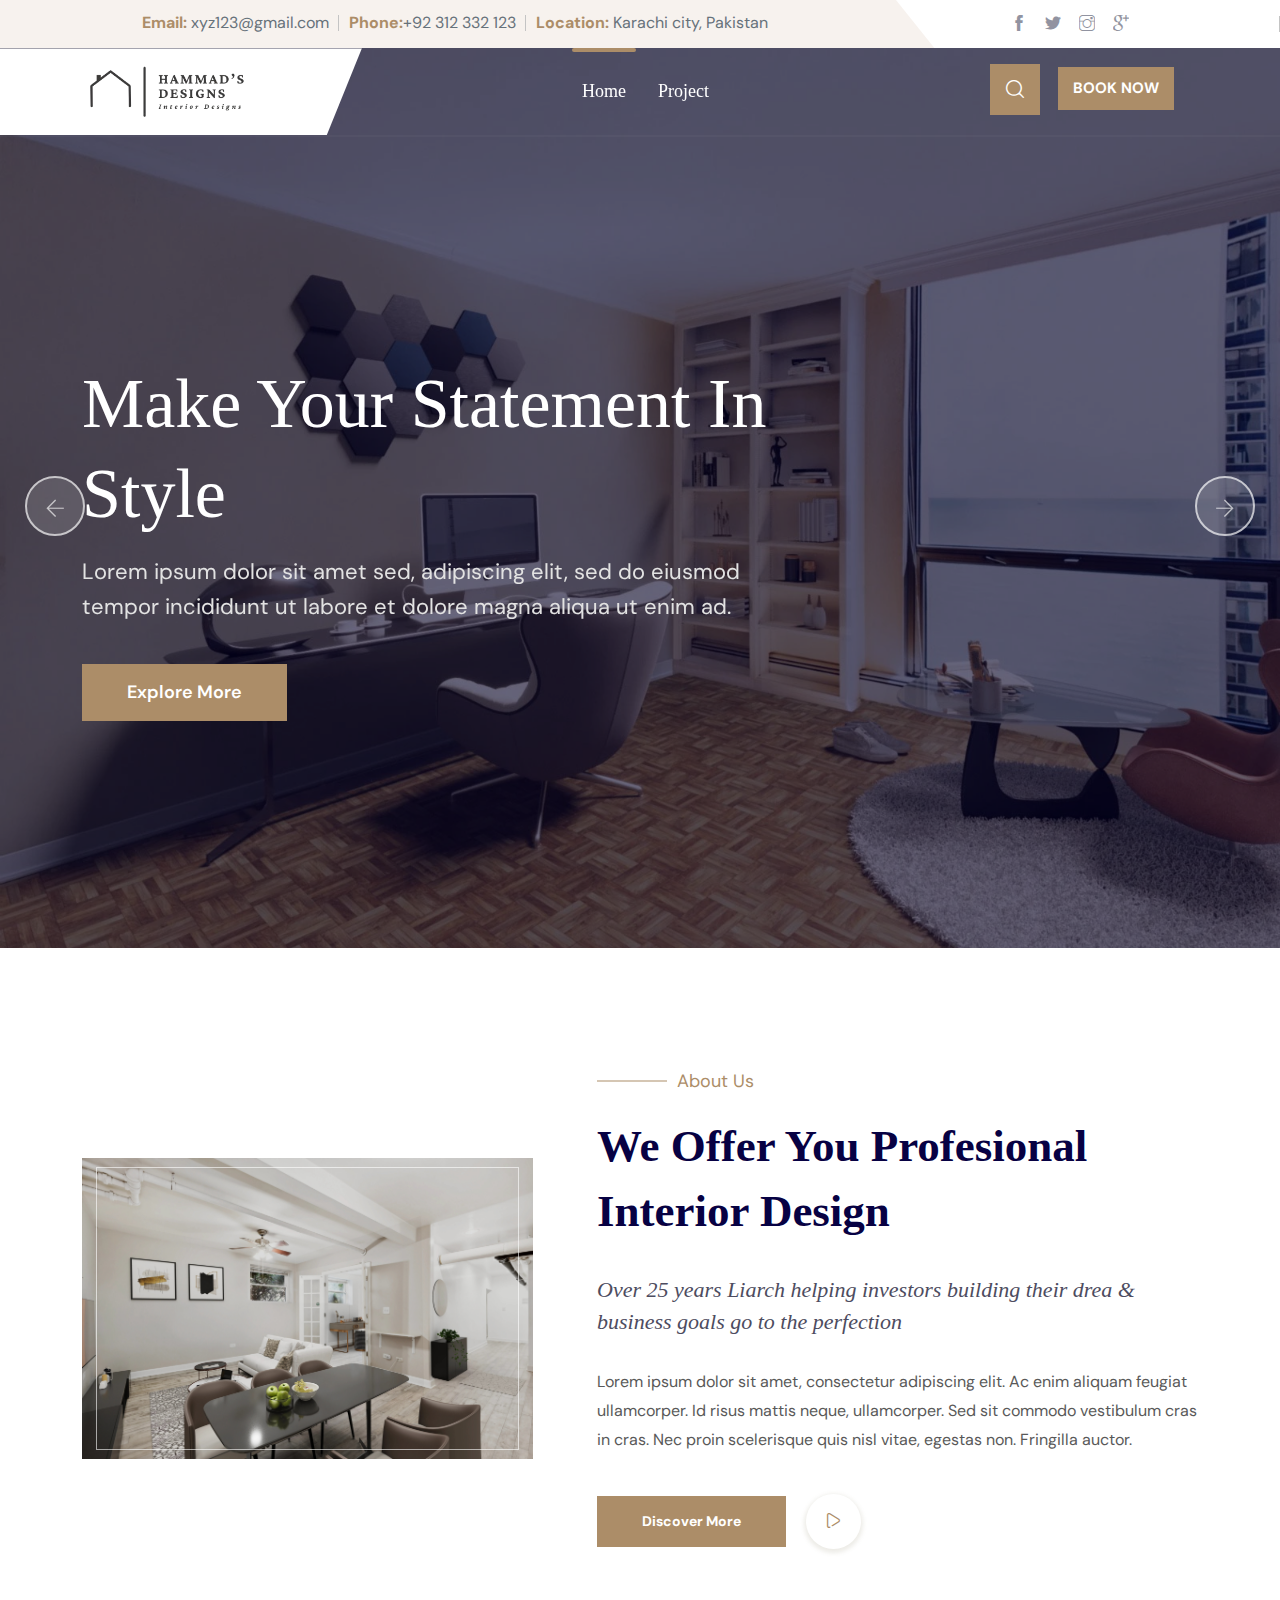
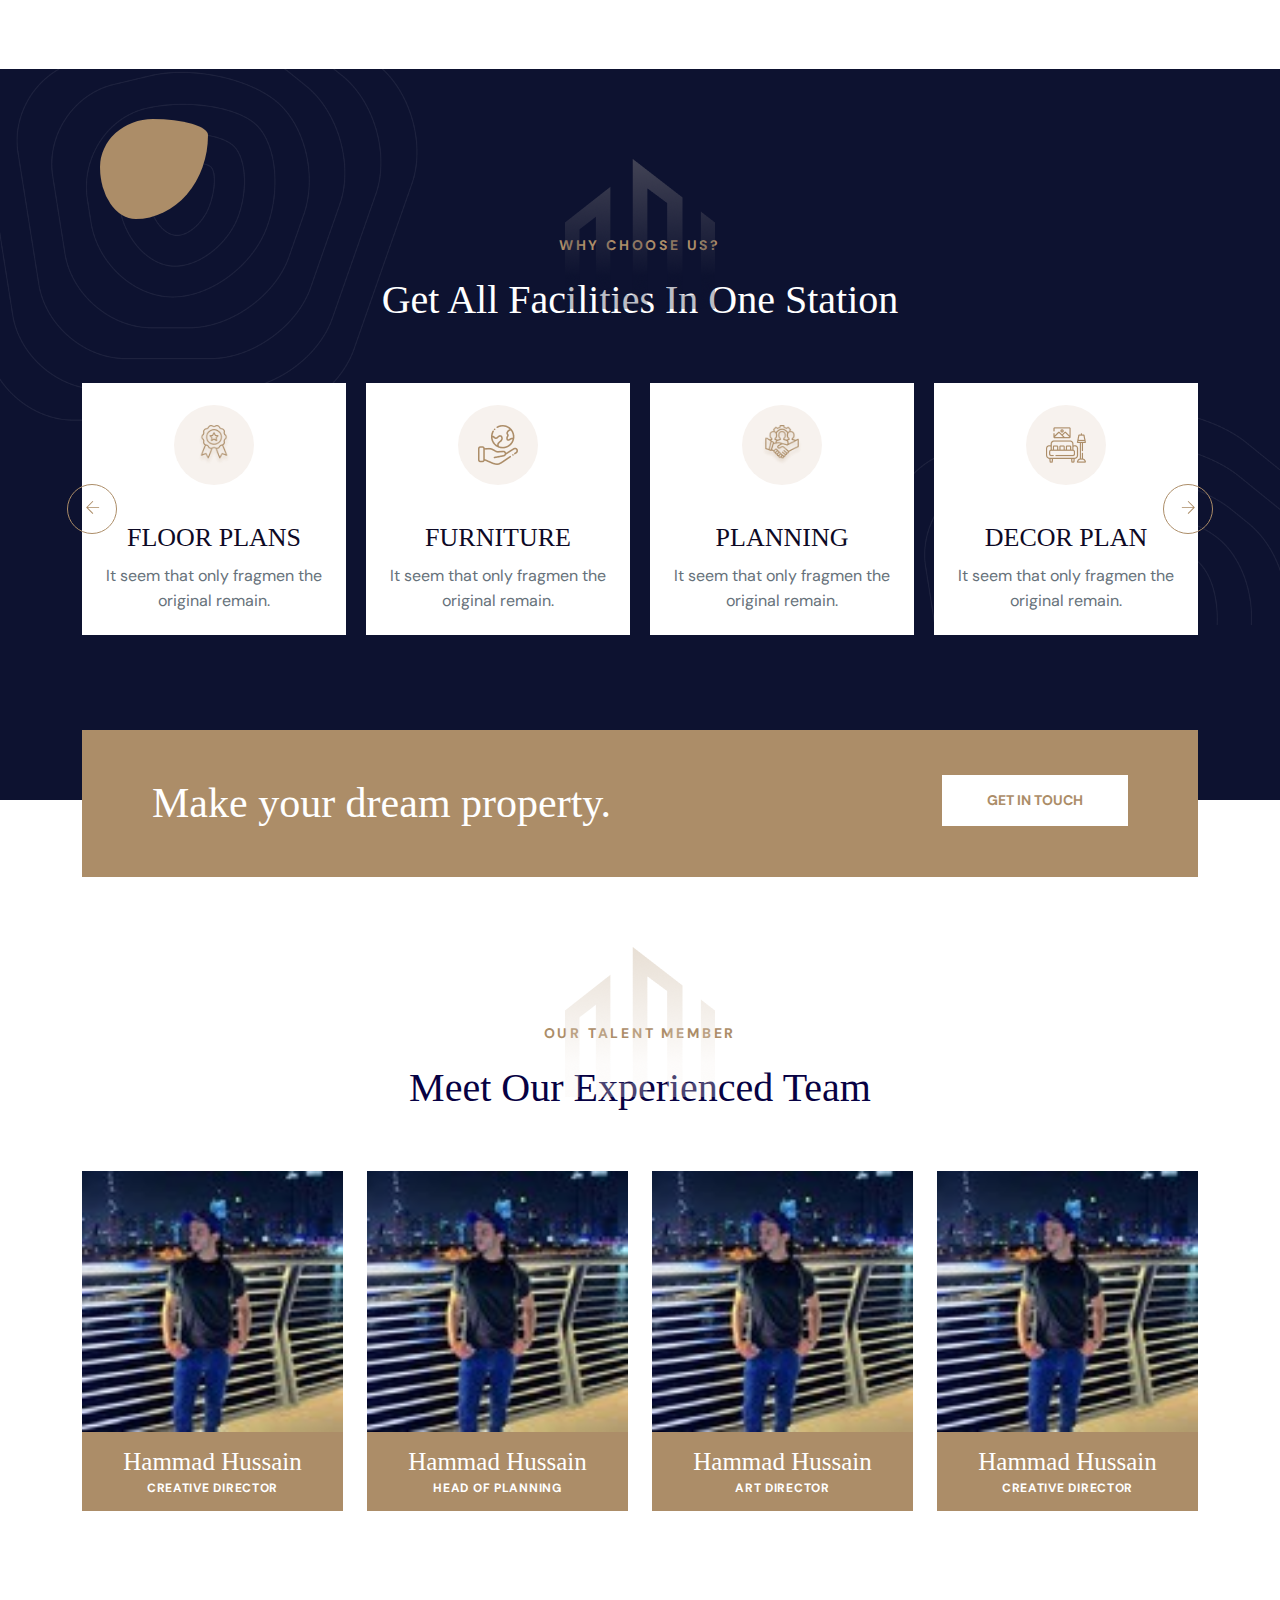
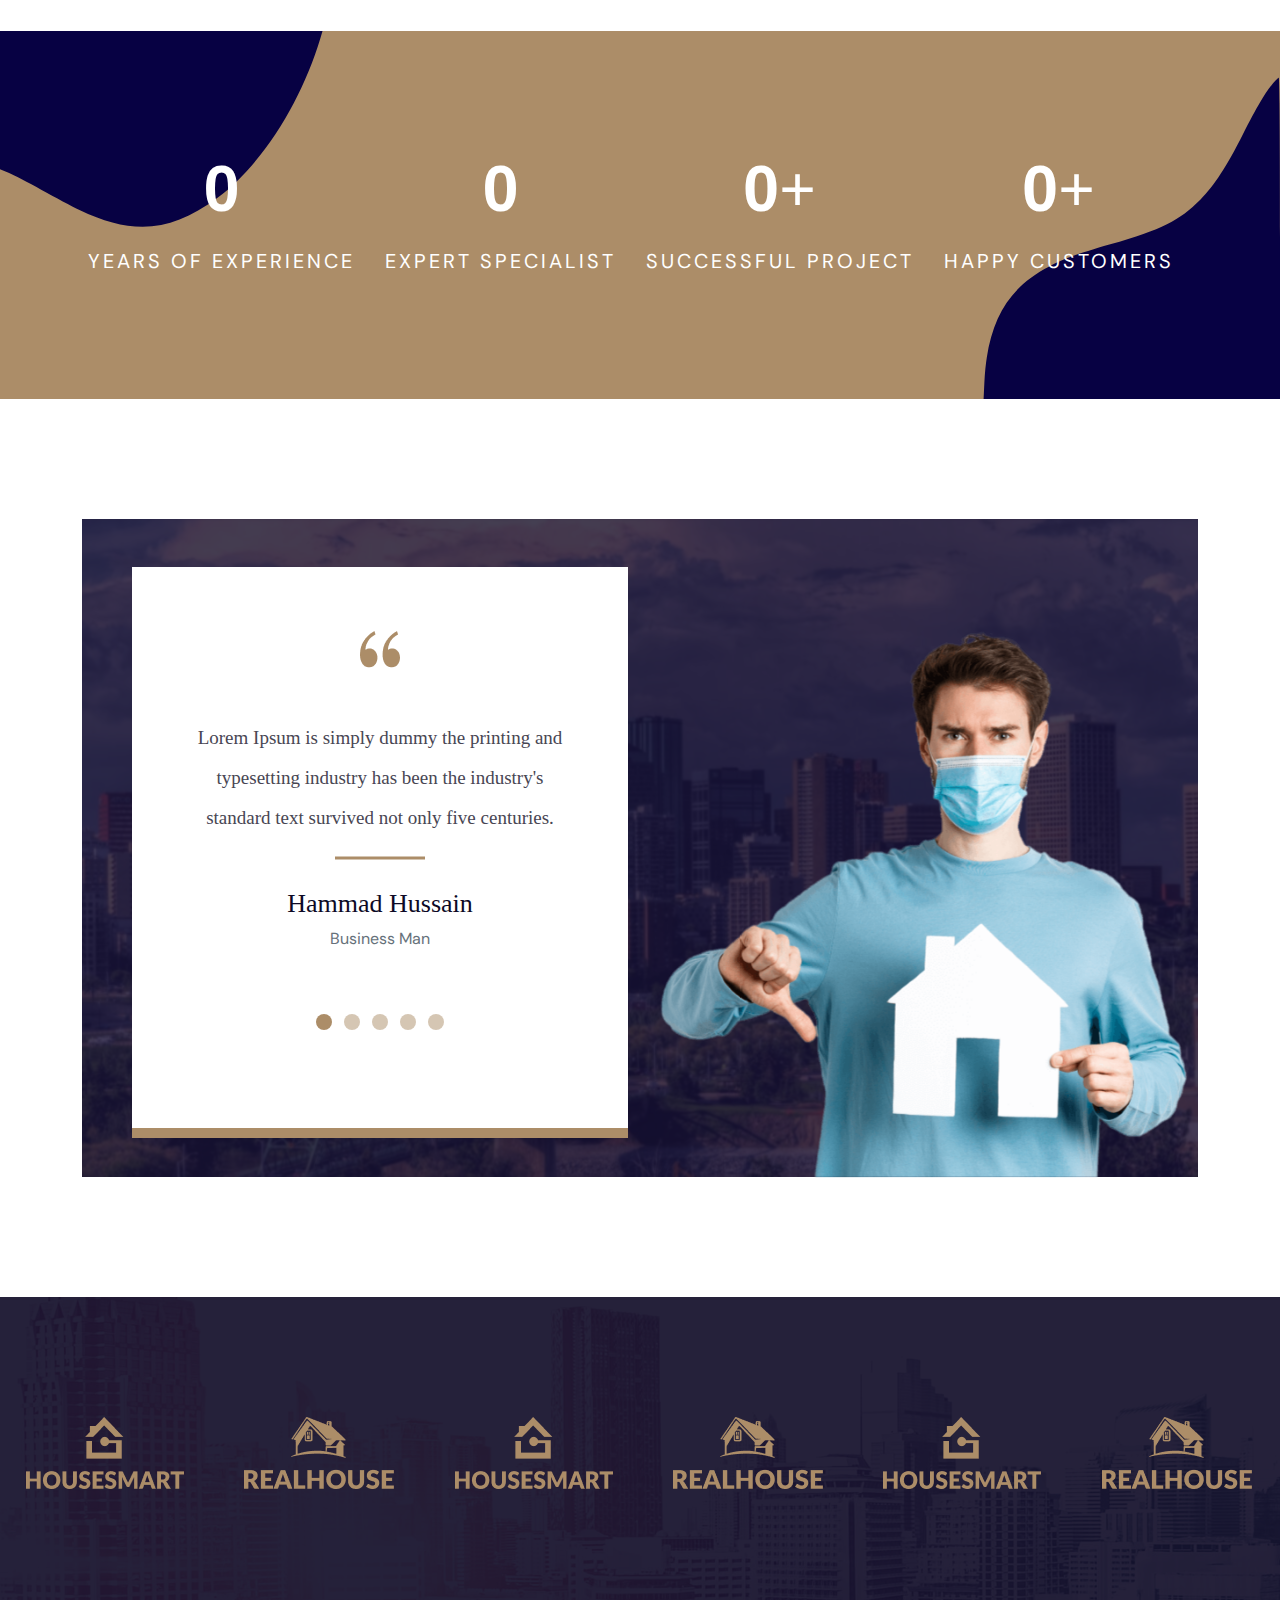
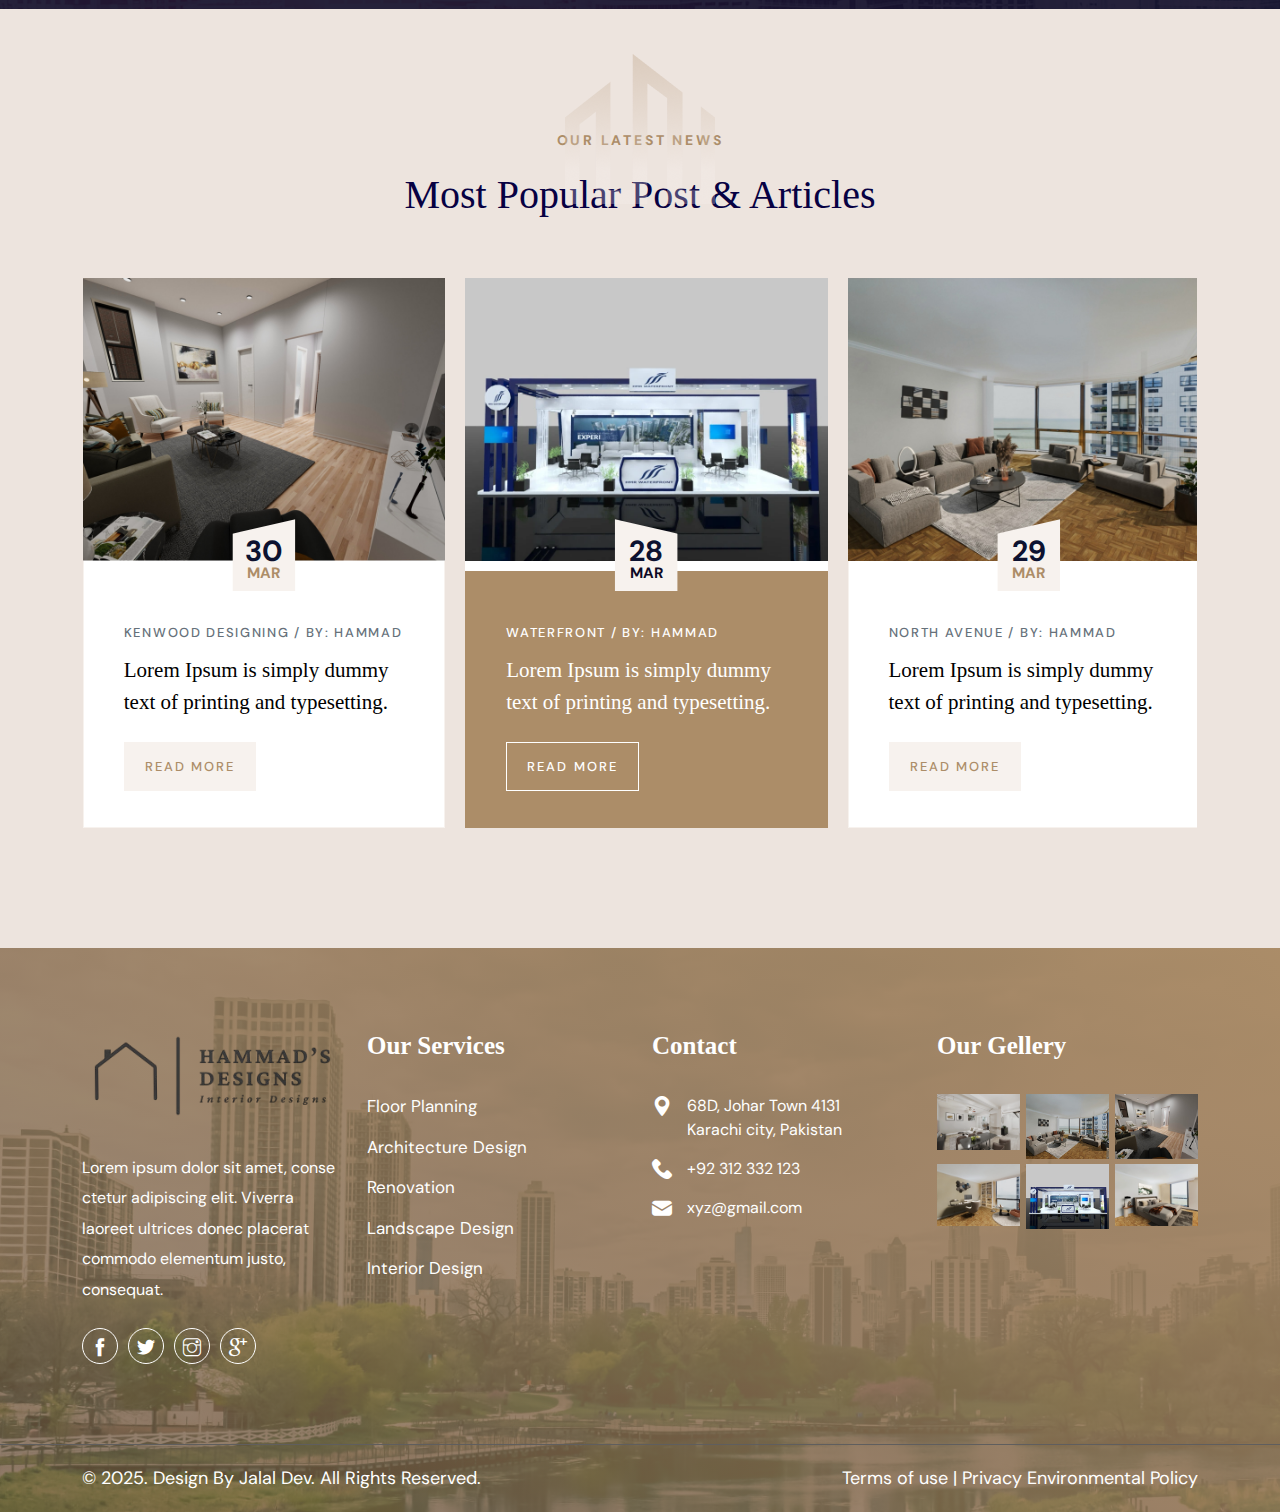
<file: index.html>
<!DOCTYPE html>
<html lang="en">


<head>
    <meta charset="utf-8">
    <meta http-equiv="X-UA-Compatible" content="IE=edge">
    <meta name="viewport" content="width=device-width, initial-scale=1">
    <meta name="author" content="wpOceans">
    <link rel="shortcut icon" type="image/png" href="assets/images/favicon.png">
    <title>Hammad's Design</title>
    <link href="assets/css/themify-icons.css" rel="stylesheet">
    <link href="assets/css/flaticon.css" rel="stylesheet">
    <link href="assets/css/bootstrap.min.css" rel="stylesheet">
    <link href="assets/css/animate.css" rel="stylesheet">
    <link href="assets/css/owl.carousel.css" rel="stylesheet">
    <link href="assets/css/owl.theme.css" rel="stylesheet">
    <link href="assets/css/slick.css" rel="stylesheet">
    <link href="assets/css/slick-theme.css" rel="stylesheet">
    <link href="assets/css/swiper.min.css" rel="stylesheet">
    <link href="assets/css/owl.transitions.css" rel="stylesheet">
    <link href="assets/css/jquery.fancybox.css" rel="stylesheet">
    <link href="assets/css/odometer-theme-default.css" rel="stylesheet">
    <link href="assets/sass/style.css" rel="stylesheet">
</head>

<body>

    <!-- start page-wrapper -->
    <div class="page-wrapper">
        <!-- start preloader -->
        <div class="preloader">
            <div class="vertical-centered-box">
                <div class="content">
                    <div class="loader-circle"></div>
                    <div class="loader-line-mask">
                        <div class="loader-line"></div>
                    </div>
                    <img src="assets/images/preloader.png" alt="">
                </div>
            </div>
        </div>
        <!-- end preloader -->

        <!-- start header -->
        <header id="header" class="wpo-header-style-1">
            <div class="topbar">
                <div class="container">
                    <div class="row">
                        <div class="col col-xl-10 col-lg-12 col-md-12 col-sm-12 col-12">
                            <div class="contact-intro">
                                <ul>
                                    <li><span>Email:</span> xyz123@gmail.com</li>
                                    <li><span>Phone:</span>+92 312 332 123</li>
                                    <li><span>Location:</span> Karachi city, Pakistan</li>
                                </ul>
                            </div>
                        </div>
                        <div class="col col-xl-2 col-lg-12 col-md-12 col-sm-12 col-12">
                            <div class="contact-info">
                                <ul>
                                    <li><a href="javascript:void(0)"><i class="ti-facebook"></i></a></li>
                                    <li><a href="javascript:void(0)"><i class="ti-twitter-alt"></i></a></li>
                                    <li><a href="javascript:void(0)"><i class="ti-instagram"></i></a></li>
                                    <li><a href="javascript:void(0)"><i class="ti-google"></i></a></li>
                                </ul>
                            </div>
                        </div>
                    </div>
                </div>
            </div> <!-- end topbar -->
            <div class="wpo-site-header">
                <nav class="navigation navbar navbar-expand-lg navbar-light">
                    <div class="container">
                        <div class="row align-items-center">
                            <div class="col-lg-1 col-md-2 col-3 d-lg-none dl-block">
                                <div class="mobail-menu">
                                    <button type="button" class="navbar-toggler open-btn">
                                        <span class="sr-only">Toggle navigation</span>
                                        <span class="icon-bar first-angle"></span>
                                        <span class="icon-bar middle-angle"></span>
                                        <span class="icon-bar last-angle"></span>
                                    </button>
                                </div>
                            </div>
                            <div class="col-lg-3 col-md-5 col-6">
                                <div class="navbar-header">
                                    <a class="navbar-brand" href="index.html"><img src="assets/images/Logo.png"
                                            alt=""></a>
                                </div>
                            </div>
                            <div class="col-lg-6 col-md-1 col-1">
                                <div id="navbar" class="collapse navbar-collapse navigation-holder">
                                    <button class="menu-close"><i class="ti-close"></i></button>
                                    <ul class="nav navbar-nav mb-2 mb-lg-0">
                                        <li>
                                            <a class="active" href="index.html">Home</a>
                                        </li>
                                        <li>
                                            <a href="project-2.html">project</a>
                                        </li>
                                    </ul>
                                </div><!-- end of nav-collapse -->
                            </div>
                            <div class="col-lg-3 col-md-4 col-2">
                                <div class="header-right">
                                    <div class="header-search-form-wrapper">
                                        <div class="cart-search-contact">
                                            <button class="search-toggle-btn"><i
                                                    class="fi flaticon-search"></i></button>
                                            <div class="header-search-form">
                                                <form>
                                                    <div>
                                                        <input type="text" class="form-control"
                                                            placeholder="Search here...">
                                                        <button type="submit"><i
                                                                class="fi flaticon-search"></i></button>
                                                    </div>
                                                </form>
                                            </div>
                                        </div>
                                    </div>

                                    <div class="close-form">
                                        <a class="theme-btn" href="javascript:void(0)">BOOK NOW</a>
                                    </div>
                                </div>
                            </div>
                        </div>
                    </div><!-- end of container -->
                </nav>
            </div>
        </header>
        <!-- end of header -->

        <!-- start of hero -->
        <section class="wpo-hero-slider">
            <div class="swiper-container">
                <div class="swiper-wrapper">
                    <div class="swiper-slide">
                        <div class="slide-inner slide-bg-image" data-background="assets/images/slider/slider1.png">
                            <!-- <div class="gradient-overlay"></div> -->
                            <div class="container">
                                <div class="slide-content">
                                    <div data-swiper-parallax="300" class="slide-title">
                                        <h2>Make your
                                            statement
                                            in style</h2>
                                    </div>
                                    <div data-swiper-parallax="400" class="slide-text">
                                        <p>Lorem ipsum dolor sit amet sed, adipiscing elit, sed do eiusmod tempor
                                            incididunt ut labore et dolore magna aliqua ut enim ad.</p>
                                    </div>
                                    <div class="clearfix"></div>
                                    <div data-swiper-parallax="500" class="slide-btns">
                                        <a href="javascript:void(0)" class="theme-btn">Explore more</a>
                                    </div>
                                </div>
                            </div>
                        </div> <!-- end slide-inner -->
                    </div> <!-- end swiper-slide -->

                    <div class="swiper-slide">
                        <div class="slide-inner slide-bg-image" data-background="assets/images/slider/slider2.png">
                            <!-- <div class="gradient-overlay"></div> -->
                            <div class="container">
                                <div class="slide-content">
                                    <div data-swiper-parallax="300" class="slide-title">
                                        <h2>Simplicity wins over complexity</h2>
                                    </div>
                                    <div data-swiper-parallax="400" class="slide-text">
                                        <p>Lorem ipsum dolor sit amet sed, adipiscing elit, sed do eiusmod tempor
                                            incididunt ut labore et dolore magna aliqua ut enim ad..</p>
                                    </div>
                                    <div class="clearfix"></div>
                                    <div data-swiper-parallax="500" class="slide-btns">
                                        <a href="javascript:void(0)" class="theme-btn">Explore more</a>
                                    </div>
                                </div>
                            </div>
                        </div> <!-- end slide-inner -->
                    </div> <!-- end swiper-slide -->
                </div>
                <!-- end swiper-wrapper -->

                <!-- swipper controls -->
                <div class="swiper-pagination"></div>
                <div class="swiper-button-next"></div>
                <div class="swiper-button-prev"></div>
            </div>
        </section>
        <!-- end of wpo-hero-slide-section-->

        <!-- start of wpo-about-area -->
        <div class="wpo-about-area-s2 section-padding">
            <div class="container">
                <div class="row align-items-center">
                    <div class="col-lg-5 col-md-12 col-sm-12">
                        <div class="wpo-about-img">
                            <img src="assets/images/hammad/dining.jpg" alt="">
                        </div>
                    </div>
                    <div class="col-lg-7 col-md-12 colsm-12">
                        <div class="wpo-about-text">
                            <div class="wpo-about-title">
                                <span>About Us</span>
                                <h2>We Offer You Profesional Interior Design</h2>
                            </div>
                            <h5>Over 25 years Liarch helping investors building their drea & business goals go to the
                                perfection</h5>
                            <p>Lorem ipsum dolor sit amet, consectetur adipiscing elit. Ac enim aliquam feugiat
                                ullamcorper. Id risus mattis neque, ullamcorper. Sed sit commodo vestibulum cras in
                                cras. Nec proin scelerisque quis nisl vitae, egestas non. Fringilla auctor.</p>
                            <div class="btns">
                                <a href="javascript:void(0)" class="theme-btn" tabindex="0">Discover More</a>
                                <ul>
                                    <li class="video-holder">
                                        <a href="javascript:void(0)" class="video-btn" data-type="iframe"
                                            tabindex="0"><i class="fi flaticon-play"></i></a>
                                    </li>
                                    <!-- <li class="video-text">
                                        <a href="javascript:void(0)" class="video-btn" data-type="iframe" tabindex="0">
                                            Watch Our Video
                                        </a>
                                    </li> -->
                                </ul>
                            </div>
                        </div>
                    </div>
                </div>
            </div>
        </div>
        <!-- end of wpo-about-area -->

        <!-- start wpo-service-section -->
        <section class="wpo-service-section-s2">
            <div class="shape-1">
                <img src="assets/images/scervice-shap-1.png" alt="">
            </div>
            <div class="container">
                <div class="row justify-content-center">
                    <div class="col-lg-6 col-12">
                        <div class="wpo-section-title">
                            <span>WHY CHOOSE US?</span>
                            <h2>Get All Facilities In One Station</h2>
                            <div class="shape-title">
                                <img src="assets/images/section-title-shape.png" alt="">
                            </div>
                        </div>
                    </div>
                </div>
                <div class="scervice-wrap">
                    <div class="wpo-service-slider owl-carousel">
                        <div class="grid">
                            <div class="scervice-item">
                                <div class="scervice-item-img">
                                    <img src="assets/images/services/icon-1.png" alt="">
                                </div>
                                <div class="scervice-item-text">
                                    <a href="javascript:void(0)">
                                        <h2>Floor Plans</h2>
                                    </a>
                                    <p>It seem that only fragmen
                                        the original remain.</p>
                                </div>
                            </div>
                        </div>
                        <div class="grid">
                            <div class="scervice-item">
                                <div class="scervice-item-img">
                                    <img src="assets/images/services/icon-2.png" alt="">
                                </div>
                                <div class="scervice-item-text">
                                    <a href="javascript:void(0)">
                                        <h2>FURNITURE</h2>
                                    </a>
                                    <p>It seem that only fragmen
                                        the original remain.</p>
                                </div>
                            </div>
                        </div>
                        <div class="grid">
                            <div class="scervice-item">
                                <div class="scervice-item-img">
                                    <img src="assets/images/services/icon-3.png" alt="">
                                </div>
                                <div class="scervice-item-text">
                                    <a href="javascript:void(0)">
                                        <h2>PLANNING</h2>
                                    </a>
                                    </a>
                                    <p>It seem that only fragmen
                                        the original remain.</p>
                                </div>
                            </div>
                        </div>
                        <div class="grid">
                            <div class="scervice-item">
                                <div class="scervice-item-img">
                                    <img src="assets/images/services/icon-4.png" alt="">
                                </div>
                                <div class="scervice-item-text">
                                    <a href="javascript:void(0)">
                                        <h2>Decor Plan</h2>
                                    </a>
                                    <p>It seem that only fragmen
                                        the original remain.</p>
                                </div>
                            </div>
                        </div>
                    </div>
                </div>
            </div>
        </section>
        <!-- end wpo-service-section -->

        <!-- start wpo-cta-section -->
        <section class="wpo-cta-section">
            <div class="container">
                <div class="cta-wrapper">
                    <div class="row align-items-center">
                        <div class="col-lg-6 col-md-7 col-12">
                            <div class="cta-left">
                                <h2>Make your dream property.</h2>
                            </div>
                        </div>
                        <div class="col-lg-6 col-md-5 col-12">
                            <div class="cta-right">
                                <a href="https://www.behance.net/hammadhussain55" class="theme-btn">GET IN TOUCH</a>
                            </div>
                        </div>
                    </div>
                </div>
            </div>
        </section>
        <!-- end wpo-cta-section -->

        <!-- start wpo-team-section -->
        <section class="wpo-team-section-s2 section-padding">
            <div class="container">
                <div class="row justify-content-center">
                    <div class="col-lg-6 col-12">
                        <div class="wpo-section-title">
                            <span>OUR TALENT MEMBER</span>
                            <h2>Meet Our Experienced Team</h2>
                            <div class="shape-title">
                                <img src="assets/images/section-title-shape-2.png" alt="">
                            </div>
                        </div>
                    </div>
                </div>
                <div class="team-wrapper">
                    <div class="row">
                        <div class="col-lg-3 col-md-6 col-12">
                            <div class="team-single">
                                <div class="team-single-img">
                                    <img src="assets/images/team/5.jpg" alt="">
                                </div>
                                <div class="team-single-text">
                                    <a href="javascript:void(0)">
                                        <h2>Hammad Hussain</h2>
                                    </a>
                                    <span>Creative Director</span>
                                </div>
                            </div>
                        </div>
                        <div class="col-lg-3 col-md-6 col-12">
                            <div class="team-single">
                                <div class="team-single-img">
                                    <img src="assets/images/team/5.jpg" alt="">
                                </div>
                                <div class="team-single-text">
                                    <a href="javascript:void(0)">
                                        <h2>Hammad Hussain</h2>
                                    </a>
                                    <span>HEAD OF PLANNING</span>
                                </div>
                            </div>
                        </div>
                        <div class="col-lg-3 col-md-6 col-12">
                            <div class="team-single">
                                <div class="team-single-img">
                                    <img src="assets/images/team/5.jpg" alt="">
                                </div>
                                <div class="team-single-text">
                                    <a href="javascript:void(0)">
                                        <h2>Hammad Hussain</h2>
                                    </a>
                                    <span>Art Director</span>
                                </div>
                            </div>
                        </div>
                        <div class="col-lg-3 col-md-6 col-12">
                            <div class="team-single">
                                <div class="team-single-img">
                                    <img src="assets/images/team/5.jpg" alt="">
                                </div>
                                <div class="team-single-text">
                                    <a href="javascript:void(0)">
                                        <h2>Hammad Hussain</h2>
                                    </a>
                                    <span>Creative Director</span>
                                </div>
                            </div>
                        </div>
                    </div>
                </div>
            </div>
        </section>
        <!-- end wpo-team-section -->

        <!-- start wpo-fun-fact-section -->
        <section class="wpo-fun-fact-section section-padding">
            <div class="container">
                <div class="row">
                    <div class="col col-xs-12">
                        <div class="wpo-fun-fact-grids clearfix">
                            <div class="grid">
                                <div class="info">
                                    <h3><span class="odometer" data-count="25">00</span></h3>
                                    <p>Years Of Experience</p>
                                </div>
                            </div>
                            <div class="grid">
                                <div class="info">
                                    <h3><span class="odometer" data-count="32">00</span></h3>
                                    <p>Expert Specialist</p>
                                </div>
                            </div>
                            <div class="grid">
                                <div class="info">
                                    <h3><span class="odometer" data-count="321">00</span>+</h3>
                                    <p>Successful Project</p>
                                </div>
                            </div>
                            <div class="grid">
                                <div class="info">
                                    <h3><span class="odometer" data-count="785">00</span>+</h3>
                                    <p>Happy Customers</p>
                                </div>
                            </div>
                        </div>
                    </div>
                </div>
            </div>
            <div class="shape-1">
                <svg width="267.000000pt" height="151.000000pt" viewBox="0 0 267.000000 151.000000"
                    preserveAspectRatio="xMidYMid meet">
                    <g transform="translate(0.000000,151.000000) scale(0.100000,-0.100000)" stroke="none">
                        <path d="M0 992 l0 -519 64 -27 c35 -15 147 -73 248 -128 100 -55 229 -123
                                        284 -150 400 -192 687 -167 1033 89 328 244 629 712 775 1202 l15 51 -1210 0
                                        -1209 0 0 -518z" />
                    </g>
                </svg>
            </div>
            <div class="shape-2">
                <svg width="231.000000pt" height="249.000000pt" viewBox="0 0 231.000000 249.000000"
                    preserveAspectRatio="xMidYMid meet">
                    <g transform="translate(0.000000,249.000000) scale(0.100000,-0.100000)" stroke="none">
                        <path
                            d="M2258 2368 c-63 -77 -124 -180 -226 -383 -123 -244 -215 -385 -318 -488 -161 -161 -284 -222 -677 -337 -267 -78 -329 -101 -457 -166 -318 -162 -465 -424 -487 -866 l-6 -128 1111 0 1112 0 0 1205 c0 687 -4 1205 -9 1205 -5 0 -24 -19 -43 -42z" />
                    </g>
                </svg>
            </div>
        </section>
        <!-- end wpo-fun-fact-section -->

        <!-- start wpo-testimonial-section -->
        <div class="wpo-testimonial-section-s2 section-padding">
            <div class="container">
                <div class="testimonial-wrapper">
                    <div class="row">
                        <div class="col-lg-6 col-12">
                            <div class="testimonial-slider">
                                <div class="testimonial-text">
                                    <img src="assets/images/ft-icon/5.png" alt="">
                                    <p>Lorem Ipsum is simply dummy
                                        the printing and typesetting industry
                                        has been the industry's standard text
                                        survived not only five centuries.</p>
                                    <h3>Hammad Hussain</h3>
                                    <span>Business Man</span>
                                </div>
                                <div class="testimonial-text">
                                    <img src="assets/images/ft-icon/5.png" alt="">
                                    <p>Lorem Ipsum is simply dummy
                                        the printing and typesetting industry
                                        has been the industry's standard text
                                        survived not only five centuries.</p>
                                    <h3>Hammad Hussain</h3>
                                    <span>Business Man</span>
                                </div>
                                <div class="testimonial-text">
                                    <img src="assets/images/ft-icon/5.png" alt="">
                                    <p>Lorem Ipsum is simply dummy
                                        the printing and typesetting industry
                                        has been the industry's standard text
                                        survived not only five centuries.</p>
                                    <h3>Hammad Hussain</h3>
                                    <span>Business Man</span>
                                </div>
                                <div class="testimonial-text">
                                    <img src="assets/images/ft-icon/5.png" alt="">
                                    <p>Lorem Ipsum is simply dummy
                                        the printing and typesetting industry
                                        has been the industry's standard text
                                        survived not only five centuries.</p>
                                    <h3>Hammad Hussain</h3>
                                    <span>Business Man</span>
                                </div>
                                <div class="testimonial-text">
                                    <img src="assets/images/ft-icon/5.png" alt="">
                                    <p>Lorem Ipsum is simply dummy
                                        the printing and typesetting industry
                                        has been the industry's standard text
                                        survived not only five centuries.</p>
                                    <h3>Hammad Hussain</h3>
                                    <span>Business Man</span>
                                </div>
                            </div>
                        </div>
                        <div class="col-lg-6 col-12">
                            <div class="testimonial-img">
                                <img src="assets/images/testimonial.png" alt="">
                            </div>
                        </div>
                    </div>

                </div>
            </div>
        </div>
        <!-- end wpo-testimonial-section -->

        <!-- wpo-partners-area-start -->
        <section class="wpo-partners-section  section-padding">
            <h2 class="hidden">partner</h2>
            <div class="container-fluid">
                <div class="row">
                    <div class="col col-xs-12">
                        <div class="partner-grids partners-slider owl-carousel clearfix">
                            <div class="grid">
                                <img src="assets/images/partners/1.png" alt="">
                            </div>
                            <div class="grid">
                                <img src="assets/images/partners/2.png" alt="">
                            </div>
                            <div class="grid">
                                <img src="assets/images/partners/1.png" alt="">
                            </div>
                            <div class="grid">
                                <img src="assets/images/partners/2.png" alt="">
                            </div>
                            <div class="grid">
                                <img src="assets/images/partners/1.png" alt="">
                            </div>
                            <div class="grid">
                                <img src="assets/images/partners/2.png" alt="">
                            </div>
                        </div>
                    </div>
                </div>
            </div> <!-- end contianer -->
        </section>
        <!-- partners-area-end -->

        <!-- start wpo-blog-section -->
        <section class="wpo-blog-section section-padding">
            <div class="container">
                <div class="row justify-content-center">
                    <div class="col-lg-6">
                        <div class="wpo-section-title">
                            <span>OUR LATEST NEWS</span>
                            <h2>Most Popular Post & Articles</h2>
                            <div class="shape-title">
                                <img src="assets/images/section-title-shape-2.png" alt="">
                            </div>
                        </div>
                    </div>
                </div>
                <div class="blog-wrapper">
                    <div class="row wpo-blog-slider owl-carousel">
                        <div class="blog-single">
                            <div class="images">
                                <img src="assets/images/project/Water.png" alt="">
                                <div class="date">
                                    <h3>28</h3>
                                    <span>MAR</span>
                                </div>
                            </div>
                            <div class="text">
                                <span>Waterfront / BY: Hammad</span>
                                <h2>Lorem Ipsum is simply dummy
                                    text of printing and typesetting.</h2>
                                <a href="javascript:void(0)">READ MORE</a>
                            </div>
                        </div>
                        <div class="blog-single">
                            <div class="images">
                                <img src="assets/images/project/North.png" alt="">
                                <div class="date">
                                    <h3>29</h3>
                                    <span>MAR</span>
                                </div>
                            </div>
                            <div class="text">
                                <span>North avenue / BY: Hammad</span>
                                <h2>Lorem Ipsum is simply dummy
                                    text of printing and typesetting.</h2>
                                <a href="javascript:void(0)">READ MORE</a>
                            </div>
                        </div>
                        <div class="blog-single">
                            <div class="images">
                                <img src="assets/images/project/PAC.png" alt="">
                                <div class="date">
                                    <h3>30</h3>
                                    <span>MAR</span>
                                </div>
                            </div>
                            <div class="text">
                                <span>PAC / BY: Hammad</span>
                                <h2>Lorem Ipsum is simply dummy
                                    text of printing and typesetting.</h2>
                                <a href="javascript:void(0)">READ MORE</a>
                            </div>
                        </div>
                        <div class="blog-single">
                            <div class="images">
                                <img src="assets/images/project/post1.png" alt="">
                                <div class="date">
                                    <h3>30</h3>
                                    <span>MAR</span>
                                </div>
                            </div>
                            <div class="text">
                                <span>Kenwood Designing / BY: Hammad</span>
                                <h2>Lorem Ipsum is simply dummy
                                    text of printing and typesetting.</h2>
                                <a href="javascript:void(0)">READ MORE</a>
                            </div>
                        </div>
                    </div>
                </div>
            </div>
        </section>
        <!-- end wpo-blog-section -->

        <!-- start of wpo-site-footer-section -->
        <footer class="wpo-site-footer">
            <div class="wpo-upper-footer">
                <div class="container">
                    <div class="row">
                        <div class="col col-xl-3 col-lg-4 col-md-6 col-sm-12 col-12">
                            <div class="widget about-widget">
                                <div class="logo widget-title">
                                    <a class="logo" href="index.html"><img src="assets/images/Logo.png" alt=""></a>
                                </div>
                                <p>Lorem ipsum dolor sit amet, conse ctetur adipiscing elit. Viverra laoreet ultrices
                                    donec placerat commodo elementum justo, consequat.</p>
                                <ul>
                                    <li>
                                        <a href="javascript:void(0)">
                                            <i class="ti-facebook"></i>
                                        </a>
                                    </li>
                                    <li>
                                        <a href="javascript:void(0)">
                                            <i class="ti-twitter-alt"></i>
                                        </a>
                                    </li>
                                    <li>
                                        <a href="javascript:void(0)">
                                            <i class="ti-instagram"></i>
                                        </a>
                                    </li>
                                    <li>
                                        <a href="javascript:void(0)">
                                            <i class="ti-google"></i>
                                        </a>
                                    </li>
                                </ul>
                            </div>
                        </div>
                        <div class="col col-xl-3  col-lg-4 col-md-6 col-sm-12 col-12">
                            <div class="widget link-widget">
                                <div class="widget-title">
                                    <h3>Our Services</h3>
                                </div>
                                <ul>
                                    <li><a href="javascript:void(0)">Floor Planning</a></li>
                                    <li><a href="javascript:void(0)">Architecture Design</a></li>
                                    <li><a href="javascript:void(0)">Renovation</a></li>
                                    <li><a href="javascript:void(0)">Landscape Design</a></li>
                                    <li><a href="javascript:void(0)">Interior Design</a></li>
                                </ul>
                            </div>
                        </div>
                        <div class="col col-xl-3  col-lg-4 col-md-6 col-sm-12 col-12">
                            <div class="widget wpo-service-link-widget">
                                <div class="widget-title">
                                    <h3>Contact </h3>
                                </div>
                                <div class="contact-ft">
                                    <ul>
                                        <li><i class="fi flaticon-maps-and-flags"></i>68D, Johar Town 4131 <br> Karachi
                                            city, Pakistan</li>
                                        <li><i class="fi flaticon-phone-call"></i>+92 312 332 123</li>
                                        <li><i class="fi flaticon-email"></i>xyz@gmail.com</li>
                                    </ul>
                                </div>
                            </div>
                        </div>

                        <div class="col col-xl-3  col-lg-4 col-md-6 col-sm-12 col-12">
                            <div class="widget instagram">
                                <div class="widget-title">
                                    <h3>Our Gellery</h3>
                                </div>
                                <ul class="d-flex">
                                    <li><a href="javascript:void(0)"><img src="assets/images/instragram/new1.png"
                                                alt=""></a></li>
                                    <li><a href="javascript:void(0)"><img src="assets/images/instragram/new2.png"
                                                alt=""></a></li>
                                    <li><a href="javascript:void(0)"><img src="assets/images/instragram/new5.png"
                                                alt=""></a></li>
                                    <li><a href="javascript:void(0)"><img src="assets/images/instragram/new4.png"
                                                alt=""></a></li>
                                    <li><a href="javascript:void(0)"><img src="assets/images/instragram/new3.png"
                                                alt=""></a></li>

                                    <li><a href="javascript:void(0)"><img src="assets/images/instragram/new6.png"
                                                alt=""></a></li>
                                </ul>
                            </div>
                        </div>
                    </div>
                </div> <!-- end container -->
            </div>
            <div class="wpo-lower-footer">
                <div class="container">
                    <div class="row">
                        <div class="col col-xs-12">
                            <ul>
                                <li>&copy; 2025. Design By <a href="http://github.com/Jalal-ali">Jalal Dev</a>. All Rights
                                    Reserved.</li>
                                <li><a href="javascript:void(0)">Terms of use |</a> <a href="javascript:void(0)">Privacy
                                        Environmental Policy</a></li>
                            </ul>
                        </div>
                    </div>
                </div>
            </div>
        </footer>
        <!-- end of wpo-site-footer-section -->


    </div>
    <!-- end of page-wrapper -->

    <!-- All JavaScript files
    ================================================== -->
    <script src="assets/js/jquery.min.js"></script>
    <script src="assets/js/bootstrap.bundle.min.js"></script>
    <!-- Plugins for -->
    <script src="assets/js/modernizr.custom.js"></script>
    <script src="assets/js/jquery.dlmenu.js"></script>
    <script src="assets/js/jquery-plugin-collection.js"></script>
    <!-- Custom script for -->
    <script src="assets/js/script.js"></script>
</body>


<!-- Mirrored from wpocean.com/html/tf/avadh/?storefront=envato-elements by HTTrack Website Copier/3.x [XR&CO'2014], Thu, 25 Sep 2025 18:37:52 GMT -->

</html>
</file>
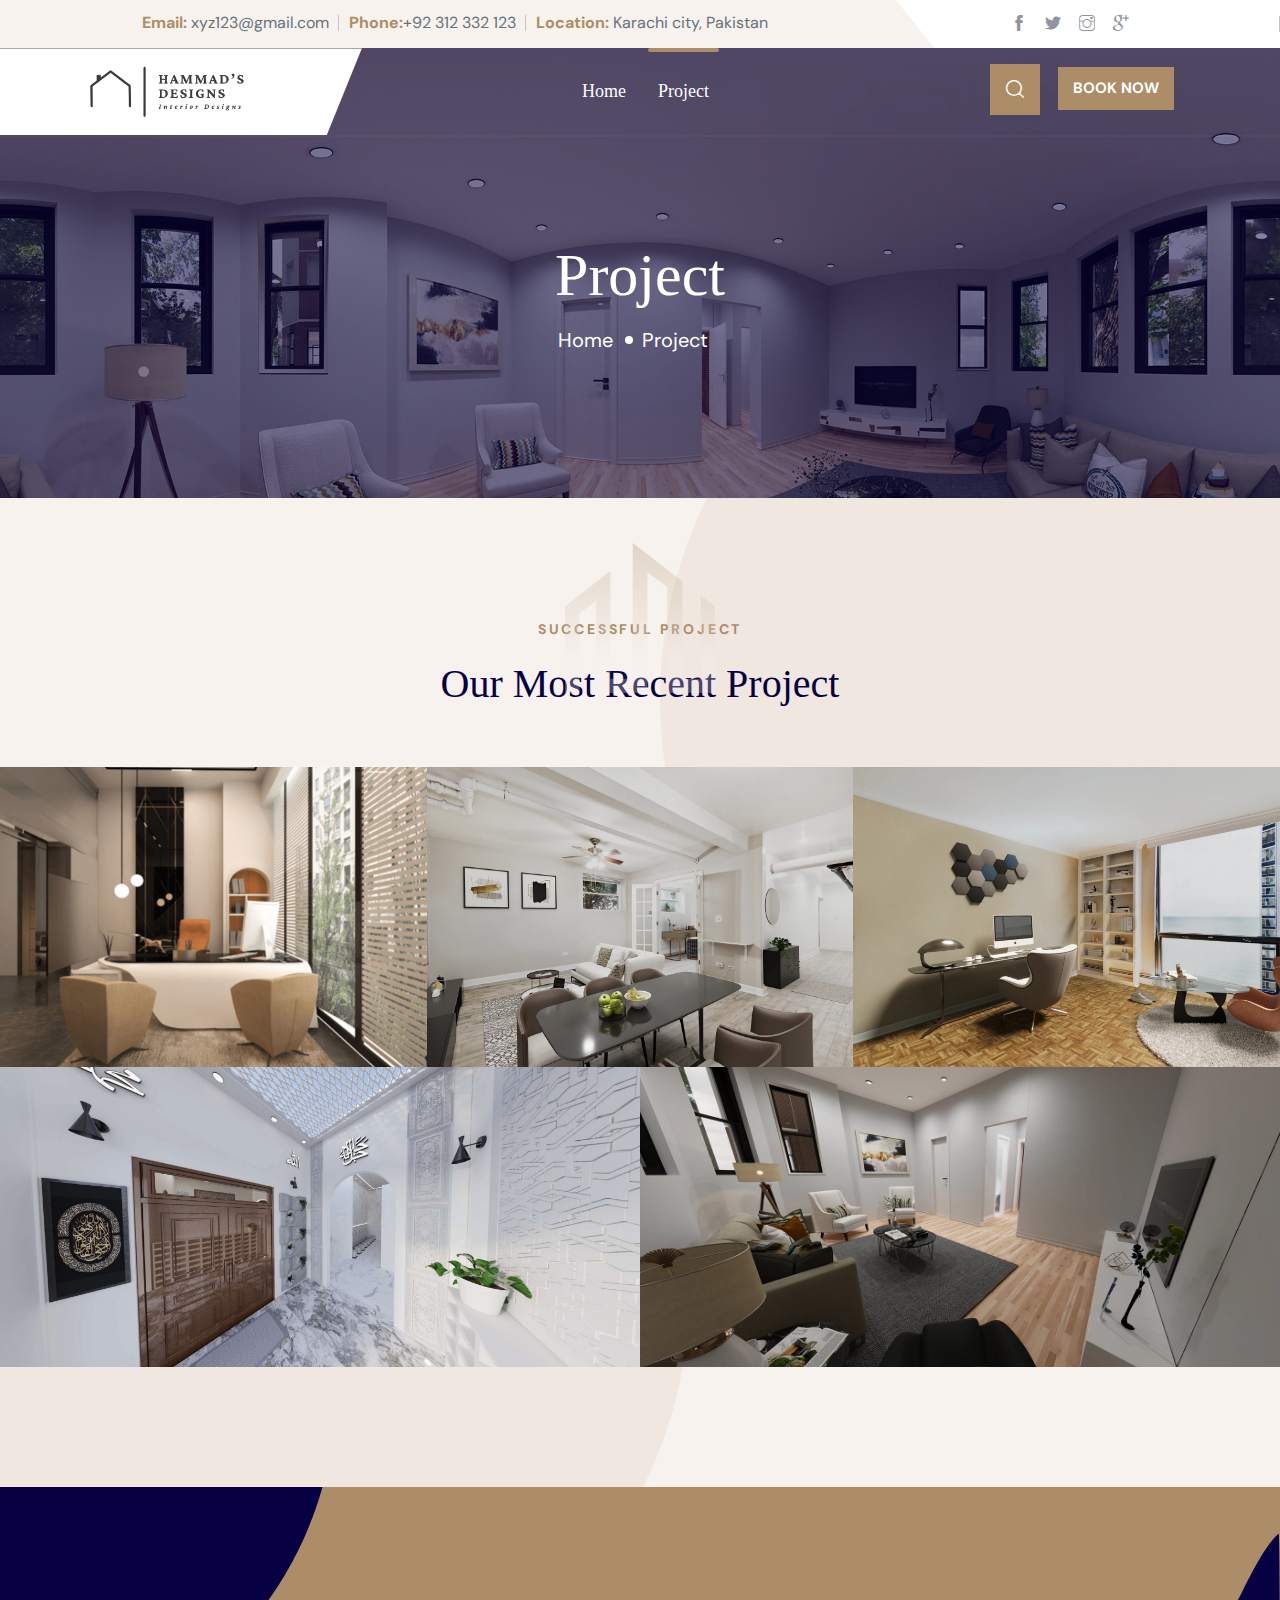
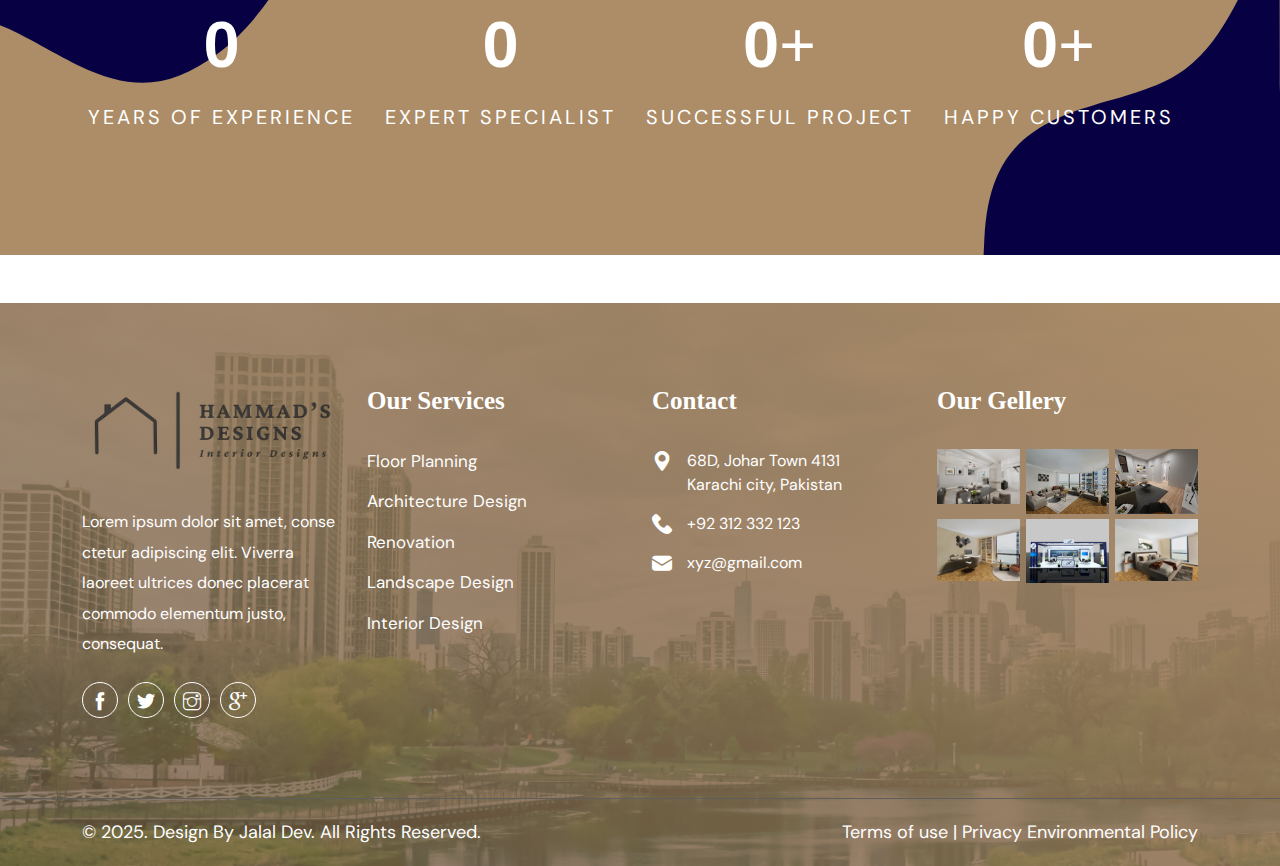
<file: project-2.html>
<!DOCTYPE html>
<html lang="en">


<!-- Mirrored from wpocean.com/html/tf/avadh/project-2.html by HTTrack Website Copier/3.x [XR&CO'2014], Thu, 25 Sep 2025 18:38:27 GMT -->

<head>
    <meta charset="utf-8">
    <meta http-equiv="X-UA-Compatible" content="IE=edge">
    <meta name="viewport" content="width=device-width, initial-scale=1">
    <meta name="author" content="wpOceans">
    <link rel="shortcut icon" type="image/png" href="assets/images/favicon.png">
    <title>Hammad Designs</title>
    <link href="assets/css/themify-icons.css" rel="stylesheet">
    <link href="assets/css/flaticon.css" rel="stylesheet">
    <link href="assets/css/bootstrap.min.css" rel="stylesheet">
    <link href="assets/css/animate.css" rel="stylesheet">
    <link href="assets/css/owl.carousel.css" rel="stylesheet">
    <link href="assets/css/owl.theme.css" rel="stylesheet">
    <link href="assets/css/slick.css" rel="stylesheet">
    <link href="assets/css/slick-theme.css" rel="stylesheet">
    <link href="assets/css/swiper.min.css" rel="stylesheet">
    <link href="assets/css/owl.transitions.css" rel="stylesheet">
    <link href="assets/css/jquery.fancybox.css" rel="stylesheet">
    <link href="assets/css/odometer-theme-default.css" rel="stylesheet">
    <link href="assets/sass/style.css" rel="stylesheet">
</head>

<body>

    <!-- start page-wrapper -->
    <div class="page-wrapper">
        <!-- start preloader -->
        <div class="preloader">
            <div class="vertical-centered-box">
                <div class="content">
                    <div class="loader-circle"></div>
                    <div class="loader-line-mask">
                        <div class="loader-line"></div>
                    </div>
                    <img src="assets/images/preloader.png" alt="">
                </div>
            </div>
        </div>
        <!-- end preloader -->

        <!-- start header -->
        <header id="header" class="wpo-header-style-1">
            <div class="topbar">
                <div class="container">
                    <div class="row">
                        <div class="col col-xl-10 col-lg-12 col-md-12 col-sm-12 col-12">
                            <div class="contact-intro">
                                <ul>
                                    <li><span>Email:</span> xyz123@gmail.com</li>
                                    <li><span>Phone:</span>+92 312 332 123</li>
                                    <li><span>Location:</span> Karachi city, Pakistan</li>
                                </ul>
                            </div>
                        </div>
                        <div class="col col-xl-2 col-lg-12 col-md-12 col-sm-12 col-12">
                            <div class="contact-info">
                                <ul>
                                    <li><a href="javascript:void(0)"><i class="ti-facebook"></i></a></li>
                                    <li><a href="javascript:void(0)"><i class="ti-twitter-alt"></i></a></li>
                                    <li><a href="javascript:void(0)"><i class="ti-instagram"></i></a></li>
                                    <li><a href="javascript:void(0)"><i class="ti-google"></i></a></li>
                                </ul>
                            </div>
                        </div>
                    </div>
                </div>
            </div> <!-- end topbar -->
            <div class="wpo-site-header">
                <nav class="navigation navbar navbar-expand-lg navbar-light">
                    <div class="container">
                        <div class="row align-items-center">
                            <div class="col-lg-1 col-md-2 col-3 d-lg-none dl-block">
                                <div class="mobail-menu">
                                    <button type="button" class="navbar-toggler open-btn">
                                        <span class="sr-only">Toggle navigation</span>
                                        <span class="icon-bar first-angle"></span>
                                        <span class="icon-bar middle-angle"></span>
                                        <span class="icon-bar last-angle"></span>
                                    </button>
                                </div>
                            </div>
                            <div class="col-lg-3 col-md-5 col-6">
                                <div class="navbar-header">
                                    <a class="navbar-brand" href="index.html"><img src="assets/images/Logo.png"
                                            alt=""></a>
                                </div>
                            </div>
                            <div class="col-lg-6 col-md-1 col-1">
                                <div id="navbar" class="collapse navbar-collapse navigation-holder">
                                    <button class="menu-close"><i class="ti-close"></i></button>
                                    <ul class="nav navbar-nav mb-2 mb-lg-0">
                                        <li>
                                            <a  href="index.html">Home</a>
                                        </li>
                                        <li>
                                            <a class="active" href="project-2.html">project</a>
                                        </li>
                                    </ul>
                                </div><!-- end of nav-collapse -->
                            </div>
                            <div class="col-lg-3 col-md-4 col-2">
                                <div class="header-right">
                                    <div class="header-search-form-wrapper">
                                        <div class="cart-search-contact">
                                            <button class="search-toggle-btn"><i
                                                    class="fi flaticon-search"></i></button>
                                            <div class="header-search-form">
                                                <form>
                                                    <div>
                                                        <input type="text" class="form-control"
                                                            placeholder="Search here...">
                                                        <button type="submit"><i
                                                                class="fi flaticon-search"></i></button>
                                                    </div>
                                                </form>
                                            </div>
                                        </div>
                                    </div>

                                    <div class="close-form">
                                        <a class="theme-btn" href="javascript:void(0)">BOOK NOW</a>
                                    </div>
                                </div>
                            </div>
                        </div>
                    </div><!-- end of container -->
                </nav>
            </div>
        </header>
        <!-- end of header -->

        <!-- start wpo-page-title -->
        <section class="wpo-page-title">
            <div class="container">
                <div class="row">
                    <div class="col col-xs-12 p-54">
                        <div class="wpo-breadcumb-wrap">
                            <h2>Project</h2>
                            <ol class="wpo-breadcumb-wrap">
                                <li><a href="index.html">Home</a></li>
                                <li>Project</li>
                            </ol>
                        </div>
                    </div>
                </div> <!-- end row -->
            </div> <!-- end container -->
        </section>
        <!-- end page-title -->

        <!-- start of wpo-project-area -->
        <div class="wpo-project-area-s2 section-padding">
            <div class="container-fluid">
                <div class="row justify-content-center">
                    <div class="col-lg-6 col-12">
                        <div class="wpo-section-title">
                            <span>SUCCESSFUL PROJECT</span>
                            <h2>Our Most Recent project</h2>
                            <div class="shape-title">
                                <img src="assets/images/section-title-shape-2.png" alt="">
                            </div>
                        </div>
                    </div>
                </div>
                <div class="row align-items-center">
                    <div class="wpo-project-wrap">
                        <div class="sortable-gallery">
                            <div class="row">
                                <div class="col-lg-12">
                                    <div class="project-grids gallery-container clearfix">
                                        <div class="grid">
                                            <div class="wpo-project-item">
                                                <div class="wpo-project-img">
                                                    <img src="assets/images/hammad/Office.png" alt="">
                                                    <div class="left-border"></div>
                                                    <div class="right-border"></div>
                                                </div>
                                                <div class="wpo-project-text">
                                                    <h2><a href="javascript:void(0)">Office</a></h2>
                                                    <span>Office Interior</span>
                                                </div>
                                            </div>
                                        </div>
                                        <div class="grid">
                                            <div class="wpo-project-item">
                                                <div class="wpo-project-img">
                                                    <img src="assets/images/project/dining.png" alt="">
                                                    <div class="left-border"></div>
                                                    <div class="right-border"></div>
                                                </div>
                                                <div class="wpo-project-text">
                                                    <h2><a href="javascript:void(0)">Interior</a></h2>
                                                    <span>Dining Hall Design</span>

                                                </div>
                                            </div>
                                        </div>
                                        <div class="grid">
                                            <div class="wpo-project-item">
                                                <div class="wpo-project-img">
                                                    <img src="assets/images/hammad/slider1.jpg" alt="">
                                                    <div class="left-border"></div>
                                                    <div class="right-border"></div>
                                                </div>
                                                <div class="wpo-project-text">
                                                    <h2><a href="javascript:void(0)">Interior</a></h2>
                                                    <span>
                                                        Avenue Interior Design</span>
                                                </div>
                                            </div>
                                        </div>
                                        <div class="grid">
                                            <div class="wpo-project-item">
                                                <div class="wpo-project-img">
                                                    <img src="assets/images/project/masjid.png" alt="">
                                                    <div class="left-border"></div>
                                                    <div class="right-border"></div>
                                                </div>
                                                <div class="wpo-project-text">
                                                    <h2><a href="javascript:void(0)">Mosque</a></h2>
                                                    <span>Mosque Interior Design</span>
                                                </div>
                                            </div>
                                        </div>
                                        <div class="grid">
                                            <div class="wpo-project-item">
                                                <div class="wpo-project-img">
                                                    <img src="assets/images/project/kenwood.png" alt="">
                                                    <div class="left-border"></div>
                                                    <div class="right-border"></div>
                                                </div>
                                                <div class="wpo-project-text">
                                                    <h2><a href="javascript:void(0)">Kenwood</a></h2>
                                                    <span>Kenwood Avenue Design</span>
                                                </div>
                                            </div>
                                        </div>
                                    </div>
                                </div>
                            </div>
                        </div>
                    </div>
                </div>
            </div>
        </div>
        <!-- end of wpo-project-area -->

        <!-- start wpo-fun-fact-section -->
        <section class="wpo-fun-fact-section section-padding mb-5">
            <div class="container">
                <div class="row">
                    <div class="col col-xs-12">
                        <div class="wpo-fun-fact-grids clearfix">
                            <div class="grid">
                                <div class="info">
                                    <h3><span class="odometer" data-count="25">00</span></h3>
                                    <p>Years Of Experience</p>
                                </div>
                            </div>
                            <div class="grid">
                                <div class="info">
                                    <h3><span class="odometer" data-count="32">00</span></h3>
                                    <p>Expert Specialist</p>
                                </div>
                            </div>
                            <div class="grid">
                                <div class="info">
                                    <h3><span class="odometer" data-count="321">00</span>+</h3>
                                    <p>Successful Project</p>
                                </div>
                            </div>
                            <div class="grid">
                                <div class="info">
                                    <h3><span class="odometer" data-count="785">00</span>+</h3>
                                    <p>Happy Customers</p>
                                </div>
                            </div>
                        </div>
                    </div>
                </div>
            </div>
            <div class="shape-1">
                <svg width="267.000000pt" height="151.000000pt" viewBox="0 0 267.000000 151.000000"
                    preserveAspectRatio="xMidYMid meet">
                    <g transform="translate(0.000000,151.000000) scale(0.100000,-0.100000)" stroke="none">
                        <path d="M0 992 l0 -519 64 -27 c35 -15 147 -73 248 -128 100 -55 229 -123
                                                284 -150 400 -192 687 -167 1033 89 328 244 629 712 775 1202 l15 51 -1210 0
                                                -1209 0 0 -518z" />
                    </g>
                </svg>
            </div>
            <div class="shape-2">
                <svg width="231.000000pt" height="249.000000pt" viewBox="0 0 231.000000 249.000000"
                    preserveAspectRatio="xMidYMid meet">
                    <g transform="translate(0.000000,249.000000) scale(0.100000,-0.100000)" stroke="none">
                        <path
                            d="M2258 2368 c-63 -77 -124 -180 -226 -383 -123 -244 -215 -385 -318 -488 -161 -161 -284 -222 -677 -337 -267 -78 -329 -101 -457 -166 -318 -162 -465 -424 -487 -866 l-6 -128 1111 0 1112 0 0 1205 c0 687 -4 1205 -9 1205 -5 0 -24 -19 -43 -42z" />
                    </g>
                </svg>
            </div>
        </section>
        <!-- end wpo-fun-fact-section -->

       <!-- start of wpo-site-footer-section -->
        <footer class="wpo-site-footer">
            <div class="wpo-upper-footer">
                <div class="container">
                    <div class="row">
                        <div class="col col-xl-3 col-lg-4 col-md-6 col-sm-12 col-12">
                            <div class="widget about-widget">
                                <div class="logo widget-title">
                                    <a class="logo" href="index.html"><img src="assets/images/Logo.png" alt=""></a>
                                </div>
                                <p>Lorem ipsum dolor sit amet, conse ctetur adipiscing elit. Viverra laoreet ultrices
                                    donec placerat commodo elementum justo, consequat.</p>
                                <ul>
                                    <li>
                                        <a href="javascript:void(0)">
                                            <i class="ti-facebook"></i>
                                        </a>
                                    </li>
                                    <li>
                                        <a href="javascript:void(0)">
                                            <i class="ti-twitter-alt"></i>
                                        </a>
                                    </li>
                                    <li>
                                        <a href="javascript:void(0)">
                                            <i class="ti-instagram"></i>
                                        </a>
                                    </li>
                                    <li>
                                        <a href="javascript:void(0)">
                                            <i class="ti-google"></i>
                                        </a>
                                    </li>
                                </ul>
                            </div>
                        </div>
                        <div class="col col-xl-3  col-lg-4 col-md-6 col-sm-12 col-12">
                            <div class="widget link-widget">
                                <div class="widget-title">
                                    <h3>Our Services</h3>
                                </div>
                                <ul>
                                    <li><a href="javascript:void(0)">Floor Planning</a></li>
                                    <li><a href="javascript:void(0)">Architecture Design</a></li>
                                    <li><a href="javascript:void(0)">Renovation</a></li>
                                    <li><a href="javascript:void(0)">Landscape Design</a></li>
                                    <li><a href="javascript:void(0)">Interior Design</a></li>
                                </ul>
                            </div>
                        </div>
                        <div class="col col-xl-3  col-lg-4 col-md-6 col-sm-12 col-12">
                            <div class="widget wpo-service-link-widget">
                                <div class="widget-title">
                                    <h3>Contact </h3>
                                </div>
                                <div class="contact-ft">
                                    <ul>
                                        <li><i class="fi flaticon-maps-and-flags"></i>68D, Johar Town 4131 <br> Karachi
                                            city, Pakistan</li>
                                        <li><i class="fi flaticon-phone-call"></i>+92 312 332 123</li>
                                        <li><i class="fi flaticon-email"></i>xyz@gmail.com</li>
                                    </ul>
                                </div>
                            </div>
                        </div>

                        <div class="col col-xl-3  col-lg-4 col-md-6 col-sm-12 col-12">
                            <div class="widget instagram">
                                <div class="widget-title">
                                    <h3>Our Gellery</h3>
                                </div>
                                <ul class="d-flex">
                                    <li><a href="javascript:void(0)"><img src="assets/images/instragram/new1.png"
                                                alt=""></a></li>
                                    <li><a href="javascript:void(0)"><img src="assets/images/instragram/new2.png"
                                                alt=""></a></li>
                                    <li><a href="javascript:void(0)"><img src="assets/images/instragram/new5.png"
                                                alt=""></a></li>
                                    <li><a href="javascript:void(0)"><img src="assets/images/instragram/new4.png"
                                                alt=""></a></li>
                                    <li><a href="javascript:void(0)"><img src="assets/images/instragram/new3.png"
                                                alt=""></a></li>

                                    <li><a href="javascript:void(0)"><img src="assets/images/instragram/new6.png"
                                                alt=""></a></li>
                                </ul>
                            </div>
                        </div>
                    </div>
                </div> <!-- end container -->
            </div>
            <div class="wpo-lower-footer">
                <div class="container">
                    <div class="row">
                        <div class="col col-xs-12">
                            <ul>
                                <li>&copy; 2025. Design By <a href="http://github.com/Jalal-ali">Jalal Dev</a>. All Rights
                                    Reserved.</li>
                                <li><a href="javascript:void(0)">Terms of use |</a> <a href="javascript:void(0)">Privacy
                                        Environmental Policy</a></li>
                            </ul>
                        </div>
                    </div>
                </div>
            </div>
        </footer>
        <!-- end of wpo-site-footer-section -->


    </div>
    <!-- end of page-wrapper -->

    <!-- All JavaScript files
    ================================================== -->
    <script src="assets/js/jquery.min.js"></script>
    <script src="assets/js/bootstrap.bundle.min.js"></script>
    <!-- Plugins  -->
    <script src="assets/js/modernizr.custom.js"></script>
    <script src="assets/js/jquery.dlmenu.js"></script>
    <script src="assets/js/jquery-plugin-collection.js"></script>
    <!-- Custom script  -->
    <script src="assets/js/script.js"></script>
</body>


<!-- Mirrored from wpocean.com/html/tf/avadh/project-2.html by HTTrack Website Copier/3.x [XR&CO'2014], Thu, 25 Sep 2025 18:38:27 GMT -->

</html>
</file>
<file: assets/css/themify-icons.css>
@font-face {
	font-family: 'themify';
	src:url('../fonts/themify9f24.eot?-fvbane');
	src:url('../fonts/themifyd41d.eot?#iefix-fvbane') format('embedded-opentype'),
		url('../fonts/themify9f24.woff?-fvbane') format('woff'),
		url('../fonts/themify9f24.ttf?-fvbane') format('truetype'),
		url('../fonts/themify9f24.svg?-fvbane#themify') format('svg');
	font-weight: normal;
	font-style: normal;
}

[class^="ti-"], [class*=" ti-"] {
	font-family: 'themify';
	speak: none;
	font-style: normal;
	font-weight: normal;
	font-variant: normal;
	text-transform: none;
	line-height: 1;

	/* Better Font Rendering =========== */
	-webkit-font-smoothing: antialiased;
	-moz-osx-font-smoothing: grayscale;
}

.ti-wand:before {
	content: "\e600";
}
.ti-volume:before {
	content: "\e601";
}
.ti-user:before {
	content: "\e602";
}
.ti-unlock:before {
	content: "\e603";
}
.ti-unlink:before {
	content: "\e604";
}
.ti-trash:before {
	content: "\e605";
}
.ti-thought:before {
	content: "\e606";
}
.ti-target:before {
	content: "\e607";
}
.ti-tag:before {
	content: "\e608";
}
.ti-tablet:before {
	content: "\e609";
}
.ti-star:before {
	content: "\e60a";
}
.ti-spray:before {
	content: "\e60b";
}
.ti-signal:before {
	content: "\e60c";
}
.ti-shopping-cart:before {
	content: "\e60d";
}
.ti-shopping-cart-full:before {
	content: "\e60e";
}
.ti-settings:before {
	content: "\e60f";
}
.ti-search:before {
	content: "\e610";
}
.ti-zoom-in:before {
	content: "\e611";
}
.ti-zoom-out:before {
	content: "\e612";
}
.ti-cut:before {
	content: "\e613";
}
.ti-ruler:before {
	content: "\e614";
}
.ti-ruler-pencil:before {
	content: "\e615";
}
.ti-ruler-alt:before {
	content: "\e616";
}
.ti-bookmark:before {
	content: "\e617";
}
.ti-bookmark-alt:before {
	content: "\e618";
}
.ti-reload:before {
	content: "\e619";
}
.ti-plus:before {
	content: "\e61a";
}
.ti-pin:before {
	content: "\e61b";
}
.ti-pencil:before {
	content: "\e61c";
}
.ti-pencil-alt:before {
	content: "\e61d";
}
.ti-paint-roller:before {
	content: "\e61e";
}
.ti-paint-bucket:before {
	content: "\e61f";
}
.ti-na:before {
	content: "\e620";
}
.ti-mobile:before {
	content: "\e621";
}
.ti-minus:before {
	content: "\e622";
}
.ti-medall:before {
	content: "\e623";
}
.ti-medall-alt:before {
	content: "\e624";
}
.ti-marker:before {
	content: "\e625";
}
.ti-marker-alt:before {
	content: "\e626";
}
.ti-arrow-up:before {
	content: "\e627";
}
.ti-arrow-right:before {
	content: "\e628";
}
.ti-arrow-left:before {
	content: "\e629";
}
.ti-arrow-down:before {
	content: "\e62a";
}
.ti-lock:before {
	content: "\e62b";
}
.ti-location-arrow:before {
	content: "\e62c";
}
.ti-link:before {
	content: "\e62d";
}
.ti-layout:before {
	content: "\e62e";
}
.ti-layers:before {
	content: "\e62f";
}
.ti-layers-alt:before {
	content: "\e630";
}
.ti-key:before {
	content: "\e631";
}
.ti-import:before {
	content: "\e632";
}
.ti-image:before {
	content: "\e633";
}
.ti-heart:before {
	content: "\e634";
}
.ti-heart-broken:before {
	content: "\e635";
}
.ti-hand-stop:before {
	content: "\e636";
}
.ti-hand-open:before {
	content: "\e637";
}
.ti-hand-drag:before {
	content: "\e638";
}
.ti-folder:before {
	content: "\e639";
}
.ti-flag:before {
	content: "\e63a";
}
.ti-flag-alt:before {
	content: "\e63b";
}
.ti-flag-alt-2:before {
	content: "\e63c";
}
.ti-eye:before {
	content: "\e63d";
}
.ti-export:before {
	content: "\e63e";
}
.ti-exchange-vertical:before {
	content: "\e63f";
}
.ti-desktop:before {
	content: "\e640";
}
.ti-cup:before {
	content: "\e641";
}
.ti-crown:before {
	content: "\e642";
}
.ti-comments:before {
	content: "\e643";
}
.ti-comment:before {
	content: "\e644";
}
.ti-comment-alt:before {
	content: "\e645";
}
.ti-close:before {
	content: "\e646";
}
.ti-clip:before {
	content: "\e647";
}
.ti-angle-up:before {
	content: "\e648";
}
.ti-angle-right:before {
	content: "\e649";
}
.ti-angle-left:before {
	content: "\e64a";
}
.ti-angle-down:before {
	content: "\e64b";
}
.ti-check:before {
	content: "\e64c";
}
.ti-check-box:before {
	content: "\e64d";
}
.ti-camera:before {
	content: "\e64e";
}
.ti-announcement:before {
	content: "\e64f";
}
.ti-brush:before {
	content: "\e650";
}
.ti-briefcase:before {
	content: "\e651";
}
.ti-bolt:before {
	content: "\e652";
}
.ti-bolt-alt:before {
	content: "\e653";
}
.ti-blackboard:before {
	content: "\e654";
}
.ti-bag:before {
	content: "\e655";
}
.ti-move:before {
	content: "\e656";
}
.ti-arrows-vertical:before {
	content: "\e657";
}
.ti-arrows-horizontal:before {
	content: "\e658";
}
.ti-fullscreen:before {
	content: "\e659";
}
.ti-arrow-top-right:before {
	content: "\e65a";
}
.ti-arrow-top-left:before {
	content: "\e65b";
}
.ti-arrow-circle-up:before {
	content: "\e65c";
}
.ti-arrow-circle-right:before {
	content: "\e65d";
}
.ti-arrow-circle-left:before {
	content: "\e65e";
}
.ti-arrow-circle-down:before {
	content: "\e65f";
}
.ti-angle-double-up:before {
	content: "\e660";
}
.ti-angle-double-right:before {
	content: "\e661";
}
.ti-angle-double-left:before {
	content: "\e662";
}
.ti-angle-double-down:before {
	content: "\e663";
}
.ti-zip:before {
	content: "\e664";
}
.ti-world:before {
	content: "\e665";
}
.ti-wheelchair:before {
	content: "\e666";
}
.ti-view-list:before {
	content: "\e667";
}
.ti-view-list-alt:before {
	content: "\e668";
}
.ti-view-grid:before {
	content: "\e669";
}
.ti-uppercase:before {
	content: "\e66a";
}
.ti-upload:before {
	content: "\e66b";
}
.ti-underline:before {
	content: "\e66c";
}
.ti-truck:before {
	content: "\e66d";
}
.ti-timer:before {
	content: "\e66e";
}
.ti-ticket:before {
	content: "\e66f";
}
.ti-thumb-up:before {
	content: "\e670";
}
.ti-thumb-down:before {
	content: "\e671";
}
.ti-text:before {
	content: "\e672";
}
.ti-stats-up:before {
	content: "\e673";
}
.ti-stats-down:before {
	content: "\e674";
}
.ti-split-v:before {
	content: "\e675";
}
.ti-split-h:before {
	content: "\e676";
}
.ti-smallcap:before {
	content: "\e677";
}
.ti-shine:before {
	content: "\e678";
}
.ti-shift-right:before {
	content: "\e679";
}
.ti-shift-left:before {
	content: "\e67a";
}
.ti-shield:before {
	content: "\e67b";
}
.ti-notepad:before {
	content: "\e67c";
}
.ti-server:before {
	content: "\e67d";
}
.ti-quote-right:before {
	content: "\e67e";
}
.ti-quote-left:before {
	content: "\e67f";
}
.ti-pulse:before {
	content: "\e680";
}
.ti-printer:before {
	content: "\e681";
}
.ti-power-off:before {
	content: "\e682";
}
.ti-plug:before {
	content: "\e683";
}
.ti-pie-chart:before {
	content: "\e684";
}
.ti-paragraph:before {
	content: "\e685";
}
.ti-panel:before {
	content: "\e686";
}
.ti-package:before {
	content: "\e687";
}
.ti-music:before {
	content: "\e688";
}
.ti-music-alt:before {
	content: "\e689";
}
.ti-mouse:before {
	content: "\e68a";
}
.ti-mouse-alt:before {
	content: "\e68b";
}
.ti-money:before {
	content: "\e68c";
}
.ti-microphone:before {
	content: "\e68d";
}
.ti-menu:before {
	content: "\e68e";
}
.ti-menu-alt:before {
	content: "\e68f";
}
.ti-map:before {
	content: "\e690";
}
.ti-map-alt:before {
	content: "\e691";
}
.ti-loop:before {
	content: "\e692";
}
.ti-location-pin:before {
	content: "\e693";
}
.ti-list:before {
	content: "\e694";
}
.ti-light-bulb:before {
	content: "\e695";
}
.ti-Italic:before {
	content: "\e696";
}
.ti-info:before {
	content: "\e697";
}
.ti-infinite:before {
	content: "\e698";
}
.ti-id-badge:before {
	content: "\e699";
}
.ti-hummer:before {
	content: "\e69a";
}
.ti-home:before {
	content: "\e69b";
}
.ti-help:before {
	content: "\e69c";
}
.ti-headphone:before {
	content: "\e69d";
}
.ti-harddrives:before {
	content: "\e69e";
}
.ti-harddrive:before {
	content: "\e69f";
}
.ti-gift:before {
	content: "\e6a0";
}
.ti-game:before {
	content: "\e6a1";
}
.ti-filter:before {
	content: "\e6a2";
}
.ti-files:before {
	content: "\e6a3";
}
.ti-file:before {
	content: "\e6a4";
}
.ti-eraser:before {
	content: "\e6a5";
}
.ti-envelope:before {
	content: "\e6a6";
}
.ti-download:before {
	content: "\e6a7";
}
.ti-direction:before {
	content: "\e6a8";
}
.ti-direction-alt:before {
	content: "\e6a9";
}
.ti-dashboard:before {
	content: "\e6aa";
}
.ti-control-stop:before {
	content: "\e6ab";
}
.ti-control-shuffle:before {
	content: "\e6ac";
}
.ti-control-play:before {
	content: "\e6ad";
}
.ti-control-pause:before {
	content: "\e6ae";
}
.ti-control-forward:before {
	content: "\e6af";
}
.ti-control-backward:before {
	content: "\e6b0";
}
.ti-cloud:before {
	content: "\e6b1";
}
.ti-cloud-up:before {
	content: "\e6b2";
}
.ti-cloud-down:before {
	content: "\e6b3";
}
.ti-clipboard:before {
	content: "\e6b4";
}
.ti-car:before {
	content: "\e6b5";
}
.ti-calendar:before {
	content: "\e6b6";
}
.ti-book:before {
	content: "\e6b7";
}
.ti-bell:before {
	content: "\e6b8";
}
.ti-basketball:before {
	content: "\e6b9";
}
.ti-bar-chart:before {
	content: "\e6ba";
}
.ti-bar-chart-alt:before {
	content: "\e6bb";
}
.ti-back-right:before {
	content: "\e6bc";
}
.ti-back-left:before {
	content: "\e6bd";
}
.ti-arrows-corner:before {
	content: "\e6be";
}
.ti-archive:before {
	content: "\e6bf";
}
.ti-anchor:before {
	content: "\e6c0";
}
.ti-align-right:before {
	content: "\e6c1";
}
.ti-align-left:before {
	content: "\e6c2";
}
.ti-align-justify:before {
	content: "\e6c3";
}
.ti-align-center:before {
	content: "\e6c4";
}
.ti-alert:before {
	content: "\e6c5";
}
.ti-alarm-clock:before {
	content: "\e6c6";
}
.ti-agenda:before {
	content: "\e6c7";
}
.ti-write:before {
	content: "\e6c8";
}
.ti-window:before {
	content: "\e6c9";
}
.ti-widgetized:before {
	content: "\e6ca";
}
.ti-widget:before {
	content: "\e6cb";
}
.ti-widget-alt:before {
	content: "\e6cc";
}
.ti-wallet:before {
	content: "\e6cd";
}
.ti-video-clapper:before {
	content: "\e6ce";
}
.ti-video-camera:before {
	content: "\e6cf";
}
.ti-vector:before {
	content: "\e6d0";
}
.ti-themify-logo:before {
	content: "\e6d1";
}
.ti-themify-favicon:before {
	content: "\e6d2";
}
.ti-themify-favicon-alt:before {
	content: "\e6d3";
}
.ti-support:before {
	content: "\e6d4";
}
.ti-stamp:before {
	content: "\e6d5";
}
.ti-split-v-alt:before {
	content: "\e6d6";
}
.ti-slice:before {
	content: "\e6d7";
}
.ti-shortcode:before {
	content: "\e6d8";
}
.ti-shift-right-alt:before {
	content: "\e6d9";
}
.ti-shift-left-alt:before {
	content: "\e6da";
}
.ti-ruler-alt-2:before {
	content: "\e6db";
}
.ti-receipt:before {
	content: "\e6dc";
}
.ti-pin2:before {
	content: "\e6dd";
}
.ti-pin-alt:before {
	content: "\e6de";
}
.ti-pencil-alt2:before {
	content: "\e6df";
}
.ti-palette:before {
	content: "\e6e0";
}
.ti-more:before {
	content: "\e6e1";
}
.ti-more-alt:before {
	content: "\e6e2";
}
.ti-microphone-alt:before {
	content: "\e6e3";
}
.ti-magnet:before {
	content: "\e6e4";
}
.ti-line-double:before {
	content: "\e6e5";
}
.ti-line-dotted:before {
	content: "\e6e6";
}
.ti-line-dashed:before {
	content: "\e6e7";
}
.ti-layout-width-full:before {
	content: "\e6e8";
}
.ti-layout-width-default:before {
	content: "\e6e9";
}
.ti-layout-width-default-alt:before {
	content: "\e6ea";
}
.ti-layout-tab:before {
	content: "\e6eb";
}
.ti-layout-tab-window:before {
	content: "\e6ec";
}
.ti-layout-tab-v:before {
	content: "\e6ed";
}
.ti-layout-tab-min:before {
	content: "\e6ee";
}
.ti-layout-slider:before {
	content: "\e6ef";
}
.ti-layout-slider-alt:before {
	content: "\e6f0";
}
.ti-layout-sidebar-right:before {
	content: "\e6f1";
}
.ti-layout-sidebar-none:before {
	content: "\e6f2";
}
.ti-layout-sidebar-left:before {
	content: "\e6f3";
}
.ti-layout-placeholder:before {
	content: "\e6f4";
}
.ti-layout-menu:before {
	content: "\e6f5";
}
.ti-layout-menu-v:before {
	content: "\e6f6";
}
.ti-layout-menu-separated:before {
	content: "\e6f7";
}
.ti-layout-menu-full:before {
	content: "\e6f8";
}
.ti-layout-media-right-alt:before {
	content: "\e6f9";
}
.ti-layout-media-right:before {
	content: "\e6fa";
}
.ti-layout-media-overlay:before {
	content: "\e6fb";
}
.ti-layout-media-overlay-alt:before {
	content: "\e6fc";
}
.ti-layout-media-overlay-alt-2:before {
	content: "\e6fd";
}
.ti-layout-media-left-alt:before {
	content: "\e6fe";
}
.ti-layout-media-left:before {
	content: "\e6ff";
}
.ti-layout-media-center-alt:before {
	content: "\e700";
}
.ti-layout-media-center:before {
	content: "\e701";
}
.ti-layout-list-thumb:before {
	content: "\e702";
}
.ti-layout-list-thumb-alt:before {
	content: "\e703";
}
.ti-layout-list-post:before {
	content: "\e704";
}
.ti-layout-list-large-image:before {
	content: "\e705";
}
.ti-layout-line-solid:before {
	content: "\e706";
}
.ti-layout-grid4:before {
	content: "\e707";
}
.ti-layout-grid3:before {
	content: "\e708";
}
.ti-layout-grid2:before {
	content: "\e709";
}
.ti-layout-grid2-thumb:before {
	content: "\e70a";
}
.ti-layout-cta-right:before {
	content: "\e70b";
}
.ti-layout-cta-left:before {
	content: "\e70c";
}
.ti-layout-cta-center:before {
	content: "\e70d";
}
.ti-layout-cta-btn-right:before {
	content: "\e70e";
}
.ti-layout-cta-btn-left:before {
	content: "\e70f";
}
.ti-layout-column4:before {
	content: "\e710";
}
.ti-layout-column3:before {
	content: "\e711";
}
.ti-layout-column2:before {
	content: "\e712";
}
.ti-layout-accordion-separated:before {
	content: "\e713";
}
.ti-layout-accordion-merged:before {
	content: "\e714";
}
.ti-layout-accordion-list:before {
	content: "\e715";
}
.ti-ink-pen:before {
	content: "\e716";
}
.ti-info-alt:before {
	content: "\e717";
}
.ti-help-alt:before {
	content: "\e718";
}
.ti-headphone-alt:before {
	content: "\e719";
}
.ti-hand-point-up:before {
	content: "\e71a";
}
.ti-hand-point-right:before {
	content: "\e71b";
}
.ti-hand-point-left:before {
	content: "\e71c";
}
.ti-hand-point-down:before {
	content: "\e71d";
}
.ti-gallery:before {
	content: "\e71e";
}
.ti-face-smile:before {
	content: "\e71f";
}
.ti-face-sad:before {
	content: "\e720";
}
.ti-credit-card:before {
	content: "\e721";
}
.ti-control-skip-forward:before {
	content: "\e722";
}
.ti-control-skip-backward:before {
	content: "\e723";
}
.ti-control-record:before {
	content: "\e724";
}
.ti-control-eject:before {
	content: "\e725";
}
.ti-comments-smiley:before {
	content: "\e726";
}
.ti-brush-alt:before {
	content: "\e727";
}
.ti-youtube:before {
	content: "\e728";
}
.ti-vimeo:before {
	content: "\e729";
}
.ti-twitter:before {
	content: "\e72a";
}
.ti-time:before {
	content: "\e72b";
}
.ti-tumblr:before {
	content: "\e72c";
}
.ti-skype:before {
	content: "\e72d";
}
.ti-share:before {
	content: "\e72e";
}
.ti-share-alt:before {
	content: "\e72f";
}
.ti-rocket:before {
	content: "\e730";
}
.ti-pinterest:before {
	content: "\e731";
}
.ti-new-window:before {
	content: "\e732";
}
.ti-microsoft:before {
	content: "\e733";
}
.ti-list-ol:before {
	content: "\e734";
}
.ti-linkedin:before {
	content: "\e735";
}
.ti-layout-sidebar-2:before {
	content: "\e736";
}
.ti-layout-grid4-alt:before {
	content: "\e737";
}
.ti-layout-grid3-alt:before {
	content: "\e738";
}
.ti-layout-grid2-alt:before {
	content: "\e739";
}
.ti-layout-column4-alt:before {
	content: "\e73a";
}
.ti-layout-column3-alt:before {
	content: "\e73b";
}
.ti-layout-column2-alt:before {
	content: "\e73c";
}
.ti-instagram:before {
	content: "\e73d";
}
.ti-google:before {
	content: "\e73e";
}
.ti-github:before {
	content: "\e73f";
}
.ti-flickr:before {
	content: "\e740";
}
.ti-facebook:before {
	content: "\e741";
}
.ti-dropbox:before {
	content: "\e742";
}
.ti-dribbble:before {
	content: "\e743";
}
.ti-apple:before {
	content: "\e744";
}
.ti-android:before {
	content: "\e745";
}
.ti-save:before {
	content: "\e746";
}
.ti-save-alt:before {
	content: "\e747";
}
.ti-yahoo:before {
	content: "\e748";
}
.ti-wordpress:before {
	content: "\e749";
}
.ti-vimeo-alt:before {
	content: "\e74a";
}
.ti-twitter-alt:before {
	content: "\e74b";
}
.ti-tumblr-alt:before {
	content: "\e74c";
}
.ti-trello:before {
	content: "\e74d";
}
.ti-stack-overflow:before {
	content: "\e74e";
}
.ti-soundcloud:before {
	content: "\e74f";
}
.ti-sharethis:before {
	content: "\e750";
}
.ti-sharethis-alt:before {
	content: "\e751";
}
.ti-reddit:before {
	content: "\e752";
}
.ti-pinterest-alt:before {
	content: "\e753";
}
.ti-microsoft-alt:before {
	content: "\e754";
}
.ti-linux:before {
	content: "\e755";
}
.ti-jsfiddle:before {
	content: "\e756";
}
.ti-joomla:before {
	content: "\e757";
}
.ti-html5:before {
	content: "\e758";
}
.ti-flickr-alt:before {
	content: "\e759";
}
.ti-email:before {
	content: "\e75a";
}
.ti-drupal:before {
	content: "\e75b";
}
.ti-dropbox-alt:before {
	content: "\e75c";
}
.ti-css3:before {
	content: "\e75d";
}
.ti-rss:before {
	content: "\e75e";
}
.ti-rss-alt:before {
	content: "\e75f";
}
</file>
<file: assets/css/flaticon.css>
@font-face {
    font-family: "flaticon";
    src: url("../fonts/flaticoneab2.ttf?055dd7f306d539966d4deb00419b290b") format("truetype"),
url("../fonts/flaticoneab2.woff?055dd7f306d539966d4deb00419b290b") format("woff"),
url("../fonts/flaticoneab2.woff2?055dd7f306d539966d4deb00419b290b") format("woff2"),
url("../fonts/flaticoneab2.eot?055dd7f306d539966d4deb00419b290b#iefix") format("embedded-opentype"),
url("../fonts/flaticoneab2.svg?055dd7f306d539966d4deb00419b290b#flaticon") format("svg");
}

i[class^="flaticon-"]:before, i[class*=" flaticon-"]:before {
    font-family: flaticon !important;
    font-style: normal;
    font-weight: normal !important;
    font-variant: normal;
    text-transform: none;
    line-height: 1;
    -webkit-font-smoothing: antialiased;
    -moz-osx-font-smoothing: grayscale;
}

.flaticon-email:before {
    content: "\f101";
}
.flaticon-phone-call:before {
    content: "\f102";
}
.flaticon-maps-and-flags:before {
    content: "\f103";
}
.flaticon-instagram:before {
    content: "\f104";
}
.flaticon-gallery:before {
    content: "\f105";
}
.flaticon-edit:before {
    content: "\f106";
}
.flaticon-play:before {
    content: "\f107";
}
.flaticon-quotation:before {
    content: "\f108";
}
.flaticon-pinterest:before {
    content: "\f109";
}
.flaticon-facebook-app-symbol:before {
    content: "\f10a";
}
.flaticon-twitter:before {
    content: "\f10b";
}
.flaticon-instagram-1:before {
    content: "\f10c";
}
.flaticon-linkedin:before {
    content: "\f10d";
}
.flaticon-youtube:before {
    content: "\f10e";
}
.flaticon-search:before {
    content: "\f10f";
}
.flaticon-shopping-cart:before {
    content: "\f110";
}
.flaticon-left-arrow:before {
    content: "\f111";
}
.flaticon-user:before {
    content: "\f112";
}
.flaticon-comment-white-oval-bubble:before {
    content: "\f113";
}
.flaticon-calendar:before {
    content: "\f114";
}
.flaticon-right-arrow:before {
    content: "\f115";
}
.flaticon-left-quote:before {
    content: "\f116";
}
.flaticon-left-arrow-1:before {
    content: "\f117";
}
.flaticon-next:before {
    content: "\f118";
}
.flaticon-phone-call-1:before {
    content: "\f119";
}
.flaticon-email-1:before {
    content: "\f11a";
}
.flaticon-house:before {
    content: "\f11b";
}
.flaticon-quotation-1:before {
    content: "\f11c";
}
.flaticon-coding:before {
    content: "\f11d";
}
.flaticon-technical-support:before {
    content: "\f11e";
}
.flaticon-right-quote:before {
    content: "\f11f";
}
.flaticon-send:before {
    content: "\f120";
}
.flaticon-engineering:before {
    content: "\f121";
}
.flaticon-arrow:before {
    content: "\f122";
}
.flaticon-right-arrow-1:before {
    content: "\f123";
}
.flaticon-living-room:before {
    content: "\f124";
}
.flaticon-living-room-1:before {
    content: "\f125";
}
.flaticon-staircase:before {
    content: "\f126";
}
</file>
<file: assets/css/odometer-theme-default.css>
.odometer.odometer-auto-theme, .odometer.odometer-theme-default {
  display: inline-block;
  vertical-align: middle;
  *vertical-align: auto;
  *zoom: 1;
  *display: inline;
  position: relative;
}
.odometer.odometer-auto-theme .odometer-digit, .odometer.odometer-theme-default .odometer-digit {
  display: inline-block;
  vertical-align: middle;
  *vertical-align: auto;
  *zoom: 1;
  *display: inline;
  position: relative;
}
.odometer.odometer-auto-theme .odometer-digit .odometer-digit-spacer, .odometer.odometer-theme-default .odometer-digit .odometer-digit-spacer {
  display: inline-block;
  vertical-align: middle;
  *vertical-align: auto;
  *zoom: 1;
  *display: inline;
  visibility: hidden;
}
.odometer.odometer-auto-theme .odometer-digit .odometer-digit-inner, .odometer.odometer-theme-default .odometer-digit .odometer-digit-inner {
  text-align: left;
  display: block;
  position: absolute;
  top: 0;
  left: 0;
  right: 0;
  bottom: 0;
  overflow: hidden;
}
.odometer.odometer-auto-theme .odometer-digit .odometer-ribbon, .odometer.odometer-theme-default .odometer-digit .odometer-ribbon {
  display: block;
}
.odometer.odometer-auto-theme .odometer-digit .odometer-ribbon-inner, .odometer.odometer-theme-default .odometer-digit .odometer-ribbon-inner {
  display: block;
  -webkit-backface-visibility: hidden;
}
.odometer.odometer-auto-theme .odometer-digit .odometer-value, .odometer.odometer-theme-default .odometer-digit .odometer-value {
  display: block;
  -webkit-transform: translateZ(0);
}
.odometer.odometer-auto-theme .odometer-digit .odometer-value.odometer-last-value, .odometer.odometer-theme-default .odometer-digit .odometer-value.odometer-last-value {
  position: absolute;
}
.odometer.odometer-auto-theme.odometer-animating-up .odometer-ribbon-inner, .odometer.odometer-theme-default.odometer-animating-up .odometer-ribbon-inner {
  -webkit-transition: -webkit-transform 2s;
  -moz-transition: -moz-transform 2s;
  -ms-transition: -ms-transform 2s;
  -o-transition: -o-transform 2s;
  transition: transform 2s;
}
.odometer.odometer-auto-theme.odometer-animating-up.odometer-animating .odometer-ribbon-inner, .odometer.odometer-theme-default.odometer-animating-up.odometer-animating .odometer-ribbon-inner {
  -webkit-transform: translateY(-100%);
  -moz-transform: translateY(-100%);
  -ms-transform: translateY(-100%);
  -o-transform: translateY(-100%);
  transform: translateY(-100%);
}
.odometer.odometer-auto-theme.odometer-animating-down .odometer-ribbon-inner, .odometer.odometer-theme-default.odometer-animating-down .odometer-ribbon-inner {
  -webkit-transform: translateY(-100%);
  -moz-transform: translateY(-100%);
  -ms-transform: translateY(-100%);
  -o-transform: translateY(-100%);
  transform: translateY(-100%);
}
.odometer.odometer-auto-theme.odometer-animating-down.odometer-animating .odometer-ribbon-inner, .odometer.odometer-theme-default.odometer-animating-down.odometer-animating .odometer-ribbon-inner {
  -webkit-transition: -webkit-transform 2s;
  -moz-transition: -moz-transform 2s;
  -ms-transition: -ms-transform 2s;
  -o-transition: -o-transform 2s;
  transition: transform 2s;
  -webkit-transform: translateY(0);
  -moz-transform: translateY(0);
  -ms-transform: translateY(0);
  -o-transform: translateY(0);
  transform: translateY(0);
}

.odometer.odometer-auto-theme, .odometer.odometer-theme-default {
  font-family: "Helvetica Neue", sans-serif;
  line-height: 1.1em;
}
.odometer.odometer-auto-theme .odometer-value, .odometer.odometer-theme-default .odometer-value {
  text-align: center;
}
</file>
<file: assets/sass/style.css>
/*------------------------------------------------------------------
[Master Stylesheet]
Theme Name:     Avadh - Architecture & Interior HTML5 Template
Version:        1.0.0
-------------------------------------------------------------------*/
/*--------------------------------------------------------------
>>> TABLE OF CONTENTS:
----------------------------------------------------------------

1. General
	1.1 Theme Reset Style
	1.2 Global Elements

2. header
	2.1 topbar
	2.2 navigation

3. content
	3.1 wpo-hero-slider
	3.2 wpo-about-section 
	3.3 wpo-service-section
	3.4 wpo-cta-section
	3.5 wpo-team-section 
	3.6 wpo-project-section
	3.7 wpo-testimonial-section
	3.8 wpo-partners-section 
	3.9 wpo-blog-section

4. wpo-footer

5. Home-style-2 
   5.1 wpo-about-area-s2
   5.2 wpo-service-section-s2
   5.3 wpo-team-section-s2 
   3.4 wpo-fun-fact-section

6. Home-style-3 
   6.1 wpo-service-section-s3 
   6.2 wpo-pricing-section
   6.3 wpo-project-area-s2

7. wpo-project-single

8. wpo-service-single

9. wpo-team-single

10. wpo-shop-page

11. wpo-shop-single-page

12. wpo-cart-page-style

13. wpo-checkout-page-style

14. wpo-blog-pg-section

15. wpo-blog-single-section

16. wpo-contact-pg-section

17. wpo-booking-page-area

18. error-404-section


----------------------------------------------------------------*/
/*------------------------------------------------------------------
1. General
----------------------------------------------------------------*/
/*---------------------------
	Fonts
----------------------------*/
@import url("https://fonts.googleapis.com/css2?family=DM+Sans:wght@400;500;700&amp;family=Vidaloka&amp;display=swap");
/* 1.1	Theme Reset Style */
html {
  font-size: 15pxpx;
}

:root {
  scroll-behavior: unset;
}

body {
  font-family: "DM Sans", sans-serif;
  color: #E5E5E5;
  background-color: #fff;
  font-size: 15px;
  font-size: calc-rem-value(15);
  overflow-x: hidden;
}
@media (max-width: 767px) {
  body {
    font-size: 14px;
  }
}

p {
  font-size: 16px;
  color: #E5E5E5;
  line-height: 1.8em;
}

h1,
h2,
h3,
h4,
h5,
h6 {
  color: #070143;
  font-family: "Vidaloka", serif;
  font-weight: 600;
}

ul {
  padding-left: 0;
  margin: 0;
}

a {
  text-decoration: none;
  transition: all 0.2s;
}

a:hover {
  text-decoration: none;
}

img {
  max-width: 100%;
}

.sr-only {
  display: none !important;
  opacity: 0;
  visibility: hidden;
}

/* 1.2 Global Elements */
.page-wrapper {
  position: relative;
  overflow: hidden;
}

.wow {
  visibility: hidden;
}

.fi:before {
  margin: 0;
}

.section-padding {
  padding: 120px 0;
}
@media (max-width: 991px) {
  .section-padding {
    padding: 90px 0;
  }
}
@media (max-width: 767px) {
  .section-padding {
    padding: 80px 0;
  }
}

/*** contact form error handling ***/
.contact-validation-active .error-handling-messages {
  width: 100% !important;
  margin-top: 15px !important;
}
.contact-validation-active label.error {
  color: red;
  font-size: calc-rem-value(14);
  font-weight: normal;
  margin: 5px 0 0 0;
  text-align: left;
  display: block;
}
.contact-validation-active #c-loader,
.contact-validation-active #loader {
  display: none;
  margin-top: 10px;
}
.contact-validation-active #c-loader i,
.contact-validation-active #loader i {
  font-size: 30px;
  font-size: calc-rem-value(30);
  color: #AC8D68;
  display: inline-block;
  -webkit-animation: rotating linear 2s infinite;
  animation: rotating linear 2s infinite;
}
.contact-validation-active #success,
.contact-validation-active #c-success,
.contact-validation-active #c-error,
.contact-validation-active #error {
  width: 100%;
  color: #fff;
  padding: 5px 10px;
  font-size: 16px;
  text-align: center;
  display: none;
}
@media (max-width: 767px) {
  .contact-validation-active #success,
.contact-validation-active #c-success,
.contact-validation-active #c-error,
.contact-validation-active #error {
    font-size: 15px;
  }
}
.contact-validation-active #c-success,
.contact-validation-active #success {
  background-color: #009a00;
  border-left: 5px solid green;
  margin-bottom: 5px;
}
.contact-validation-active #c-error,
.contact-validation-active #error {
  background-color: #ff1a1a;
  border-left: 5px solid red;
}

@-webkit-keyframes rotating {
  from {
    transform: rotate(0deg);
  }
  to {
    transform: rotate(360deg);
  }
}
@keyframes rotating {
  from {
    transform: rotate(0deg);
  }
  to {
    transform: rotate(360deg);
  }
}
.rotating {
  -webkit-animation: rotating 5s alternate infinite;
  animation: rotating 5s alternate infinite;
}

/*** back to top **/
.back-to-top {
  background-color: rgba(172, 141, 104, 0.7);
  width: 45px;
  height: 45px;
  line-height: 45px;
  border: 2px solid #AC8D68;
  border-radius: 45px;
  text-align: center;
  display: none;
  position: fixed;
  z-index: 999;
  right: 15px;
  bottom: 15px;
  transition: all 0.2s;
}
@media (max-width: 991px) {
  .back-to-top {
    width: 35px;
    height: 35px;
    line-height: 35px;
  }
}
.back-to-top:hover {
  background-color: #AC8D68;
}

.back-to-top i {
  font-size: 18px;
  font-size: calc-rem-value(18);
  color: #fff;
  position: absolute;
  left: 50%;
  top: 50%;
  transform: translate(-50%, -50%);
}

/** for popup image ***/
.mfp-wrap {
  background-color: rgba(0, 0, 0, 0.9);
  z-index: 99999;
}

.mfp-with-zoom .mfp-container,
.mfp-with-zoom.mfp-bg {
  opacity: 0;
  -webkit-backface-visibility: hidden;
  transition: all 0.3s ease-out;
}

.mfp-with-zoom.mfp-ready .mfp-container {
  opacity: 1;
}

.mfp-with-zoom.mfp-ready.mfp-bg {
  opacity: 0.8;
}

.mfp-with-zoom.mfp-removing .mfp-container,
.mfp-with-zoom.mfp-removing.mfp-bg {
  opacity: 0;
}

/*** for fancybox video ***/
.fancybox-overlay {
  background: rgba(0, 0, 0, 0.9);
  z-index: 9999 !important;
}

.fancybox-wrap {
  z-index: 99999 !important;
}

.wpo-section-title {
  margin-bottom: 60px;
  text-align: center;
  position: relative;
}
@media (max-width: 767px) {
  .wpo-section-title {
    margin-bottom: 40px;
  }
}
.wpo-section-title span {
  text-transform: uppercase;
  color: #AC8D68;
  font-family: "DM Sans", sans-serif;
  font-size: 14px;
  font-weight: 700;
  line-height: 18px;
  letter-spacing: 0.2em;
}
.wpo-section-title h2 {
  line-height: 55px;
  margin: 0;
  margin-top: 15px;
  position: relative;
  text-transform: capitalize;
  font-family: "Vidaloka", serif;
  margin-top: 0;
  font-size: 46px;
  font-weight: 400;
  line-height: 46px;
  margin-top: 20px;
}
@media (max-width: 1399px) {
  .wpo-section-title h2 {
    font-size: 40px;
  }
}
@media (max-width: 1199px) {
  .wpo-section-title h2 {
    font-size: 33px;
  }
}
@media (max-width: 767px) {
  .wpo-section-title h2 {
    font-size: 32px;
    line-height: 40px;
  }
}
@media (max-width: 330px) {
  .wpo-section-title h2 {
    font-size: 30px;
  }
}
.wpo-section-title p {
  font-size: 18px;
}
.wpo-section-title .shape-title {
  position: absolute;
  top: 0;
  left: 50%;
  transform: translate(-50%, -50%);
}
.wpo-section-title .shape-title img {
  width: 100%;
}

.theme-btn, .view-cart-btn {
  background: #AC8D68;
  color: #fff;
  display: inline-block;
  font-weight: 700;
  padding: 15px 45px;
  border: 0;
  text-transform: capitalize;
  -webkit-backface-visibility: hidden;
  z-index: 1;
  position: relative;
  font-size: 14px;
  font-size: calc-rem-value(16);
  transition: all 0.3s ease-in-out;
  overflow: hidden;
}
.theme-btn:after, .view-cart-btn:after {
  position: absolute;
  content: "";
  top: -50%;
  left: 0;
  width: 100%;
  height: 100%;
  background: #fff;
  transition: opacity 0.5s ease-out;
  opacity: 0;
  z-index: -1;
  transition: all 0.3s ease-in-out;
}
.theme-btn:hover, .view-cart-btn:hover, .theme-btn:active, .view-cart-btn:active {
  color: #AC8D68;
}
.theme-btn:hover:after, .view-cart-btn:hover:after {
  opacity: 1;
  top: 0;
}
@media (max-width: 991px) {
  .theme-btn, .view-cart-btn {
    font-size: 18px;
    font-size: calc-rem-value(18);
  }
}
@media (max-width: 767px) {
  .theme-btn, .view-cart-btn {
    padding: 12px 18px;
    font-size: 13px;
  }
}

.theme-btn-s2 {
  background: #fff;
  color: #0D0925;
  display: inline-block;
  padding: 12px 22px;
  border: 1px solid #AC8D68;
  border-radius: 55px;
  text-transform: capitalize;
  z-index: 1;
  position: relative;
}
.theme-btn-s2:after {
  position: absolute;
  content: "";
  top: 0;
  left: 0;
  width: 100%;
  height: 100%;
  border-radius: 55px;
  background: linear-gradient(left, #00ded8, #00a7d5);
  transition: opacity 0.5s ease-out;
  opacity: 0;
  z-index: -1;
}
@media (max-width: 991px) {
  .theme-btn-s2 {
    font-size: 14px;
    font-size: calc-rem-value(14);
  }
}
.theme-btn-s2:hover, .theme-btn-s2:focus, .theme-btn-s2:active {
  background: #a28059;
  color: #fff;
}
.theme-btn-s2:hover:after {
  opacity: 1;
}
@media (max-width: 767px) {
  .theme-btn-s2 {
    padding: 12px 18px;
    font-size: 13px;
  }
}

.view-cart-btn {
  display: block;
  margin-top: 15px;
  border-radius: 5px;
  padding: 10px 45px;
}
.view-cart-btn:after {
  display: none;
}
.view-cart-btn:hover {
  background-color: #987953;
}
.view-cart-btn.s1 {
  background: #ddd;
}
.view-cart-btn.s1:hover {
  background-color: #c9c9c9;
}

.form input,
.form textarea,
.form select {
  border-color: #bfbfbf;
  border-radius: 0;
  outline: 0;
  box-shadow: none;
  color: #595959;
  font-style: normal;
}
.form input:focus,
.form textarea:focus,
.form select:focus {
  border-color: #AC8D68;
  -o-box-shadow: 0 0 5px 0 #bea689;
  -ms-box-shadow: 0 0 5px 0 #bea689;
  box-shadow: 0 0 5px 0 #bea689;
}
.form ::-webkit-input-placeholder {
  font-style: 14px;
  font-style: italic;
  color: #595959;
}
.form :-moz-placeholder {
  font-style: 14px;
  font-style: italic;
  color: #595959;
}
.form ::-moz-placeholder {
  font-style: 14px;
  font-style: italic;
  color: #595959;
}
.form :-ms-input-placeholder {
  font-style: 14px;
  font-style: italic;
  color: #595959;
}
.form select {
  font-style: normal;
  background: url(../images/select-icon.png) no-repeat right center;
  display: inline-block;
  -webkit-appearance: none;
  -moz-appearance: none;
  appearance: none;
  cursor: pointer;
}
.form select::-ms-expand { /* for IE 11 */
  display: none;
}
.form :-ms-input-placeholder { /* Internet Explorer 10-11 */
  font-style: normal;
}
.form ::-moz-placeholder {
  font-style: normal;
}
.form ::placeholder {
  font-style: normal;
}

.social-links {
  overflow: hidden;
}
.social-links li {
  float: left;
  width: 35px;
  height: 35px;
  margin-right: 1px;
}
.social-links li a {
  background-color: #bea689;
  width: 35px;
  height: 35px;
  line-height: 35px;
  display: block;
  color: #fff;
  text-align: center;
}
.social-links li a:hover {
  background-color: #AC8D68;
}

.wpo-page-title {
  background: url(../images/projectBg.png) no-repeat center top/cover;
  min-height: 450px;
  position: relative;
  display: flex;
  justify-content: center;
  flex-direction: column;
  z-index: 1;
}
@media (max-width: 767px) {
  .wpo-page-title {
    min-height: 250px;
  }
}
.wpo-page-title:before {
  position: absolute;
  left: 0;
  top: 0;
  width: 100%;
  height: 100%;
  background: #070143;
  content: "";
  z-index: -1;
  opacity: 0.5;
}
.wpo-page-title .wpo-breadcumb-wrap {
  text-align: center;
  margin-top: 10px;
}
@media (max-width: 991px) {
  .wpo-page-title .wpo-breadcumb-wrap {
    margin-top: 0;
  }
}
.wpo-page-title .wpo-breadcumb-wrap h2 {
  font-size: 60px;
  color: #fff;
  line-height: 60px;
  margin-top: -10px;
  margin-bottom: 20px;
  font-weight: 400;
}
@media (max-width: 767px) {
  .wpo-page-title .wpo-breadcumb-wrap h2 {
    font-size: 30px;
    line-height: 35px;
    margin-bottom: 10px;
  }
}
.wpo-page-title .wpo-breadcumb-wrap ol {
  padding-left: 0;
  margin-bottom: 0;
}
.wpo-page-title .wpo-breadcumb-wrap ol li {
  display: inline-block;
  padding: 0px 5px;
  padding-right: 20px;
  color: #fff;
  position: relative;
  font-size: 20px;
  font-family: "DM Sans", sans-serif;
}
@media (max-width: 767px) {
  .wpo-page-title .wpo-breadcumb-wrap ol li {
    font-size: 18px;
  }
}
.wpo-page-title .wpo-breadcumb-wrap ol li:after {
  content: "";
  position: absolute;
  right: 0;
  top: 50%;
  transform: translateY(-50%);
  width: 8px;
  height: 8px;
  background: #fff;
  border-radius: 50%;
}
.wpo-page-title .wpo-breadcumb-wrap ol li:last-child span {
  color: #cbd4fd;
}
.wpo-page-title .wpo-breadcumb-wrap ol li:last-child:after {
  display: none;
}
.wpo-page-title .wpo-breadcumb-wrap ol li a {
  color: #fff;
  font-size: 20px;
  transition: all 0.3s;
}
.wpo-page-title .wpo-breadcumb-wrap ol li a:hover {
  color: #AC8D68;
}

.preloader {
  background-color: #29395b;
  width: 100%;
  height: 100%;
  position: fixed;
  z-index: 1000;
  overflow: hidden;
}
.preloader .vertical-centered-box {
  position: absolute;
  width: 100%;
  height: 100%;
  text-align: center;
}
.preloader .vertical-centered-box:after {
  content: "";
  display: inline-block;
  height: 100%;
  vertical-align: middle;
  margin-right: -0.25em;
}
.preloader .vertical-centered-box .content {
  box-sizing: border-box;
  display: inline-block;
  vertical-align: middle;
  text-align: left;
  font-size: 0;
}
.preloader * {
  transition: all 0.3s;
}
.preloader .loader-circle {
  position: absolute;
  left: 50%;
  top: 50%;
  width: 120px;
  height: 120px;
  border-radius: 50%;
  box-shadow: inset 0 0 0 1px rgba(255, 255, 255, 0.1);
  margin-left: -60px;
  margin-top: -60px;
}
.preloader .loader-line-mask {
  position: absolute;
  left: 50%;
  top: 50%;
  width: 60px;
  height: 120px;
  margin-left: -60px;
  margin-top: -60px;
  overflow: hidden;
  transform-origin: 60px 60px;
  -webkit-mask-image: -webkit-linear-gradient(top, #000000, rgba(0, 0, 0, 0));
  -webkit-animation: rotate 1.2s infinite linear;
  animation: rotate 1.2s infinite linear;
}
.preloader .loader-line-mask .loader-line {
  width: 120px;
  height: 120px;
  border-radius: 50%;
  box-shadow: inset 0 0 0 1px rgba(255, 255, 255, 0.5);
}
.preloader #particles-background,
.preloader #particles-foreground {
  left: -51%;
  top: -51%;
  width: 202%;
  height: 202%;
  transform: scale3d(0.5, 0.5, 1);
}
.preloader #particles-background {
  background: #2c2d44;
  background-image: linear-gradient(45deg, #3f3251 2%, #002025 100%);
}
.preloader lesshat-selector {
  -lh-property: 0;
}
@-webkit-keyframes rotate {
  0% {
    -webkit-transform: rotate(0deg);
  }
  100% {
    -webkit-transform: rotate(360deg);
  }
}
@keyframes rotate {
  0% {
    transform: rotate(0deg);
  }
  100% {
    transform: rotate(360deg);
  }
}
.preloader [not-existing] {
  zoom: 1;
}
.preloader lesshat-selector {
  -lh-property: 0;
}
@-webkit-keyframes fade {
  0% {
    opacity: 1;
  }
  50% {
    opacity: 0.25;
  }
}
@keyframes fade {
  0% {
    opacity: 1;
  }
  50% {
    opacity: 0.25;
  }
}
.preloader [not-existing] {
  zoom: 1;
}
.preloader lesshat-selector {
  -lh-property: 0;
}
@-webkit-keyframes fade-in {
  0% {
    opacity: 0;
  }
  100% {
    opacity: 1;
  }
}
@keyframes fade-in {
  0% {
    opacity: 0;
  }
  100% {
    opacity: 1;
  }
}
.preloader [not-existing] {
  zoom: 1;
}

/*------------------------------------
	blog sidebar
------------------------------------*/
.blog-sidebar {
  /*** search-widget ***/
  /*** about-widget ***/
  /*** category-widget ***/
  /*** recent-post-widget ***/
  /*** instagram-widget ***/
  /*** wpo-newsletter-widget ***/
  /*** tag-widget ***/
  /*** wpo-contact-widget ***/
}
@media screen and (min-width: 992px) {
  .blog-sidebar {
    padding-left: 45px;
  }
}
@media (max-width: 991px) {
  .blog-sidebar {
    margin-top: 80px;
    max-width: 400px;
  }
}
@media (max-width: 767px) {
  .blog-sidebar {
    margin-top: 60px;
    max-width: 400px;
  }
}
.blog-sidebar .widget h3 {
  font-size: 23px;
  font-size: calc-rem-value(23);
  color: #070143;
  margin: 0 0 1.3em;
  position: relative;
  text-transform: capitalize;
  font-family: "Vidaloka", serif;
  padding-bottom: 20px;
  font-weight: 400;
}
.blog-sidebar .widget h3:before {
  content: "";
  background-color: #AC8D68;
  width: 55px;
  height: 4px;
  position: absolute;
  left: 0;
  bottom: 0;
  border-radius: 10px;
}
.blog-sidebar .widget h3:after {
  content: "";
  background-color: #f2f2f2;
  width: 80%;
  height: 4px;
  position: absolute;
  left: 65px;
  bottom: 0;
  border-radius: 10px;
}
.blog-sidebar > .widget + .widget {
  margin-top: 65px;
}
.blog-sidebar .search-widget form div {
  position: relative;
}
.blog-sidebar .search-widget input {
  background-color: #fff;
  height: 70px;
  font-size: 16px;
  font-size: calc-rem-value(16);
  padding: 6px 50px 6px 20px;
  border: 0;
  border-radius: 5px;
  transition: all 0.3s;
  box-shadow: 0px 1px 10px rgba(16, 45, 72, 0.15);
}
.blog-sidebar .search-widget input:focus {
  background-color: rgba(172, 141, 104, 0.1);
}
.blog-sidebar .search-widget form button {
  background: transparent;
  font-size: 20px;
  font-size: calc-rem-value(20);
  color: #fff;
  background-color: #AC8D68;
  border: 0;
  outline: 0;
  position: absolute;
  right: 10px;
  top: 52%;
  height: 50px;
  line-height: 50px;
  width: 50px;
  border-radius: 6px;
  transform: translateY(-50%);
}
.blog-sidebar .about-widget {
  text-align: center;
  background-color: #F1EAE5;
  padding: 45px;
  position: relative;
  z-index: 1;
}
@media (max-width: 1200px) {
  .blog-sidebar .about-widget {
    padding: 35px;
  }
}
.blog-sidebar .about-widget .aw-shape {
  position: absolute;
  right: 0;
  top: 0;
  z-index: -1;
}
.blog-sidebar .about-widget .img-holder {
  margin-bottom: 25px;
}
.blog-sidebar .about-widget .img-holder img {
  border-radius: 50%;
  width: 100%;
  max-width: 200px;
}
.blog-sidebar .about-widget ul {
  list-style: none;
  display: flex;
  justify-content: center;
}
.blog-sidebar .about-widget ul li {
  margin-right: 10px;
}
.blog-sidebar .about-widget ul li:last-child {
  margin-right: 0;
}
.blog-sidebar .about-widget ul li a {
  text-decoration: none;
  display: block;
  width: 40px;
  height: 40px;
  line-height: 44px;
  background-color: #fff;
  border-radius: 50%;
}
.blog-sidebar .about-widget h4 {
  font-size: 25px;
  font-weight: 400;
  margin-bottom: 15px;
}
.blog-sidebar .about-widget p {
  font-size: 15px;
  font-size: calc-rem-value(15);
  margin-bottom: 1.2em;
  color: #484653;
}
.blog-sidebar .about-widget a {
  font-family: "Vidaloka", serif;
  font-size: 14px;
  font-size: calc-rem-value(14);
  color: #070143;
  text-decoration: underline;
}
.blog-sidebar .about-widget a:hover {
  color: #AC8D68;
}
.blog-sidebar .category-widget ul {
  list-style: none;
}
.blog-sidebar .category-widget ul li {
  font-size: 19px;
  font-size: calc-rem-value(19);
  position: relative;
}
@media (max-width: 767px) {
  .blog-sidebar .category-widget ul li {
    font-size: 16px;
    font-size: calc-rem-value(16);
  }
}
.blog-sidebar .category-widget ul li span {
  position: absolute;
  right: 0;
}
.blog-sidebar .category-widget ul > li + li {
  margin-top: 12px;
  padding-top: 12px;
}
.blog-sidebar .category-widget ul a {
  display: block;
  color: #474f62;
  font-size: 16px;
  font-weight: 600;
}
.blog-sidebar .category-widget ul a span {
  display: inline-block;
  width: 30px;
  height: 30px;
  line-height: 30px;
  background-color: #EAEAEA;
  text-align: center;
  border-radius: 50%;
  font-size: 18px;
}
@media (max-width: 767px) {
  .blog-sidebar .category-widget ul a span {
    font-size: 14px;
    font-size: calc-rem-value(14);
  }
}
.blog-sidebar .category-widget ul a:hover,
.blog-sidebar .category-widget ul li:hover:before {
  color: #AC8D68;
}
.blog-sidebar .recent-post-widget .post {
  overflow: hidden;
}
.blog-sidebar .recent-post-widget .posts > .post + .post {
  margin-top: 15px;
  padding-top: 15px;
}
.blog-sidebar .recent-post-widget .post .img-holder {
  width: 90px;
  float: left;
}
.blog-sidebar .recent-post-widget .post .img-holder img {
  border-radius: 6px;
}
.blog-sidebar .recent-post-widget .post .details {
  width: calc(100% - 90px);
  float: left;
  padding-left: 20px;
}
.blog-sidebar .recent-post-widget .post h4 {
  font-size: 18px;
  font-size: calc-rem-value(18);
  font-weight: 500;
  line-height: 1.3em;
  margin: 0 0 0.3em;
  font-family: "DM Sans", sans-serif;
}
@media (max-width: 1199px) {
  .blog-sidebar .recent-post-widget .post h4 {
    margin: 0;
  }
}
@media (max-width: 767px) {
  .blog-sidebar .recent-post-widget .post h4 {
    font-size: 16px;
    font-size: calc-rem-value(16);
  }
}
.blog-sidebar .recent-post-widget .post h4 a {
  display: inline-block;
  color: #070143;
}
.blog-sidebar .recent-post-widget .post h4 a:hover {
  color: #AC8D68;
}
.blog-sidebar .recent-post-widget .post .details .date {
  font-size: 13px;
  font-size: calc-rem-value(13);
  color: #0D0925;
}
.blog-sidebar .recent-post-widget .post .details .date i {
  display: inline-block;
  padding-right: 7px;
}
.blog-sidebar .wpo-instagram-widget ul {
  display: flex;
  flex-wrap: wrap;
  list-style: none;
}
.blog-sidebar .wpo-instagram-widget ul li {
  flex: 0 0 33.33%;
  max-width: 33.33%;
  margin-bottom: 5px;
  padding: 0px 3px;
}
.blog-sidebar .wpo-instagram-widget ul li img {
  width: 100%;
}
.blog-sidebar .wpo-newsletter-widget p {
  font-size: 18px;
  color: #070143;
  text-align: left;
}
.blog-sidebar .wpo-newsletter-widget span {
  font-size: 15px;
  color: #0D0925;
}
.blog-sidebar .wpo-newsletter-widget span a {
  color: #070143;
  font-weight: 400;
}
.blog-sidebar .wpo-newsletter-widget span a:hover {
  color: #AC8D68;
}
.blog-sidebar .wpo-newsletter-widget .form input {
  border: 0;
  display: block;
  width: 100%;
  height: 55px;
  border-radius: 10px;
  box-shadow: 0px 1px 10px rgba(16, 45, 72, 0.15);
  padding: 15px;
  text-align: center;
}
.blog-sidebar .wpo-newsletter-widget .form input:focus {
  box-shadow: 0px 1px 10px rgba(16, 45, 72, 0.15);
}
.blog-sidebar .wpo-newsletter-widget .form button {
  background: #AC8D68;
  width: 100%;
  height: 55px;
  border-radius: 10px;
  text-align: center;
  color: #fff;
  border: none;
  margin: 20px 0;
}
.blog-sidebar .tag-widget ul {
  overflow: hidden;
  list-style: none;
}
.blog-sidebar .tag-widget ul li {
  float: left;
  margin: 0 8px 8px 0;
}
.blog-sidebar .tag-widget ul li a {
  font-size: 15px;
  font-size: calc-rem-value(15);
  display: inline-block;
  padding: 5px 18px;
  color: #070143;
  background: rgba(172, 141, 104, 0.1);
  border-radius: 5px;
}
.blog-sidebar .tag-widget ul li a:hover {
  background: #AC8D68;
  color: #fff;
}
.blog-sidebar .wpo-contact-widget {
  border: 0;
  background: url(../images/bg-2.html) no-repeat center center;
  position: relative;
  background-size: cover;
  z-index: 1;
  padding: 30px 40px;
}
.blog-sidebar .wpo-contact-widget:before {
  position: absolute;
  left: 0;
  top: 0;
  width: 100%;
  height: 100%;
  background: rgba(22, 57, 103, 0.9);
  content: "";
  z-index: -1;
}
@media (max-width: 1200px) {
  .blog-sidebar .wpo-contact-widget {
    padding: 20px;
  }
}
.blog-sidebar .wpo-contact-widget h2 {
  font-size: 36px;
  font-weight: 400;
  text-align: left;
  color: #fff;
  margin-bottom: 20px;
}
.blog-sidebar .wpo-contact-widget h2::before {
  left: 28px;
  background: url(../images/Single-title-shape2.html) no-repeat right center;
}
.blog-sidebar .wpo-contact-widget p {
  color: #fff;
  font-size: 18px;
}
.blog-sidebar .wpo-contact-widget a {
  display: inline-block;
  padding: 10px 20px;
  border: 1px solid #fff;
  font-size: 18px;
  color: #fff;
  padding-right: 90px;
  position: relative;
  margin-top: 10px;
}
.blog-sidebar .wpo-contact-widget a::before {
  font-family: "themify";
  content: "\e628";
  font-size: 18px;
  position: absolute;
  right: 15px;
  top: 50%;
  transform: translateY(-50%);
}

@media screen and (min-width: 992px) {
  .wpo-blog-pg-section.blog-pg-left-sidebar .blog-sidebar {
    padding-left: 0px;
    padding-right: 45px;
  }
}

@media screen and (min-width: 992px) {
  .wpo-blog-single-section.wpo-blog-single-left-sidebar-section .blog-sidebar {
    padding-left: 0px;
    padding-right: 45px;
  }
}

/**** pagination ****/
.pagination-wrapper {
  text-align: center;
  margin-top: 60px;
}
@media (max-width: 991px) {
  .pagination-wrapper {
    text-align: left;
    margin-top: 40px;
  }
}
.pagination-wrapper .pg-pagination {
  display: inline-block;
  overflow: hidden;
  list-style-type: none;
  text-align: center;
}
.pagination-wrapper .pg-pagination li {
  float: left;
  margin-right: 10px;
}
@media (max-width: 767px) {
  .pagination-wrapper .pg-pagination li {
    margin-right: 5px;
  }
}
.pagination-wrapper .pg-pagination li:last-child {
  margin-right: 0;
}
.pagination-wrapper .pg-pagination li a {
  background-color: transparent;
  width: 50px;
  height: 50px;
  line-height: 50px;
  font-size: 16px;
  font-size: calc-rem-value(16);
  font-weight: 600;
  color: #070143;
  background: #ebf4fc;
  display: block;
}
@media (max-width: 991px) {
  .pagination-wrapper .pg-pagination li a {
    width: 40px;
    height: 40px;
    line-height: 40px;
    font-size: 15px;
    font-size: calc-rem-value(15);
  }
}
.pagination-wrapper .pg-pagination .active a,
.pagination-wrapper .pg-pagination li a:hover {
  background: #AC8D68;
  border-color: #AC8D68;
  color: #fff;
}
.pagination-wrapper .pg-pagination .fi:before {
  font-size: 15px;
  font-size: calc-rem-value(15);
}

.pagination-wrapper-left {
  text-align: left;
}

.pagination-wrapper-right {
  text-align: right;
}
@media screen and (min-width: 1200px) {
  .pagination-wrapper-right {
    padding-right: 50px;
  }
}
@media (max-width: 991px) {
  .pagination-wrapper-right {
    margin-top: 45px;
    text-align: left;
  }
}

/*--------------------------------------------------------------
2. header
--------------------------------------------------------------*/
/*-- 2.1 topbar --*/
.topbar {
  background: #F7F2EE;
  padding: 0 130px;
}

@media (max-width: 991px) {
  .topbar {
    text-align: center;
    padding: 0;
  }
}
@media (max-width: 767px) {
  .header-style-1 {
    text-align: center;
    padding: 20px 0;
  }
}
.topbar {
  font-size: 16px;
  color: #e5e3e3;
  margin: 0;
  position: relative;
  z-index: 1;
}
.topbar::before {
  position: absolute;
  content: "";
  left: 100%;
  top: 50%;
  background: #fff;
  width: 60%;
  height: 100%;
  transform: translate(-50%, -50%);
  z-index: -1;
  -webkit-clip-path: polygon(0 0, 100% 0, 100% 100%, 5% 100%);
          clip-path: polygon(0 0, 100% 0, 100% 100%, 5% 100%);
}
@media (max-width: 1199px) {
  .topbar::before {
    width: 0;
  }
}

.topbar ul {
  overflow: hidden;
  list-style: none;
  float: right;
  margin-bottom: 0;
}
@media (max-width: 767px) {
  .topbar ul {
    display: flex;
    flex-wrap: wrap;
  }
}

@media (max-width: 1199px) {
  .topbar ul {
    float: none;
    display: inline-block;
    display: flex;
    justify-content: center;
    align-items: center;
  }
}
@media (max-width: 991px) {
  .topbar ul {
    float: none;
    display: inline-block;
    display: flex;
    justify-content: center;
    align-items: center;
  }
}
.topbar ul li {
  font-size: 16px;
  float: left;
  padding: 15px 9px;
  color: #66717A;
  line-height: 1em;
  font-family: "DM Sans", sans-serif;
}
@media (max-width: 991px) {
  .topbar ul li {
    padding: 15px 10px;
  }
}
.topbar ul li span {
  font-family: "DM Sans", sans-serif;
  font-size: 16px;
  font-weight: 700;
  color: #AC8D68;
  line-height: 1em;
}
@media (max-width: 1199px) {
  .topbar ul li span {
    font-size: 15px;
  }
}

.topbar .contact-intro li {
  font-size: 16px;
  float: left;
  padding: 15px 10px;
  color: #66717A;
  line-height: 1em;
  font-family: "DM Sans", sans-serif;
  position: relative;
}
.topbar .contact-intro li:last-child {
  position: unset;
}
.topbar .contact-intro li::after {
  position: absolute;
  content: "";
  right: 0;
  top: 50%;
  background: #C4C4C4;
  width: 1px;
  height: 16px;
  transform: translateY(-50%);
}
@media (max-width: 410px) {
  .topbar .contact-intro li::after {
    position: unset;
  }
}
@media (max-width: 1199px) {
  .topbar .contact-intro li {
    font-size: 15px;
  }
}
@media (max-width: 1199px) {
  .topbar .contact-intro {
    float: none;
    display: inline-block;
    display: flex;
    justify-content: center;
    align-items: center;
    padding-top: 5px;
  }
}
@media (max-width: 767px) {
  .topbar .contact-intro {
    padding-top: 2px;
  }
}

.topbar .contact-info ul li a {
  color: #0D1230;
  opacity: 0.45;
}

.topbar .contact-info ul li a:hover {
  color: #AC8D68;
}

.topbar ul li:first-child {
  padding-left: 0;
}

.topbar .contact-intro ul {
  float: left;
  margin-bottom: 0;
}
@media (max-width: 991px) {
  .topbar .contact-intro ul {
    float: none;
  }
}

@media (max-width: 1200px) {
  .topbar ul li {
    font-size: 12px;
    padding: 15px 10px;
  }
}
@media (max-width: 991px) {
  .topbar ul li {
    font-size: 13px;
  }
  .topbar {
    padding: 10px 0;
  }
}
@media (max-width: 767px) {
  .topbar ul li {
    float: left;
    border: none;
    padding: 8px 6px;
    font-size: 13px;
  }
}
@media (max-width: 1199px) {
  .topbar .contact-info {
    padding-bottom: 5px;
  }
}

@media (max-width: 590px) {
  .topbar ul li {
    float: none;
  }
  .topbar .contact-info ul li {
    float: left;
  }
  .topbar ul {
    flex-wrap: wrap;
  }
}
.topbar .theme-btn-s2 {
  padding: 15px 20px;
  font-size: 14px;
  font-weight: 600;
  margin-bottom: -3px;
  color: #fff !important;
}

.topbar ul .fi {
  position: relative;
  top: 1px;
  display: inline-block;
  padding-right: 3px;
}

.topbar ul .fi:before {
  font-size: 15px;
  font-size: 1rem;
  color: #fff;
}

/* 2.2 navigation */
.wpo-site-header,
.sticky-header {
  /* navigation open and close btn hide for width screen */
  /* style for navigation less than 992px */
  /*navbar collaps less then 992px*/
  /*** cart-search-contact ***/
  background-color: #0D1230;
  position: relative;
  z-index: 11;
}
.wpo-site-header::before,
.sticky-header::before {
  position: absolute;
  content: "";
  top: 56%;
  background: #fff;
  width: 55%;
  height: 115%;
  transform: translate(-50%, -50%);
  z-index: -1;
  -webkit-clip-path: polygon(0 0, 100% 0, 95% 100%, 0% 100%);
          clip-path: polygon(0 0, 100% 0, 95% 100%, 0% 100%);
}
@media (max-width: 1199px) {
  .wpo-site-header::before,
.sticky-header::before {
    width: 52%;
  }
}
@media (max-width: 991px) {
  .wpo-site-header::before,
.sticky-header::before {
    position: unset;
  }
}

.wpo-site-header .navigation {
  margin-bottom: 0;
  padding: 0;
  border: 0;
  border-radius: 0;
}

.sticky-header {
  background-color: #0D1230;
  width: 100%;
  position: fixed;
  left: 0;
  top: -400px;
  z-index: 9999;
  opacity: 0;
  visibility: hidden;
  transition: all 1s;
  box-shadow: 0 -5px 15px rgba(8, 106, 216, 0.2901960784);
}
.sticky-header::before {
  top: 50.5%;
  height: 101%;
}

.sticky-on {
  opacity: 1;
  top: 0;
  visibility: visible;
}

.wpo-site-header .navigation > .container {
  position: relative;
}

@media (min-width: 991px) {
  .wpo-site-header {
    padding: 0 130px;
  }
}
.wpo-site-header .row {
  width: 100%;
}

@media (max-width: 991px) {
  .wpo-site-header {
    padding: 20px 0;
    background: #fff;
  }
  .wpo-site-header .sticky-header {
    background: #fff;
  }
}
.wpo-site-header #navbar {
  transition: all 0.5s;
}

.wpo-site-header #navbar > ul li a:hover,
.wpo-site-header #navbar > ul li a:focus {
  text-decoration: none;
  color: #AC8D68;
}

@media screen and (min-width: 992px) {
  .wpo-site-header #navbar {
    /*** hover effect ***/
    justify-content: center;
  }
  .wpo-site-header #navbar li {
    position: relative;
  }
  .wpo-site-header #navbar > ul > li > a:before {
    position: absolute;
    left: 0;
    top: 0;
    width: 100%;
    height: 4px;
    background: #AC8D68;
    content: "";
    opacity: 0;
    visibility: hidden;
    transition: all 0.3s;
    border-radius: 3px;
  }
  .wpo-site-header #navbar > ul > li > a:hover:before,
.wpo-site-header #navbar > ul > li > a.active:before {
    opacity: 1;
    visibility: visible;
  }
  .wpo-site-header #navbar > ul > li > .sub-menu > .menu-item-has-children > a {
    position: relative;
  }
  .wpo-site-header #navbar > ul > li > .sub-menu > .menu-item-has-children > a:before {
    font-family: "themify";
    content: "\e649";
    font-size: 11px;
    font-size: 0.73333rem;
    position: absolute;
    right: 15px;
    top: 58%;
    transform: translateY(-50%);
  }
  .wpo-site-header #navbar > ul > li:hover > .sub-menu {
    top: 100%;
    visibility: visible;
    opacity: 1;
  }
  .wpo-site-header #navbar .sub-menu > li:hover > .sub-menu {
    left: 100%;
    visibility: visible;
    opacity: 1;
  }
}
.wpo-site-header .container-fluid {
  padding-right: 0;
}

@media (max-width: 991px) {
  .wpo-site-header {
    /* class for show hide navigation */
  }
  .wpo-site-header .container {
    width: 100%;
    max-width: 100%;
  }
  .wpo-site-header .header-right {
    right: -10px;
  }
}
@media (max-width: 991px) and (max-width: 767px) {
  .wpo-site-header .header-right {
    right: -25px;
  }
}
@media (max-width: 991px) {
  .wpo-site-header .navbar-header button span {
    background-color: #fff;
    width: 20px;
    display: block;
    height: 2px;
    margin-bottom: 5px;
  }
}
@media (max-width: 991px) {
  .wpo-site-header .navbar-header button span:last-child {
    margin: 0;
  }
}
.wpo-site-header #navbar {
  margin-left: 35px;
}
@media (max-width: 1199px) {
  .wpo-site-header #navbar {
    margin-left: 0px;
  }
}
.wpo-site-header #navbar ul {
  list-style: none;
  gap: 12px;
}
@media (max-width: 991px) and (max-width: 991px) {
  .wpo-site-header #navbar {
    top: 0;
    visibility: visible;
    opacity: 1;
  }
}
@media (max-width: 991px) {
  .wpo-site-header #navbar > ul {
    z-index: 101;
  }
  .wpo-site-header #navbar ul a {
    color: #000;
  }
  .wpo-site-header #navbar ul a:hover,
.wpo-site-header #navbar ul li.current a {
    color: #AC8D68;
  }
  .wpo-site-header #navbar .close-navbar .ti-close {
    position: relative;
    top: 1px;
  }
  .wpo-site-header .navbar-toggler .first-angle,
.wpo-site-header .navbar-toggler .last-angle {
    transition: all 0.3s;
  }
  .wpo-site-header .x-close .middle-angle {
    opacity: 0;
  }
  .wpo-site-header .x-close .first-angle {
    position: absolute;
    -webkit-transform: rotate(-44deg);
    top: 16px;
    left: 10px;
  }
  .wpo-site-header .x-close .last-angle {
    -webkit-transform: rotate(44deg);
    position: absolute;
    top: 16px;
    right: 10px;
  }
}
@media (max-width: 767px) {
  .wpo-site-header .navbar-header .navbar-brand {
    font-size: 24px;
  }
  .wpo-site-header #navbar .navbar-nav {
    margin: 0;
  }
}
@media (max-width: 991px) {
  .wpo-site-header .navbar-collapse.collapse {
    display: none;
  }
  .wpo-site-header .navbar-collapse.collapse.in {
    display: block;
  }
  .wpo-site-header .navbar-header .collapse,
.wpo-site-header .navbar-toggle {
    display: block;
  }
  .wpo-site-header .navbar-header {
    float: none;
    position: relative;
    z-index: 99;
    text-align: center;
    margin-left: 110px;
  }
}
@media (max-width: 991px) and (max-width: 767px) {
  .wpo-site-header .navbar-header {
    margin-left: 0;
  }
}
@media (max-width: 991px) {
  .wpo-site-header .navbar-right {
    float: none;
  }
}
@media (max-width: 991px) {
  .wpo-site-header .navbar-nav {
    float: none;
  }
}
@media (max-width: 991px) {
  .wpo-site-header .navbar-nav > li {
    float: none;
  }
}
.wpo-site-header .header-right {
  display: flex;
  justify-content: flex-end;
  z-index: 991;
  position: relative;
  align-items: center;
}
@media (max-width: 335px) {
  .wpo-site-header .header-right {
    margin-top: -40px;
    right: -250px;
  }
}

.wpo-site-header .header-right button {
  padding: 0;
  border: 0;
  outline: 0;
}

.wpo-site-header .header-right > div {
  float: left;
  position: relative;
  margin-right: 8px;
}
@media (max-width: 335px) {
  .wpo-site-header .header-right > div {
    margin-right: 0px;
    float: none;
  }
}

.wpo-site-header .header-right .close-form .theme-btn, .wpo-site-header .header-right .close-form .view-cart-btn {
  padding: 15px 30px;
}
@media (max-width: 1400px) {
  .wpo-site-header .header-right .close-form .theme-btn, .wpo-site-header .header-right .close-form .view-cart-btn {
    padding: 10px 15px;
    font-size: 15px;
  }
}
@media (max-width: 767px) {
  .wpo-site-header .header-right .close-form .theme-btn, .wpo-site-header .header-right .close-form .view-cart-btn {
    padding: 8px 15px;
    font-size: 12px;
    font-weight: 400;
    text-align: center;
  }
}

.wpo-site-header .header-right > div:last-child {
  margin: 0 0 0 10px;
  position: relative;
}
@media (max-width: 767px) {
  .wpo-site-header .header-right > div:last-child {
    margin: 3px 0 0 10px;
  }
}

.wpo-site-header .header-right .header-search-form-wrapper {
  position: relative;
  margin-top: -5px;
}
@media (max-width: 991px) {
  .wpo-site-header .header-right .header-search-form-wrapper {
    margin-top: -6px;
  }
}
@media (max-width: 767px) {
  .wpo-site-header .header-right .header-search-form-wrapper {
    margin-top: 0px;
  }
}

.wpo-site-header .header-right .header-search-form-wrapper .fi:before {
  font-size: 18px;
  color: #fff;
}

.wpo-site-header .header-search-form.header-search-content-toggle .fi:before {
  color: #070143;
}

@media (max-width: 450px) {
  .wpo-site-header .header-right .cart-toggle-btn {
    display: none;
  }
}

.wpo-site-header .header-right .search-toggle-btn,
.wpo-site-header .header-right .cart-toggle-btn {
  background-color: #AC8D68;
  line-height: 0.66em;
  color: #fff;
  width: 50px;
  height: 51px;
  border: 0;
}
@media (max-width: 1199px) {
  .wpo-site-header .header-right .search-toggle-btn,
.wpo-site-header .header-right .cart-toggle-btn {
    width: 45px;
    height: 42px;
  }
}
@media (max-width: 335px) {
  .wpo-site-header .header-right .search-toggle-btn,
.wpo-site-header .header-right .cart-toggle-btn {
    width: 40px;
    height: 38px;
  }
}
@media (max-width: 991px) {
  .wpo-site-header .header-right .search-toggle-btn .fi:before,
.wpo-site-header .header-right .cart-toggle-btn .fi:before {
    font-size: 16px;
  }
}
@media (max-width: 335px) {
  .wpo-site-header .header-right .search-toggle-btn .fi:before,
.wpo-site-header .header-right .cart-toggle-btn .fi:before {
    font-size: 15px;
  }
}
.wpo-site-header .header-right .search-toggle-btn .ti-close,
.wpo-site-header .header-right .cart-toggle-btn .ti-close {
  display: block;
  line-height: 20px;
  position: relative;
  top: -2px;
}

/*** cart-search-contact ***/
.cart-search-contact button {
  background: transparent;
  padding: 0;
  border: 0;
  outline: 0;
}
.cart-search-contact .fi {
  font-size: 30px;
  font-size: calc-rem-value(30);
  color: #070143;
}
.cart-search-contact > div {
  float: left;
  position: relative;
}
.cart-search-contact > div + div {
  margin-left: 12px;
}
.cart-search-contact .header-search-form {
  position: absolute;
  width: 350px;
  right: 0;
  top: 75px;
  transform: scale(0);
  opacity: 0;
  visibility: hidden;
  background: #fff;
  padding: 30px;
  border-radius: 6px;
  transition: all 0.5s;
  box-shadow: -2px 18px 40px -9px rgb(153, 153, 153);
}
@media (max-width: 991px) {
  .cart-search-contact .header-search-form {
    top: 65px;
  }
}
@media (max-width: 767px) {
  .cart-search-contact .header-search-form {
    right: 15px;
  }
}
@media (max-width: 575px) {
  .cart-search-contact .header-search-form {
    width: 260px;
    padding: 15px;
  }
}
.cart-search-contact .header-search-form-wrapper .fi:before {
  font-size: 18px;
  font-size: calc-rem-value(18);
}
.cart-search-contact form div {
  position: relative;
}
.cart-search-contact form div button {
  position: absolute;
  right: 15px;
  top: 50%;
  transform: translateY(-50%);
}
.cart-search-contact form div button .fi:before {
  font-size: 18px !important;
}
.cart-search-contact input {
  width: 100%;
  height: 50px;
  padding: 6px 20px;
  border: 0;
  border-radius: 0;
  box-shadow: none;
  border: 1px solid #F1EAE5;
}
.cart-search-contact input:focus {
  box-shadow: none;
  border-color: #AC8D68;
}

.wpo-site-header .header-right .header-search-content-toggle {
  opacity: 1;
  visibility: visible;
  right: 0;
  transform: scale(1);
}

.mini-cart .cart-count {
  background: #AC8D68;
  width: 19px;
  height: 19px;
  font-size: 10px;
  font-size: calc-rem-value(8);
  line-height: 17px;
  color: white;
  position: absolute;
  top: -2px;
  right: -5px;
  border-radius: 50%;
  font-weight: 600;
}

.mini-cart-content {
  background: #fff;
  width: 320px;
  height: 100%;
  z-index: 100;
  position: fixed;
  right: -320px;
  top: 0;
  opacity: 0;
  visibility: hidden;
  transition: all 0.5s;
  box-shadow: -2px 18px 40px -9px rgb(153, 153, 153);
}
@media (max-width: 575px) {
  .mini-cart-content {
    width: 290px;
  }
}
.mini-cart-content .mini-cart-close {
  display: block;
  width: 40px;
  height: 40px;
  background-color: rgb(51, 51, 51);
  color: rgb(255, 255, 255);
  font-size: 0px;
  text-align: center;
  overflow: hidden;
  position: relative;
  float: right;
  line-height: 54px;
  border-radius: 3px;
  right: 10px;
  top: 20px;
}
.mini-cart-content .mini-cart-close i {
  font-size: 15px;
}
.mini-cart-content p {
  font-size: 15px;
  font-size: calc-rem-value(15);
  font-weight: 500;
  color: #070143;
  margin: 0;
  text-transform: uppercase;
}
.mini-cart-content .mini-cart-items {
  padding: 100px 20px 25px;
}
.mini-cart-content .mini-cart-item {
  padding-top: 15px;
  margin-top: 15px;
  border-top: 1px solid #efefef;
}
.mini-cart-content .mini-cart-item:first-child {
  padding-top: 0;
  margin-top: 0;
  border-top: 0;
}
.mini-cart-content .mini-cart-item-image {
  width: 50px;
  height: 50px;
  border: 2px solid #f3f3f3;
  float: left;
  margin-right: 15px;
}
.mini-cart-content .mini-cart-item-image a,
.mini-cart-content .mini-cart-item-image img {
  display: block;
  width: 46px;
  height: 46px;
}
.mini-cart-content .mini-cart-item-des {
  position: relative;
  overflow: hidden;
}
.mini-cart-content .mini-cart-item-des a {
  font-size: 14px;
  font-size: calc-rem-value(14);
  font-weight: 600;
  text-align: left;
  color: #070143;
}
.mini-cart-content .mini-cart-item-des a:hover {
  color: #AC8D68;
}
.mini-cart-content .mini-cart-item-des .mini-cart-item-price {
  font-size: 13px;
  font-size: calc-rem-value(13);
  color: #888;
  display: block;
  margin-top: 3px;
}
.mini-cart-content .mini-cart-item-des .mini-cart-item-quantity {
  font-size: 12px;
  font-size: calc-rem-value(12);
  color: #444;
  display: block;
  position: absolute;
  right: 0;
  top: 6px;
}
.mini-cart-content .visible-icon {
  position: absolute;
  left: 50%;
  top: 50%;
  transform: translate(-50%, -50%);
  width: 300px;
  height: 300px;
  opacity: 0.02;
  z-index: -1;
}
.mini-cart-content .mini-cart-action {
  padding: 20px 0 30px;
  text-align: center;
  position: absolute;
  left: 50%;
  bottom: 0;
  transform: translateX(-50%);
}
.mini-cart-content .mini-cart-action .theme-btn-s2 {
  float: right;
}
.mini-cart-content .mini-cart-action .mini-btn {
  width: 240px;
}
.mini-cart-content .mini-cart-action .mini-checkout-price {
  font-size: 16px;
  font-size: calc-rem-value(16);
  font-weight: 600;
  color: #070143;
  display: block;
  margin-bottom: 30px;
  display: flex;
  justify-content: space-between;
  align-items: center;
}
.mini-cart-content .mini-cart-action .mini-checkout-price span {
  color: #c79652;
  font-size: 20px;
}

.mini-cart-content-toggle,
.mini-wislist-content-toggle {
  opacity: 1;
  visibility: visible;
  right: 0;
}

@media (max-width: 991px) {
  .page-wrapper {
    transition: all 0.3s;
  }
  .body-overlay:before {
    content: "";
    width: 100%;
    height: 100%;
    background: rgba(0, 0, 0, 0.9);
    position: absolute;
    left: 0;
    top: 0;
    z-index: 10;
    transition: all 0.3s;
  }
}
.header-search-area {
  background: #fff;
  width: 100%;
  padding: 100px 0;
  text-align: center;
  position: fixed;
  left: 0;
  top: 0;
  z-index: 999;
}

.header-search-area h3 {
  font-size: 45px;
  margin: 0 0 1em;
}

.header-search-area form {
  position: relative;
}

.header-search-area input {
  height: 50px;
  font-size: 18px;
  font-size: 1.2rem;
  border-radius: 0;
  border: 0;
  border-bottom: 1px solid #d0d0d0;
  box-shadow: none;
}

.header-search-area input:focus {
  box-shadow: none;
  border-color: #AC8D68;
}

.header-search-area form button {
  background: transparent;
  border: 0;
  font-size: 20px;
  font-size: 1.33333rem;
  position: absolute;
  right: 0;
  bottom: 10px;
}

.header-search-area form button:focus {
  border: none;
  outline: none;
}

.header-search-area .close-form {
  position: absolute;
  right: 35px;
  top: 35px;
  bottom: auto;
  padding-bottom: 5px;
  border-bottom: 1px solid;
}

.header-search-area .close-form button {
  background: transparent;
  border: 0;
  outline: 0;
  font-size: 13px;
  font-size: 0.86667rem;
  text-transform: uppercase;
  color: #000;
  letter-spacing: 2px;
  z-index: 99;
}

.header-search-area .close-form button:focus {
  border: 0;
  outline: 0;
}

.wpo-site-header {
  /* navigation open and close btn hide for width screen */
  /* style for navigation less than 992px */
  /*navbar collaps less then 992px*/
}
.wpo-site-header .navigation {
  margin-bottom: 0;
  padding: 0;
  border: 0;
  border-radius: 0;
}
.wpo-site-header .navigation > .container {
  position: relative;
}
@media (max-width: 991px) {
  .wpo-site-header .navigation {
    padding: 20px 0;
  }
}
.wpo-site-header #navbar {
  transition: all 0.5s;
}
.wpo-site-header #navbar > ul li a:hover,
.wpo-site-header #navbar > ul li a:focus {
  text-decoration: none;
  color: #a28059;
}
@media screen and (min-width: 992px) {
  .wpo-site-header #navbar {
    /*** hover effect ***/
  }
  .wpo-site-header #navbar li {
    position: relative;
  }
  .wpo-site-header #navbar > ul > li > a {
    font-size: 19px;
    padding: 35px 20px;
    display: block;
    color: #fff;
    font-weight: 400;
    position: relative;
    font-family: "Vidaloka", serif;
    text-transform: capitalize;
  }
}
@media screen and (min-width: 992px) and (max-width: 1870px) {
  .wpo-site-header #navbar > ul > li > a {
    padding: 35px 18px;
  }
}
@media screen and (min-width: 992px) {
  .wpo-site-header #navbar > ul .sub-menu {
    background-color: #fff;
    box-shadow: 0px 2px 20px 0px rgba(62, 65, 159, 0.09);
    width: 230px;
    position: absolute;
    padding: 20px 0;
    left: 0;
    top: 90%;
    z-index: 10;
    font-family: "Vidaloka", serif;
    visibility: hidden;
    opacity: 0;
    transition: all 0.3s;
  }
}
@media screen and (min-width: 992px) {
  .wpo-site-header #navbar > ul > li .sub-menu a {
    font-size: 17px;
    font-size: calc-rem-value(16);
    display: block;
    padding: 10px 15px;
    color: #070143;
    position: relative;
    text-transform: capitalize;
    overflow: hidden;
    font-weight: 400;
    font-family: "Vidaloka", serif;
  }
  .wpo-site-header #navbar > ul > li .sub-menu a:after {
    position: absolute;
    left: 15px;
    bottom: 4px;
    width: 0px;
    height: 2px;
    content: "";
    background: #AC8D68;
    transition: all 0.3s;
    opacity: 0;
    visibility: hidden;
  }
  .wpo-site-header #navbar > ul > li .sub-menu a:hover:after, .wpo-site-header #navbar > ul > li .sub-menu a.active:after {
    width: 40px;
    opacity: 1;
    visibility: visible;
  }
}
@media screen and (min-width: 992px) {
  .wpo-site-header #navbar > ul > li > .sub-menu .sub-menu {
    left: 110%;
    top: 0;
  }
}
@media screen and (min-width: 992px) {
  .wpo-site-header #navbar > ul > li > .sub-menu > .menu-item-has-children > a {
    position: relative;
  }
  .wpo-site-header #navbar > ul > li > .sub-menu > .menu-item-has-children > a:before {
    font-family: "themify";
    content: "\e649";
    font-size: 11px;
    font-size: calc-rem-value(11);
    position: absolute;
    right: 15px;
    top: 50%;
    transform: translateY(-50%);
  }
}
@media screen and (min-width: 992px) {
  .wpo-site-header #navbar > ul > li:hover > .sub-menu {
    top: 100%;
    visibility: visible;
    opacity: 1;
  }
}
@media screen and (min-width: 992px) {
  .wpo-site-header #navbar .sub-menu > li:hover > .sub-menu {
    left: 100%;
    visibility: visible;
    opacity: 1;
  }
}
@media (max-width: 991px) {
  .wpo-site-header #navbar > ul > li a {
    display: block;
    font-size: 15px;
    font-size: calc-rem-value(15);
    color: #fff;
    font-weight: 600;
  }
  .wpo-site-header #navbar > ul > li a:hover, .wpo-site-header #navbar > ul > li a.active {
    color: #fff;
  }
  .wpo-site-header #navbar > ul .sub-menu > li:last-child {
    border-bottom: 0;
  }
  .wpo-site-header #navbar > ul > li > .sub-menu a {
    padding: 8px 15px 8px 45px;
  }
  .wpo-site-header #navbar > ul > li > .sub-menu .sub-menu a {
    padding: 8px 15px 8px 65px;
  }
  .wpo-site-header #navbar > ul .menu-item-has-children > a {
    position: relative;
    color: #ddd;
  }
  .wpo-site-header #navbar > ul .menu-item-has-children > a:hover, .wpo-site-header #navbar > ul .menu-item-has-children > a.active {
    color: #fff;
  }
  .wpo-site-header #navbar > ul .menu-item-has-children > a:before {
    font-family: "themify";
    content: "\e649";
    font-size: 11px;
    font-size: calc-rem-value(11);
    position: absolute;
    right: 30px;
    top: 50%;
    transform: translateY(-50%);
    transition: all 0.3s;
  }
  .wpo-site-header #navbar > ul .menu-item-has-children > a.rotate:before {
    transform: rotate(90deg);
    top: 29%;
  }
  .wpo-site-header #navbar > ul .menu-item-has-children > a.rotate {
    color: #fff;
  }
}
@media screen and (min-width: 992px) {
  .wpo-site-header .navbar-header .open-btn {
    display: none;
  }
  .wpo-site-header #navbar .close-navbar {
    display: none;
  }
}
.wpo-site-header .menu-close {
  display: none;
}
@media (max-width: 991px) {
  .wpo-site-header {
    /* class for show hide navigation */
  }
  .wpo-site-header .container {
    width: 100%;
  }
  .wpo-site-header .mobail-menu button {
    background-color: #AC8D68;
    width: 40px;
    height: 35px;
    border: 0;
    padding: 5px 10px;
    outline: 0;
    position: relative;
    z-index: 20;
  }
  .wpo-site-header .mobail-menu button:focus {
    outline: none;
    box-shadow: none;
  }
  .wpo-site-header .mobail-menu button span {
    background-color: #fff;
    width: 20px;
    display: block;
    height: 2px;
    margin-bottom: 5px;
  }
  .wpo-site-header .mobail-menu button span:last-child {
    margin: 0;
  }
  .wpo-site-header #navbar {
    background: #243352;
    display: block !important;
    width: 300px;
    height: 100%;
    margin: 0;
    padding: 0;
    border: 0;
    position: fixed;
    left: -320px;
    top: 0px;
    z-index: 999999;
    opacity: 0;
    visibility: hidden;
  }
  .wpo-site-header #navbar .navbar-nav {
    display: block;
  }
  .wpo-site-header #navbar > ul {
    position: relative;
    z-index: 101;
  }
  .wpo-site-header #navbar ul a {
    color: #000;
  }
  .wpo-site-header #navbar ul a:hover,
.wpo-site-header #navbar ul li.current a {
    color: #AC8D68;
  }
  .wpo-site-header #navbar .navbar-nav {
    height: 100%;
    overflow: auto;
    padding-bottom: 60px;
  }
  .wpo-site-header #navbar .close-navbar {
    background-color: #fff;
    width: 40px;
    height: 40px;
    color: #000;
    border: 0;
    outline: none;
    position: absolute;
    left: -41px;
    top: 90px;
    z-index: 20;
  }
  .wpo-site-header #navbar .close-navbar .ti-close {
    position: relative;
    top: 1px;
  }
  .wpo-site-header .menu-close {
    display: block;
    z-index: 99;
    background: none;
    text-align: center;
    color: #fff;
    border: 0;
    text-align: center;
    margin-left: auto;
    margin-top: 30px;
    margin-right: 30px;
    margin-bottom: 30px;
    width: 40px;
    height: 40px;
    line-height: 40px;
    border: 1px solid #fff;
  }
  .wpo-site-header .slideInn {
    left: 0 !important;
    opacity: 1 !important;
    visibility: visible !important;
  }
  .wpo-site-header .navbar-toggler .first-angle,
.wpo-site-header .navbar-toggler .last-angle {
    transition: all 0.3s;
  }
  .wpo-site-header .x-close .middle-angle {
    opacity: 0;
  }
  .wpo-site-header .x-close .first-angle {
    position: absolute;
    -webkit-transform: rotate(-44deg);
    top: 16px;
    left: 10px;
  }
  .wpo-site-header .x-close .last-angle {
    -webkit-transform: rotate(44deg);
    position: absolute;
    top: 16px;
    right: 10px;
  }
}
@media (max-width: 767px) {
  .wpo-site-header .navbar-header .navbar-brand {
    font-size: 24px;
  }
  .wpo-site-header #navbar .navbar-nav {
    margin: 0;
  }
}
.wpo-site-header .navbar-header .navbar-brand img {
  max-width: 170px;
}
@media (max-width: 991px) {
  .wpo-site-header .navbar-collapse.collapse {
    display: none;
  }
  .wpo-site-header .navbar-collapse.collapse.in {
    display: block;
  }
  .wpo-site-header .navbar-header .collapse,
.wpo-site-header .navbar-toggle {
    display: block;
  }
  .wpo-site-header .navbar-header {
    float: none;
  }
  .wpo-site-header .navbar-right {
    float: none;
  }
  .wpo-site-header .navbar-nav {
    float: none;
  }
  .wpo-site-header .navbar-nav > li {
    float: none;
  }
}

@media (max-width: 575px) {
  .wpo-site-header .navbar-header .navbar-brand img {
    max-width: 150px;
  }
}
@media (max-width: 399px) {
  .wpo-site-header .navbar-header .navbar-brand img {
    max-width: 120px;
  }
}
@media (max-width: 1700px) {
  .wpo-site-header {
    padding: 0 30px;
  }
}
@media (max-width: 1500px) {
  .wpo-site-header #navbar > ul > li > a {
    padding: 30px 15px;
  }
  .wpo-site-header {
    padding: 0 10px;
  }
}
@media (max-width: 1400px) {
  .wpo-site-header #navbar > ul > li > a {
    padding: 30px 10px;
    font-size: 18px;
  }
}
@media (max-width: 1200px) {
  .wpo-site-header #navbar > ul > li > a {
    padding: 30px 6px;
    font-size: 16px;
  }
}
@media (max-width: 991px) {
  .wpo-site-header #navbar > ul > li > a {
    padding: 15px 30px;
    font-size: 15px;
  }
}
@media (max-width: 767px) {
  .header-right .theme-btn, .header-right .view-cart-btn {
    padding: 20px 5px;
  }
}
@media (max-width: 767px) {
  .wpo-site-header .header-right .close-form {
    display: none;
  }
}
.wpo-header-style-1 .wpo-site-header,
.wpo-header-style-3 .wpo-site-header {
  position: absolute;
  left: 0;
  width: 100%;
  z-index: 99;
  background: transparent;
  border-bottom: 2px solid rgba(255, 255, 255, 0.03);
}
@media (max-width: 991px) {
  .wpo-header-style-1 .wpo-site-header,
.wpo-header-style-3 .wpo-site-header {
    border-bottom: 0px;
    background: rgba(255, 255, 255, 0.2);
  }
}
.wpo-header-style-1 .wpo-site-header::before,
.wpo-header-style-3 .wpo-site-header::before {
  top: 50%;
  width: 55%;
  height: 100%;
}

.wpo-header-style-2 .wpo-site-header::before {
  position: unset;
}
@media (max-width: 991px) {
  .wpo-header-style-2 .wpo-site-header {
    background: #070143;
  }
}
.wpo-header-style-2 .wpo-site-header .sticky-header:before {
  background: transparent;
}

.wpo-header-style-3 .topbar {
  background: #000;
}
.wpo-header-style-3 .topbar:before {
  position: unset;
}
.wpo-header-style-3 .topbar .contact-intro li {
  color: #fff;
}
.wpo-header-style-3 .topbar ul li span {
  color: #fff;
}
.wpo-header-style-3 .topbar .contact-info ul li a {
  color: #fff;
  opacity: 1;
}
/*--------------------------------------------------------------
3. content
--------------------------------------------------------------*/
/*3.1 wpo-hero-slider*/
.hero {
  position: relative;
  height: 100vh;
  /** slider controls **/
  /*** hero slider animation ***/
}
@media (max-width: 767px) {
  .hero {
    min-height: 420px;
  }
}
.hero .slide {
  height: 100vh;
  position: relative;
  background-repeat: no-repeat;
  position: relative;
}
@media (max-width: 767px) {
  .hero .slide {
    min-height: 420px;
  }
}
.hero .slide .slider-bg {
  display: none;
}
.hero .slide:focus {
  outline: none;
}
.hero .slide .container {
  height: 100%;
  display: table;
}
.hero .slide .row {
  display: table-cell;
  vertical-align: middle;
}
.hero .slick-prev,
.hero .slick-next {
  background-color: rgba(172, 141, 104, 0.3);
  width: 55px;
  height: 55px;
  z-index: 10;
  border-radius: 50%;
  transition: all 0.5s;
}
.hero .slick-prev:hover,
.hero .slick-next:hover {
  background-color: rgba(172, 141, 104, 0.6);
}
@media (max-width: 991px) {
  .hero .slick-prev,
.hero .slick-next {
    display: none !important;
  }
}
.hero .slick-prev {
  left: -100px;
}
.hero .slick-prev:before {
  font-family: "themify";
  content: "\e629";
  opacity: 1;
}
.hero .slick-next {
  right: -100px;
}
.hero .slick-next:before {
  font-family: "themify";
  content: "\e628";
  opacity: 1;
}
.hero:hover .slick-prev {
  left: 25px;
}
.hero:hover .slick-next {
  right: 25px;
}
.hero .slick-dots {
  bottom: 30px;
}
@media screen and (min-width: 992px) {
  .hero .slick-dots {
    display: none !important;
  }
}
.hero .slick-dots li {
  margin: 0;
}
.hero .slick-dots button {
  background-color: #AC8D68;
  width: 14px;
  height: 14px;
  border: 2px solid #fff;
  border-radius: 50%;
}
.hero .slick-dots button:before,
.hero .slick-dots button:before {
  display: none;
}
.hero .slide-caption > div * {
  -webkit-animation: fadeOutLeft 1.5s both;
  animation: fadeOutLeft 1.5s both;
}
.hero .hero-right-text {
  -webkit-animation: fadeOutRight 1.5s both;
  animation: fadeOutRight 1.5s both;
}
.hero .slide-caption > div.slide-title * {
  -webkit-animation-delay: 0s;
  animation-delay: 0s;
}
.hero .slide-caption > div.btns * {
  -webkit-animation-delay: 0s;
  animation-delay: 0s;
}
.hero .hero-slider .slick-current .slide-caption > div * {
  -webkit-animation-name: fadeInLeft;
  animation-name: fadeInLeft;
}
.hero .hero-slider .slick-current .hero-right-text {
  -webkit-animation-name: fadeInRight;
  animation-name: fadeInRight;
}
.hero .hero-slider .slick-current .slide-caption > div.slide-title * {
  -webkit-animation-delay: 0.5s;
  animation-delay: 0.5s;
}
.hero .hero-slider .slick-current .slide-caption > div.btns * {
  -webkit-animation-delay: 1.5s;
  animation-delay: 1.5s;
}
.hero .hero-slider .slick-current .hero-right-text {
  -webkit-animation-delay: 2s;
  animation-delay: 2s;
}

/************************************************
  hero-style-1
**************************************************/
.hero-style-1 {
  max-height: 800px;
  position: relative;
  overflow: hidden;
}
@media (max-width: 1199px) {
  .hero-style-1 {
    max-height: 750px;
  }
}
@media (max-width: 991px) {
  .hero-style-1 {
    max-height: 650px;
  }
}
@media (max-width: 767px) {
  .hero-style-1 {
    max-height: 600px;
  }
}
@media (max-width: 575px) {
  .hero-style-1 {
    max-height: 500px;
  }
}
.hero-style-1 .slide {
  max-height: 800px;
  position: relative;
  overflow: hidden;
  z-index: 1;
}
.hero-style-1 .slide::before {
  position: absolute;
  left: 0;
  top: 0;
  width: 100%;
  height: 100%;
  content: "";
  background: #0D0925;
  opacity: 0.5;
  z-index: -1;
}
@media (max-width: 1199px) {
  .hero-style-1 .slide {
    max-height: 750px;
  }
}
@media (max-width: 991px) {
  .hero-style-1 .slide {
    max-height: 650px;
  }
}
@media (max-width: 767px) {
  .hero-style-1 .slide {
    max-height: 600px;
  }
}
@media (max-width: 575px) {
  .hero-style-1 .slide {
    max-height: 500px;
  }
}
.hero-style-1 .slide .row {
  position: relative;
}
.hero-style-1 .slide .slide-bg {
  position: absolute;
  left: 0;
  top: 0;
  width: 100%;
  height: 100%;
  z-index: -11;
}
.hero-style-1 .slide .slide-bg img {
  width: 100%;
  height: 100%;
}
.hero-style-1 .slide-caption {
  padding-top: 10px;
}
.hero-style-1 .slide-caption h2 {
  color: #fff;
  margin-bottom: 15px;
  font-family: "Vidaloka", serif;
  font-size: 90px;
  font-weight: 400;
  line-height: 95px;
}
@media (max-width: 1200px) {
  .hero-style-1 .slide-caption h2 {
    font-size: 50px;
    font-size: calc-rem-value(50);
    line-height: 60px;
  }
}
@media (max-width: 991px) {
  .hero-style-1 .slide-caption h2 {
    font-size: 45px;
    font-size: calc-rem-value(45);
    line-height: 50px;
  }
}
@media (max-width: 767px) {
  .hero-style-1 .slide-caption h2 {
    font-size: 35px;
    font-size: calc-rem-value(35);
    line-height: 40px;
  }
}
@media (max-width: 575px) {
  .hero-style-1 .slide-caption h2 {
    font-size: 32px;
    font-size: calc-rem-value(32);
  }
}
.hero-style-1 .slide-caption p {
  color: #fff;
  font-family: "DM Sans", sans-serif;
  font-size: 18px;
  font-weight: 500;
  margin-bottom: 29px;
  line-height: 35px;
  padding-right: 105px;
}
@media (max-width: 1200px) {
  .hero-style-1 .slide-caption p {
    font-size: 18px;
    font-size: calc-rem-value(18);
    padding-right: 0;
    line-height: 25px;
  }
}
@media (max-width: 991px) {
  .hero-style-1 .slide-caption p {
    margin: 0 0 1.8em;
    font-size: 15px;
    line-height: 20px;
  }
}
.hero-style-1 .hero-right-text {
  width: 480px;
  background: #AC8D68;
  padding: 40px 30px;
  align-items: center;
  border-left: 7px solid #fff;
  position: absolute;
  bottom: 0%;
  right: -24%;
}
@media (max-width: 992px) {
  .hero-style-1 .hero-right-text {
    padding: 20px;
    width: 350px;
  }
}
@media (max-width: 767px) {
  .hero-style-1 .hero-right-text {
    padding: 10px;
    width: 380px;
  }
}
@media (max-width: 425px) {
  .hero-style-1 .hero-right-text {
    padding: 10px;
    width: 310px;
  }
}
@media (max-width: 389px) {
  .hero-style-1 .hero-right-text {
    display: none;
  }
}
.hero-style-1 .hero-right-text .grid .info {
  float: left;
  width: 40%;
  position: relative;
  z-index: 1;
}
.hero-style-1 .hero-right-text .grid .info::before {
  position: absolute;
  left: -16px;
  top: 18px;
  width: 80px;
  height: 80px;
  border-radius: 50%;
  content: "";
  background: rgba(255, 255, 255, 0.13);
  z-index: -1;
}
@media (max-width: 767px) {
  .hero-style-1 .hero-right-text .grid .info::before {
    left: 0;
    top: 25px;
  }
}
@media (max-width: 425px) {
  .hero-style-1 .hero-right-text .grid .info::before {
    left: 10px;
    top: 30px;
    width: 60px;
    height: 60px;
  }
}
.hero-style-1 .hero-right-text .grid .info h3 {
  font-size: 130px;
  font-weight: 400;
  line-height: 158px;
  color: #fff;
  margin: 0;
}
@media (max-width: 767px) {
  .hero-style-1 .hero-right-text .grid .info h3 {
    font-size: 90px;
  }
}
@media (max-width: 425px) {
  .hero-style-1 .hero-right-text .grid .info h3 {
    font-size: 75px;
    line-height: 90px;
  }
}
.hero-style-1 .hero-right-text .grid .info h3 .odometer-inside {
  font-family: "Vidaloka", serif;
}
.hero-style-1 .hero-right-text .grid .text {
  float: left;
  width: 60%;
  padding-right: 30px;
  padding-top: 15px;
}
@media (max-width: 767px) {
  .hero-style-1 .hero-right-text .grid .text {
    padding: 0;
  }
}
.hero-style-1 .hero-right-text .grid .text h4 {
  font-family: "Vidaloka", serif;
  font-size: 30px;
  font-weight: 400;
  line-height: 36px;
  color: #fff;
  margin-bottom: 13px;
}
@media (max-width: 425px) {
  .hero-style-1 .hero-right-text .grid .text h4 {
    font-size: 20px;
    margin-bottom: 0;
  }
}
.hero-style-1 .hero-right-text .grid .text span {
  font-family: "DM Sans", sans-serif;
  font-size: 16px;
  font-weight: 400;
  line-height: 26px;
  color: #fff;
  margin: 0;
}

/************************************************
  wpo-hero-slider
**************************************************/
.wpo-hero-slider,
.static-hero,
.static-hero-s2,
.static-hero-s3,
.wpo-hero-slider-s2 {
  width: 100%;
  height: 900px;
  display: flex;
  position: relative;
  z-index: 0;
}
@media (max-width: 991px) {
  .wpo-hero-slider,
.static-hero,
.static-hero-s2,
.static-hero-s3,
.wpo-hero-slider-s2 {
    height: 600px;
  }
}
@media (max-width: 767px) {
  .wpo-hero-slider,
.static-hero,
.static-hero-s2,
.static-hero-s3,
.wpo-hero-slider-s2 {
    height: 500px;
  }
}
.wpo-hero-slider .swiper-slide,
.static-hero .swiper-slide,
.static-hero-s2 .swiper-slide,
.static-hero-s3 .swiper-slide,
.wpo-hero-slider-s2 .swiper-slide {
  overflow: hidden;
}
.wpo-hero-slider .swiper-container,
.wpo-hero-slider .hero-container,
.static-hero .swiper-container,
.static-hero .hero-container,
.static-hero-s2 .swiper-container,
.static-hero-s2 .hero-container,
.static-hero-s3 .swiper-container,
.static-hero-s3 .hero-container,
.wpo-hero-slider-s2 .swiper-container,
.wpo-hero-slider-s2 .hero-container {
  width: 100%;
  height: 100%;
  position: absolute;
  left: 0;
  top: 0;
}
.wpo-hero-slider .slide-inner,
.wpo-hero-slider .hero-inner,
.static-hero .slide-inner,
.static-hero .hero-inner,
.static-hero-s2 .slide-inner,
.static-hero-s2 .hero-inner,
.static-hero-s3 .slide-inner,
.static-hero-s3 .hero-inner,
.wpo-hero-slider-s2 .slide-inner,
.wpo-hero-slider-s2 .hero-inner {
  width: 100%;
  height: 100%;
  position: absolute;
  left: 0;
  top: 0;
  z-index: 1;
  background-size: cover;
  background-position: center;
  display: flex;
  justify-content: center;
  align-items: center;
  text-align: left;
}
.wpo-hero-slider .slide-inner:before,
.wpo-hero-slider .hero-inner:before,
.static-hero .slide-inner:before,
.static-hero .hero-inner:before,
.static-hero-s2 .slide-inner:before,
.static-hero-s2 .hero-inner:before,
.static-hero-s3 .slide-inner:before,
.static-hero-s3 .hero-inner:before,
.wpo-hero-slider-s2 .slide-inner:before,
.wpo-hero-slider-s2 .hero-inner:before {
  position: absolute;
  left: 0;
  top: 0;
  width: 100%;
  height: 100%;
  background: #040128;
  content: "";
  opacity: 0.6;
}
.wpo-hero-slider .slide-inner .slide-content,
.wpo-hero-slider .hero-inner .slide-content,
.static-hero .slide-inner .slide-content,
.static-hero .hero-inner .slide-content,
.static-hero-s2 .slide-inner .slide-content,
.static-hero-s2 .hero-inner .slide-content,
.static-hero-s3 .slide-inner .slide-content,
.static-hero-s3 .hero-inner .slide-content,
.wpo-hero-slider-s2 .slide-inner .slide-content,
.wpo-hero-slider-s2 .hero-inner .slide-content {
  padding-top: 80px;
}
@media (max-width: 991px) {
  .wpo-hero-slider .slide-inner .slide-content,
.wpo-hero-slider .hero-inner .slide-content,
.static-hero .slide-inner .slide-content,
.static-hero .hero-inner .slide-content,
.static-hero-s2 .slide-inner .slide-content,
.static-hero-s2 .hero-inner .slide-content,
.static-hero-s3 .slide-inner .slide-content,
.static-hero-s3 .hero-inner .slide-content,
.wpo-hero-slider-s2 .slide-inner .slide-content,
.wpo-hero-slider-s2 .hero-inner .slide-content {
    padding-top: 35px;
  }
}
.wpo-hero-slider .swiper-button-prev,
.wpo-hero-slider .swiper-button-next,
.static-hero .swiper-button-prev,
.static-hero .swiper-button-next,
.static-hero-s2 .swiper-button-prev,
.static-hero-s2 .swiper-button-next,
.static-hero-s3 .swiper-button-prev,
.static-hero-s3 .swiper-button-next,
.wpo-hero-slider-s2 .swiper-button-prev,
.wpo-hero-slider-s2 .swiper-button-next {
  background: rgba(255, 255, 255, 0.2);
  width: 60px;
  height: 60px;
  line-height: 60px;
  border: 2px solid #fff;
  border-radius: 50%;
  opacity: 0.7;
  text-align: center;
  transition: all 0.3s;
}
.wpo-hero-slider .swiper-button-prev:hover,
.wpo-hero-slider .swiper-button-next:hover,
.static-hero .swiper-button-prev:hover,
.static-hero .swiper-button-next:hover,
.static-hero-s2 .swiper-button-prev:hover,
.static-hero-s2 .swiper-button-next:hover,
.static-hero-s3 .swiper-button-prev:hover,
.static-hero-s3 .swiper-button-next:hover,
.wpo-hero-slider-s2 .swiper-button-prev:hover,
.wpo-hero-slider-s2 .swiper-button-next:hover {
  opacity: 0.9;
}
@media (max-width: 767px) {
  .wpo-hero-slider .swiper-button-prev,
.wpo-hero-slider .swiper-button-next,
.static-hero .swiper-button-prev,
.static-hero .swiper-button-next,
.static-hero-s2 .swiper-button-prev,
.static-hero-s2 .swiper-button-next,
.static-hero-s3 .swiper-button-prev,
.static-hero-s3 .swiper-button-next,
.wpo-hero-slider-s2 .swiper-button-prev,
.wpo-hero-slider-s2 .swiper-button-next {
    display: none;
  }
}
.wpo-hero-slider .swiper-button-prev,
.static-hero .swiper-button-prev,
.static-hero-s2 .swiper-button-prev,
.static-hero-s3 .swiper-button-prev,
.wpo-hero-slider-s2 .swiper-button-prev {
  left: 25px;
}
.wpo-hero-slider .swiper-button-prev:before,
.static-hero .swiper-button-prev:before,
.static-hero-s2 .swiper-button-prev:before,
.static-hero-s3 .swiper-button-prev:before,
.wpo-hero-slider-s2 .swiper-button-prev:before {
  font-family: "themify";
  content: "\e629";
  font-size: 20px;
  color: #fff;
}
.wpo-hero-slider .swiper-button-next,
.static-hero .swiper-button-next,
.static-hero-s2 .swiper-button-next,
.static-hero-s3 .swiper-button-next,
.wpo-hero-slider-s2 .swiper-button-next {
  right: 25px;
}
.wpo-hero-slider .swiper-button-next:before,
.static-hero .swiper-button-next:before,
.static-hero-s2 .swiper-button-next:before,
.static-hero-s3 .swiper-button-next:before,
.wpo-hero-slider-s2 .swiper-button-next:before {
  font-family: "themify";
  content: "\e628";
  font-size: 20px;
  color: #fff;
}
@media (max-width: 991px) {
  .wpo-hero-slider .swiper-button-prev,
.wpo-hero-slider .swiper-button-next,
.static-hero .swiper-button-prev,
.static-hero .swiper-button-next,
.static-hero-s2 .swiper-button-prev,
.static-hero-s2 .swiper-button-next,
.static-hero-s3 .swiper-button-prev,
.static-hero-s3 .swiper-button-next,
.wpo-hero-slider-s2 .swiper-button-prev,
.wpo-hero-slider-s2 .swiper-button-next {
    display: none;
  }
}
.wpo-hero-slider .swiper-pagination-bullet,
.static-hero .swiper-pagination-bullet,
.static-hero-s2 .swiper-pagination-bullet,
.static-hero-s3 .swiper-pagination-bullet,
.wpo-hero-slider-s2 .swiper-pagination-bullet {
  width: 12px;
  height: 12px;
  text-align: center;
  line-height: 12px;
  font-size: 12px;
  color: #000;
  opacity: 1;
  background: rgba(255, 255, 255, 0.2);
}
@media screen and (min-width: 992px) {
  .wpo-hero-slider .swiper-pagination-bullet,
.static-hero .swiper-pagination-bullet,
.static-hero-s2 .swiper-pagination-bullet,
.static-hero-s3 .swiper-pagination-bullet,
.wpo-hero-slider-s2 .swiper-pagination-bullet {
    display: none;
  }
}
.wpo-hero-slider .swiper-pagination-bullet-active,
.static-hero .swiper-pagination-bullet-active,
.static-hero-s2 .swiper-pagination-bullet-active,
.static-hero-s3 .swiper-pagination-bullet-active,
.wpo-hero-slider-s2 .swiper-pagination-bullet-active {
  color: #fff;
  background: #fff;
  width: 12px;
  height: 12px;
  text-align: center;
  line-height: 12px;
}
.wpo-hero-slider .swiper-container-horizontal > .swiper-pagination-bullets,
.wpo-hero-slider .swiper-pagination-custom, .wpo-hero-slider .swiper-pagination-fraction,
.static-hero .swiper-container-horizontal > .swiper-pagination-bullets,
.static-hero .swiper-pagination-custom,
.static-hero .swiper-pagination-fraction,
.static-hero-s2 .swiper-container-horizontal > .swiper-pagination-bullets,
.static-hero-s2 .swiper-pagination-custom,
.static-hero-s2 .swiper-pagination-fraction,
.static-hero-s3 .swiper-container-horizontal > .swiper-pagination-bullets,
.static-hero-s3 .swiper-pagination-custom,
.static-hero-s3 .swiper-pagination-fraction,
.wpo-hero-slider-s2 .swiper-container-horizontal > .swiper-pagination-bullets,
.wpo-hero-slider-s2 .swiper-pagination-custom,
.wpo-hero-slider-s2 .swiper-pagination-fraction {
  bottom: 30px;
}
.wpo-hero-slider .swiper-container-horizontal > .swiper-pagination-bullets .swiper-pagination-bullet,
.static-hero .swiper-container-horizontal > .swiper-pagination-bullets .swiper-pagination-bullet,
.static-hero-s2 .swiper-container-horizontal > .swiper-pagination-bullets .swiper-pagination-bullet,
.static-hero-s3 .swiper-container-horizontal > .swiper-pagination-bullets .swiper-pagination-bullet,
.wpo-hero-slider-s2 .swiper-container-horizontal > .swiper-pagination-bullets .swiper-pagination-bullet {
  margin: 0 8px;
}

@media (max-width: 1199px) {
  .wpo-hero-slider,
.static-hero,
.static-hero-s2,
.static-hero-s3,
.wpo-hero-slider-s2 {
    height: 680px;
  }
}
@media (max-width: 991px) {
  .wpo-hero-slider,
.static-hero,
.static-hero-s2,
.static-hero-s3,
.wpo-hero-slider-s2 {
    height: 600px;
  }
}
@media (max-width: 767px) {
  .wpo-hero-slider,
.static-hero,
.static-hero-s2,
.static-hero-s3,
.wpo-hero-slider-s2 {
    height: 500px;
  }
}
.wpo-hero-slider .gradient-overlay,
.static-hero .gradient-overlay,
.static-hero-s2 .gradient-overlay,
.static-hero-s3 .gradient-overlay,
.wpo-hero-slider-s2 .gradient-overlay {
  background: linear-gradient(left, #070143 45%, transparent 65%);
  width: 100%;
  height: 100%;
  position: absolute;
  left: 0;
  top: 0;
  z-index: 10;
  opacity: 0.6;
}
.wpo-hero-slider .gradient-overlay + .container,
.static-hero .gradient-overlay + .container,
.static-hero-s2 .gradient-overlay + .container,
.static-hero-s3 .gradient-overlay + .container,
.wpo-hero-slider-s2 .gradient-overlay + .container {
  position: relative;
  z-index: 11;
}
.wpo-hero-slider .swiper-slide,
.static-hero .swiper-slide,
.static-hero-s2 .swiper-slide,
.static-hero-s3 .swiper-slide,
.wpo-hero-slider-s2 .swiper-slide {
  position: relative;
  z-index: 11;
}
.wpo-hero-slider .wpo-hero-title-top span,
.static-hero .wpo-hero-title-top span,
.static-hero-s2 .wpo-hero-title-top span,
.static-hero-s3 .wpo-hero-title-top span,
.wpo-hero-slider-s2 .wpo-hero-title-top span {
  font-size: 22px;
  color: #e4e4e4;
  font-family: "Vidaloka", serif;
}
@media (max-width: 767px) {
  .wpo-hero-slider .wpo-hero-title-top span,
.static-hero .wpo-hero-title-top span,
.static-hero-s2 .wpo-hero-title-top span,
.static-hero-s3 .wpo-hero-title-top span,
.wpo-hero-slider-s2 .wpo-hero-title-top span {
    font-size: 15px;
  }
}
.wpo-hero-slider .slide-title-sub h5,
.static-hero .slide-title-sub h5,
.static-hero-s2 .slide-title-sub h5,
.static-hero-s3 .slide-title-sub h5,
.wpo-hero-slider-s2 .slide-title-sub h5 {
  font-size: 19px;
  color: #fff;
  font-family: "DM Sans", sans-serif;
  text-transform: uppercase;
  font-weight: 400;
  letter-spacing: 2px;
  margin-bottom: 30px;
}
@media (max-width: 1200px) {
  .wpo-hero-slider .slide-title-sub h5,
.static-hero .slide-title-sub h5,
.static-hero-s2 .slide-title-sub h5,
.static-hero-s3 .slide-title-sub h5,
.wpo-hero-slider-s2 .slide-title-sub h5 {
    font-size: 16px;
    font-size: calc-rem-value(16);
  }
}
@media (max-width: 991px) {
  .wpo-hero-slider .slide-title-sub h5,
.static-hero .slide-title-sub h5,
.static-hero-s2 .slide-title-sub h5,
.static-hero-s3 .slide-title-sub h5,
.wpo-hero-slider-s2 .slide-title-sub h5 {
    margin-bottom: 20px;
  }
}
.wpo-hero-slider .slide-title,
.static-hero .slide-title,
.static-hero-s2 .slide-title,
.static-hero-s3 .slide-title,
.wpo-hero-slider-s2 .slide-title {
  max-width: 712px;
}
@media (max-width: 1199px) {
  .wpo-hero-slider .slide-title,
.static-hero .slide-title,
.static-hero-s2 .slide-title,
.static-hero-s3 .slide-title,
.wpo-hero-slider-s2 .slide-title {
    max-width: 555px;
  }
}
.wpo-hero-slider .slide-title h2,
.static-hero .slide-title h2,
.static-hero-s2 .slide-title h2,
.static-hero-s3 .slide-title h2,
.wpo-hero-slider-s2 .slide-title h2 {
  font-size: 70px;
  font-weight: 400;
  line-height: 90px;
  margin: 10px 0 15px;
  color: #fff;
  text-transform: capitalize;
}
@media (max-width: 1199px) {
  .wpo-hero-slider .slide-title h2,
.static-hero .slide-title h2,
.static-hero-s2 .slide-title h2,
.static-hero-s3 .slide-title h2,
.wpo-hero-slider-s2 .slide-title h2 {
    font-size: 50px;
    font-size: calc-rem-value(50);
    line-height: 65px;
    margin-top: 0;
  }
}
@media (max-width: 991px) {
  .wpo-hero-slider .slide-title h2,
.static-hero .slide-title h2,
.static-hero-s2 .slide-title h2,
.static-hero-s3 .slide-title h2,
.wpo-hero-slider-s2 .slide-title h2 {
    font-size: 40px;
    font-size: calc-rem-value(40);
    line-height: 55px;
  }
}
@media (max-width: 767px) {
  .wpo-hero-slider .slide-title h2,
.static-hero .slide-title h2,
.static-hero-s2 .slide-title h2,
.static-hero-s3 .slide-title h2,
.wpo-hero-slider-s2 .slide-title h2 {
    font-size: 30px;
    font-size: calc-rem-value(30);
    line-height: 36px;
  }
}
.wpo-hero-slider .slide-text,
.static-hero .slide-text,
.static-hero-s2 .slide-text,
.static-hero-s3 .slide-text,
.wpo-hero-slider-s2 .slide-text {
  max-width: 680px;
}
@media (max-width: 767px) {
  .wpo-hero-slider .slide-text,
.static-hero .slide-text,
.static-hero-s2 .slide-text,
.static-hero-s3 .slide-text,
.wpo-hero-slider-s2 .slide-text {
    max-width: 500px;
  }
}
.wpo-hero-slider .slide-text p,
.static-hero .slide-text p,
.static-hero-s2 .slide-text p,
.static-hero-s3 .slide-text p,
.wpo-hero-slider-s2 .slide-text p {
  font-size: 22px;
  color: #fff;
  line-height: 35px;
  max-width: 680px;
  margin-bottom: 40px;
  color: #e2e2e2;
}
@media (max-width: 991px) {
  .wpo-hero-slider .slide-text p,
.static-hero .slide-text p,
.static-hero-s2 .slide-text p,
.static-hero-s3 .slide-text p,
.wpo-hero-slider-s2 .slide-text p {
    font-size: 18px;
    font-size: calc-rem-value(18);
  }
}
@media (max-width: 767px) {
  .wpo-hero-slider .slide-text p,
.static-hero .slide-text p,
.static-hero-s2 .slide-text p,
.static-hero-s3 .slide-text p,
.wpo-hero-slider-s2 .slide-text p {
    font-size: 16px;
    font-size: calc-rem-value(16);
    line-height: 22px;
    margin-bottom: 30px;
  }
}
@media (max-width: 991px) {
  .wpo-hero-slider .slide-btns,
.static-hero .slide-btns,
.static-hero-s2 .slide-btns,
.static-hero-s3 .slide-btns,
.wpo-hero-slider-s2 .slide-btns {
    max-width: 400px;
  }
}
.wpo-hero-slider .slide-btns .theme-btn, .wpo-hero-slider .slide-btns .view-cart-btn,
.static-hero .slide-btns .theme-btn,
.static-hero .slide-btns .view-cart-btn,
.static-hero-s2 .slide-btns .theme-btn,
.static-hero-s2 .slide-btns .view-cart-btn,
.static-hero-s3 .slide-btns .theme-btn,
.static-hero-s3 .slide-btns .view-cart-btn,
.wpo-hero-slider-s2 .slide-btns .theme-btn,
.wpo-hero-slider-s2 .slide-btns .view-cart-btn {
  border-radius: 0;
  font-weight: 600;
  font-size: 18px;
}
.wpo-hero-slider .slide-btns .theme-btn:after, .wpo-hero-slider .slide-btns .view-cart-btn:after,
.static-hero .slide-btns .theme-btn:after,
.static-hero .slide-btns .view-cart-btn:after,
.static-hero-s2 .slide-btns .theme-btn:after,
.static-hero-s2 .slide-btns .view-cart-btn:after,
.static-hero-s3 .slide-btns .theme-btn:after,
.static-hero-s3 .slide-btns .view-cart-btn:after,
.wpo-hero-slider-s2 .slide-btns .theme-btn:after,
.wpo-hero-slider-s2 .slide-btns .view-cart-btn:after {
  border-radius: 0;
}
.wpo-hero-slider .slide-btns .hero-video-btn,
.static-hero .slide-btns .hero-video-btn,
.static-hero-s2 .slide-btns .hero-video-btn,
.static-hero-s3 .slide-btns .hero-video-btn,
.wpo-hero-slider-s2 .slide-btns .hero-video-btn {
  margin-left: 40px;
}
@media (max-width: 767px) {
  .wpo-hero-slider .slide-btns .hero-video-btn,
.static-hero .slide-btns .hero-video-btn,
.static-hero-s2 .slide-btns .hero-video-btn,
.static-hero-s3 .slide-btns .hero-video-btn,
.wpo-hero-slider-s2 .slide-btns .hero-video-btn {
    margin-left: 20px;
  }
}

.static-hero {
  z-index: 1;
  background: url(../images/slider/slide-4.jpg) no-repeat center center;
  overflow: hidden;
}
.static-hero .hero-inner:before {
  z-index: -1;
}
.static-hero .hero-content {
  text-align: center;
  margin-top: -20px;
}
.static-hero .slide-title {
  max-width: 780px;
  margin: auto;
}
@media (max-width: 1199px) {
  .static-hero .slide-title {
    max-width: 550px;
  }
}
@media (max-width: 575px) {
  .static-hero .slide-title {
    max-width: 100%;
  }
}
.static-hero .slide-title h2 {
  text-transform: capitalize;
  font-weight: 600;
  line-height: 100px;
}
@media (max-width: 1199px) {
  .static-hero .slide-title h2 {
    line-height: 60px;
  }
}
@media (max-width: 767px) {
  .static-hero .slide-title h2 {
    line-height: 40px;
  }
}
.static-hero .slide-text {
  margin: auto;
  max-width: 750px;
}
.static-hero .btns .theme-btn, .static-hero .btns .view-cart-btn {
  border-radius: 0;
  font-weight: 600;
  font-size: 18px;
}
.static-hero .btns .theme-btn:after, .static-hero .btns .view-cart-btn:after {
  border-radius: 0;
}

/*--------------------------------------------------------------
4. wpo-footer
--------------------------------------------------------------*/
.wpo-site-footer {
  background: url(../images/footer-bg.jpg) no-repeat center center;
  background-size: cover;
  position: relative;
  font-size: 15px;
  overflow: hidden;
  z-index: 1;
}
.wpo-site-footer:before {
    position: absolute;
    left: 0;
    top: 0;
    width: 100%;
    height: 100%;
    content: "";
    background: linear-gradient(25deg, #6e5a40c2, #AC8D68);
    /* background: #ac8d68eb; */
    opacity: 0.99;
    z-index: -1;
}
.wpo-site-footer ul {
  list-style: none;
}
.wpo-site-footer p {
  color: #fff;
}
.wpo-site-footer li {
  color: #fff;
}
.wpo-site-footer .container {
  position: relative;
}
.wpo-site-footer .wpo-upper-footer {
  padding: 100px 120px;
  position: relative;
  z-index: 1;
}
@media (max-width: 1800px) {
  .wpo-site-footer .wpo-upper-footer {
    padding: 80px 50px;
  }
}
@media (max-width: 991px) {
  .wpo-site-footer .wpo-upper-footer {
    padding: 60px 30px 0;
  }
}
@media (max-width: 767px) {
  .wpo-site-footer .wpo-upper-footer {
    padding: 30px 20px 0;
  }
}
@media (max-width: 991px) {
  .wpo-site-footer .wpo-upper-footer .col {
    min-height: 235px;
    margin-bottom: 70px;
  }
}
@media (max-width: 767px) {
  .wpo-site-footer .wpo-upper-footer .col {
    min-height: auto;
    margin-bottom: 60px;
  }
}
.wpo-site-footer .widget-title {
  margin-bottom: 30px;
}
@media (max-width: 767px) {
  .wpo-site-footer .widget-title {
    margin-bottom: 20px;
  }
}
.wpo-site-footer .widget-title h3 {
  font-weight: 600;
  font-size: 25px;
  line-height: 36px;
  color: #fff;
  margin: 0;
  position: relative;
  font-family: "Vidaloka", serif;
}
@media (max-width: 991px) {
  .wpo-site-footer .widget-title h3 {
    font-size: 20px;
    font-size: 1.25rem;
  }
}
.wpo-site-footer .about-widget .logo {
  font-size: 45px;
  font-family: "Vidaloka", serif;
  color: #AC8D68;
  line-height: 40px;
}
@media (max-width: 991px) {
  .wpo-site-footer .about-widget .logo {
    font-size: 40px;
  }
}
.wpo-site-footer .about-widget .logo span {
  position: relative;
}
.wpo-site-footer .about-widget .logo span i {
  position: absolute;
  left: 1px;
  top: 3px;
  font-size: 13px;
}
.wpo-site-footer .about-widget p {
  margin-bottom: 0.8em;
  line-height: 1.9em;
}
.wpo-site-footer .about-widget p:last-child {
  margin-bottom: 0;
}
.wpo-site-footer .about-widget ul {
  overflow: hidden;
  padding-top: 10px;
}
.wpo-site-footer .about-widget ul li {
  font-size: 22px;
  float: left;
}
.wpo-site-footer .about-widget ul li a {
  color: #fff;
  width: 36px;
  height: 36px;
  line-height: 40px;
  border: 1px solid #fff;
  display: block;
  text-align: center;
  border-radius: 50%;
  font-size: 18px;
}
.wpo-site-footer .about-widget ul li a:hover {
  background: #fff;
  color: #AC8D68;
}
.wpo-site-footer .about-widget ul li + li {
  margin-left: 25px;
}
@media screen and (max-width: 1600px) {
  .wpo-site-footer .about-widget ul li + li {
    margin-left: 10px;
  }
}
.wpo-site-footer .link-widget {
  overflow: hidden;
}
@media screen and (min-width: 1500px) {
  .wpo-site-footer .link-widget {
    padding-left: 65px;
  }
}
@media (max-width: 1199px) {
  .wpo-site-footer .link-widget {
    padding-left: 20px;
  }
}
@media (max-width: 991px) {
  .wpo-site-footer .link-widget {
    padding-left: 0;
  }
}
@media (max-width: 767px) {
  .wpo-site-footer .link-widget {
    max-width: 350px;
  }
}
.wpo-site-footer .link-widget ul li {
  position: relative;
}
.wpo-site-footer .link-widget ul li a {
  color: #fff;
  font-size: 17px;
}
.wpo-site-footer .link-widget ul li a:hover {
  text-decoration: underline;
}
.wpo-site-footer .link-widget ul li + li {
  padding-top: 15px;
}
.wpo-site-footer .contact-ft {
  margin-top: 20px;
  padding-right: 60px;
}
@media (max-width: 1500px) {
  .wpo-site-footer .contact-ft {
    padding-right: 0px;
  }
}
.wpo-site-footer .contact-ft ul li {
  padding-bottom: 15px;
  position: relative;
  padding-left: 35px;
  color: #fff;
  font-size: 16px;
}
.wpo-site-footer .contact-ft ul li i {
  position: absolute;
  left: 0;
  top: 2px;
}
.wpo-site-footer .contact-ft ul li .fi:before {
  font-size: 20px;
  margin-right: 15px;
}
.wpo-site-footer .wpo-lower-footer {
  text-align: center;
  position: relative;
  border-top: 1px solid #5F5E5E;
}
.wpo-site-footer .wpo-lower-footer .row {
  padding: 20px 0;
  position: relative;
}
.wpo-site-footer .wpo-lower-footer ul {
  display: flex;
  justify-content: space-between;
}
@media (max-width: 991px) {
  .wpo-site-footer .wpo-lower-footer ul {
    flex-wrap: wrap;
    justify-content: center;
  }
}
.wpo-site-footer .wpo-lower-footer ul li {
  font-size: 18px;
  margin: 0;
  color: #fff;
}
@media (max-width: 991px) {
  .wpo-site-footer .wpo-lower-footer ul li:first-child {
    margin-bottom: 10px;
  }
}
@media (max-width: 767px) {
  .wpo-site-footer .wpo-lower-footer ul li {
    font-size: 14px;
  }
}
.wpo-site-footer .wpo-lower-footer ul li a {
  color: #fff;
  text-decoration: none;
}
.wpo-site-footer .wpo-lower-footer ul li a:hover {
  color: #242222;
}
@media (max-width: 991px) {
  .wpo-site-footer .wpo-lower-footer ul li {
    float: none;
    display: block;
  }
}
@media (max-width: 1200px) {
  .wpo-site-footer .instagram {
    margin-top: 40px;
  }
}
@media (max-width: 991px) {
  .wpo-site-footer .instagram {
    margin-top: 0px;
  }
}
.wpo-site-footer .instagram ul {
  display: flex;
  flex-wrap: wrap;
  margin: 0px -3px;
}
.wpo-site-footer .instagram ul li {
  flex: 0 0 33.33%;
  max-width: 33.33%;
  padding: 0px 3px;
  margin-bottom: 5px;
  position: relative;
  transition: all 0.3s ease-in-out;
}
.wpo-site-footer .instagram ul li::before {
  position: absolute;
  left: 3px;
  top: 0;
  width: 97%;
  height: 100%;
  content: "";
  background: red;
  z-index: 1;
  opacity: 0;
  visibility: hidden;
  transition: all 0.3s ease-in-out;
}
.wpo-site-footer .instagram ul li:hover {
  opacity: 0.6;
  visibility: visible;
}
.wpo-site-footer .instagram ul li img {
  width: 100%;
}

.wpo-site-footer-s2 {
  background: #202026;
}
.wpo-site-footer-s2:before {
  display: none;
}
.wpo-site-footer-s2 .wpo-lower-footer {
  border-top: 1px solid #2f2f38;
}

.sticky-header {
  width: 100%;
  position: fixed;
  left: 0;
  top: -200px;
  z-index: 9999;
  opacity: 0;
  transition: all 0.7s;
}

.sticky-on {
  opacity: 1;
  top: 0;
}

/* 3.2 wpo-about-section */
.wpo-about-section {
  background: #fff;
}
.wpo-about-section .about-left {
  position: relative;
}
@media (max-width: 991px) {
  .wpo-about-section .about-left {
    margin-bottom: 40px;
  }
}
.wpo-about-section .about-left img {
  width: 100%;
}
.wpo-about-section .about-left .about-left-text {
  background: #AC8D68;
  width: 270px;
  text-align: center;
  border: 10px solid #fff;
  border-left: 0;
  padding: 40px 0 23px;
  position: absolute;
  top: 50%;
  left: 0;
  transform: translateY(-50%);
}
@media (max-width: 525px) {
  .wpo-about-section .about-left .about-left-text {
    width: 200px;
    padding: 20px;
  }
}
.wpo-about-section .about-left .about-left-text img {
  width: 150px;
  height: 150px;
}
@media (max-width: 525px) {
  .wpo-about-section .about-left .about-left-text img {
    width: 80px;
    height: 80px;
  }
}
.wpo-about-section .about-left .about-left-text h5 {
  font-family: "DM Sans", sans-serif;
  font-size: 18px;
  font-weight: 700;
  line-height: 76px;
  letter-spacing: 0.43em;
  color: #fff;
  margin-bottom: -14px;
  text-align: center;
}
@media (max-width: 525px) {
  .wpo-about-section .about-left .about-left-text h5 {
    font-size: 16px;
    line-height: 40px;
  }
}
.wpo-about-section .about-left .about-left-text span {
  font-family: "Vidaloka", serif;
  font-size: 72px;
  font-weight: 400;
  line-height: 76px;
  color: #0D1230;
  margin-bottom: 0;
  text-align: center;
}
@media (max-width: 525px) {
  .wpo-about-section .about-left .about-left-text span {
    font-size: 35px;
    line-height: 45px;
  }
}
.wpo-about-section .about-right .text {
  background: #F7F2EE;
  padding: 74px 72px;
}
@media (max-width: 1399px) {
  .wpo-about-section .about-right .text {
    padding: 29px 40px;
  }
}
@media (max-width: 1199px) {
  .wpo-about-section .about-right .text {
    padding: 20px 40px;
  }
}
@media (max-width: 991px) {
  .wpo-about-section .about-right .text {
    padding: 75px 72px;
  }
}
@media (max-width: 525px) {
  .wpo-about-section .about-right .text {
    padding: 30px 20px;
  }
}
.wpo-about-section .about-right .text span {
  font-family: "DM Sans", sans-serif;
  font-size: 14px;
  font-weight: 700;
  line-height: 18px;
  letter-spacing: 0.2em;
  color: #AC8D68;
}
.wpo-about-section .about-right .text h2 {
  font-family: "Vidaloka", serif;
  font-size: 42px;
  font-weight: 400;
  line-height: 53px;
  color: #0D0925;
  margin-top: 9px;
  margin-bottom: 23px;
}
@media (max-width: 1399px) {
  .wpo-about-section .about-right .text h2 {
    font-size: 40px;
  }
}
@media (max-width: 1199px) {
  .wpo-about-section .about-right .text h2 {
    font-size: 36px;
    margin-bottom: 5px;
    line-height: 40px;
  }
}
@media (max-width: 991px) {
  .wpo-about-section .about-right .text h2 {
    margin-bottom: 23px;
    font-size: 42px;
  }
}
@media (max-width: 767px) {
  .wpo-about-section .about-right .text h2 {
    font-size: 36px;
    margin-bottom: 5px;
    line-height: 40px;
  }
}
@media (max-width: 525px) {
  .wpo-about-section .about-right .text h2 {
    font-size: 25px;
  }
}
.wpo-about-section .about-right .text p {
  font-family: "DM Sans", sans-serif;
  font-size: 16px;
  font-weight: 400;
  line-height: 30px;
  color: #66717A;
  padding-bottom: 11px;
}
@media (max-width: 1199px) {
  .wpo-about-section .about-right .text p {
    margin-bottom: 5px;
    line-height: 25px;
    padding-bottom: 5px;
  }
}
@media (max-width: 991px) {
  .wpo-about-section .about-right .text p {
    font-size: 16px;
    line-height: 30px;
    padding-bottom: 11px;
  }
}
@media (max-width: 525px) {
  .wpo-about-section .about-right .text p {
    font-size: 15px;
    line-height: 25px;
    padding-bottom: 11px;
  }
}
.wpo-about-section .about-right .text ul {
  margin-bottom: 20px;
}
.wpo-about-section .about-right .text ul li {
  padding: 10px 0;
  padding-left: 40px;
  position: relative;
  color: #5a5753;
  list-style: none;
}
.wpo-about-section .about-right .text ul li:before {
  position: absolute;
  left: 0;
  top: 10px;
  width: 25px;
  height: 25px;
  line-height: 25px;
  background: rgba(172, 141, 104, 0.2);
  content: "\e64c";
  border-radius: 50%;
  font-family: "themify";
  text-align: center;
  color: #AC8D68;
  font-size: 13px;
}
.wpo-about-section .about-right .text a {
  margin-top: 10px;
}

/* 3.3 wpo-service-section */
.wpo-service-section,
.wpo-service-section-s2,
.wpo-service-section-s3 {
  background: #0D1230;
  position: relative;
  z-index: 1;
  padding: 165px 0;
}
@media (max-width: 991px) {
  .wpo-service-section,
.wpo-service-section-s2,
.wpo-service-section-s3 {
    padding-top: 90px;
    padding-bottom: 60px;
  }
}
@media (max-width: 767px) {
  .wpo-service-section,
.wpo-service-section-s2,
.wpo-service-section-s3 {
    padding-top: 80px;
    padding-bottom: 50px;
  }
}
.wpo-service-section .shape-1,
.wpo-service-section-s2 .shape-1,
.wpo-service-section-s3 .shape-1 {
  position: absolute;
  top: 0;
  left: 0;
  z-index: -1;
}
.wpo-service-section .shape-1::before,
.wpo-service-section-s2 .shape-1::before,
.wpo-service-section-s3 .shape-1::before {
  width: 108px;
  height: 100px;
  background: #AC8D68;
  position: absolute;
  content: "";
  top: 18%;
  left: 12%;
  transform: translate(-50%, -50%);
  -webkit-animation: bounceTop 3s linear infinite;
          animation: bounceTop 3s linear infinite;
  border-radius: 49% 51% 67% 33%/48% 16% 84% 52%;
}
@media (max-width: 1199px) {
  .wpo-service-section .shape-1::before,
.wpo-service-section-s2 .shape-1::before,
.wpo-service-section-s3 .shape-1::before {
    top: 16%;
    left: 10%;
  }
}
@media (max-width: 425px) {
  .wpo-service-section .shape-1::before,
.wpo-service-section-s2 .shape-1::before,
.wpo-service-section-s3 .shape-1::before {
    position: unset;
  }
}
@-webkit-keyframes bounceTop {
  0% {
    transform: translateY(0);
  }
  50% {
    transform: translateY(-20px);
  }
  100% {
    transform: translateY(0);
  }
}
@keyframes bounceTop {
  0% {
    transform: translateY(0);
  }
  50% {
    transform: translateY(-20px);
  }
  100% {
    transform: translateY(0);
  }
}
.wpo-service-section .wpo-section-title h2,
.wpo-service-section-s2 .wpo-section-title h2,
.wpo-service-section-s3 .wpo-section-title h2 {
  color: #fff;
  margin-top: 20px;
}
.wpo-service-section .scervice-wrap .scervice-item,
.wpo-service-section-s2 .scervice-wrap .scervice-item,
.wpo-service-section-s3 .scervice-wrap .scervice-item {
  background: #fff;
  padding: 45px 40px;
  transition: all 0.4s ease-in-out;
}
@media (max-width: 1399px) {
  .wpo-service-section .scervice-wrap .scervice-item,
.wpo-service-section-s2 .scervice-wrap .scervice-item,
.wpo-service-section-s3 .scervice-wrap .scervice-item {
    padding: 22px;
  }
}
@media (max-width: 1199px) {
  .wpo-service-section .scervice-wrap .scervice-item,
.wpo-service-section-s2 .scervice-wrap .scervice-item,
.wpo-service-section-s3 .scervice-wrap .scervice-item {
    padding: 22px 15px;
  }
}
@media (max-width: 991px) {
  .wpo-service-section .scervice-wrap .scervice-item,
.wpo-service-section-s2 .scervice-wrap .scervice-item,
.wpo-service-section-s3 .scervice-wrap .scervice-item {
    margin-bottom: 30px;
  }
}
@media (max-width: 767px) {
  .wpo-service-section .scervice-wrap .scervice-item,
.wpo-service-section-s2 .scervice-wrap .scervice-item,
.wpo-service-section-s3 .scervice-wrap .scervice-item {
    padding: 45px 40px;
  }
}
@media (max-width: 425px) {
  .wpo-service-section .scervice-wrap .scervice-item,
.wpo-service-section-s2 .scervice-wrap .scervice-item,
.wpo-service-section-s3 .scervice-wrap .scervice-item {
    padding: 25px 20px;
  }
}
.wpo-service-section .scervice-wrap .scervice-item .scervice-item-img,
.wpo-service-section-s2 .scervice-wrap .scervice-item .scervice-item-img,
.wpo-service-section-s3 .scervice-wrap .scervice-item .scervice-item-img {
  width: 80px;
  height: 80px;
  border-radius: 50%;
  background: #F7F2EE;
  display: flex;
  align-items: center;
  justify-content: center;
  transition: all 0.4s ease-in-out;
}
@media (max-width: 767px) {
  .wpo-service-section .scervice-wrap .scervice-item .scervice-item-img,
.wpo-service-section-s2 .scervice-wrap .scervice-item .scervice-item-img,
.wpo-service-section-s3 .scervice-wrap .scervice-item .scervice-item-img {
    margin: 0 auto;
  }
}
@media (max-width: 767px) {
  .wpo-service-section .scervice-wrap .scervice-item .scervice-item-text,
.wpo-service-section-s2 .scervice-wrap .scervice-item .scervice-item-text,
.wpo-service-section-s3 .scervice-wrap .scervice-item .scervice-item-text {
    text-align: center;
  }
}
.wpo-service-section .scervice-wrap .scervice-item .scervice-item-text a h2,
.wpo-service-section-s2 .scervice-wrap .scervice-item .scervice-item-text a h2,
.wpo-service-section-s3 .scervice-wrap .scervice-item .scervice-item-text a h2 {
  font-family: "Vidaloka", serif;
  font-size: 26px;
  font-weight: 400;
  line-height: 35px;
  color: #0D0925;
  margin-top: 35px;
  text-transform: uppercase;
  transition: all 0.4s ease-in-out;
}
@media (max-width: 1199px) {
  .wpo-service-section .scervice-wrap .scervice-item .scervice-item-text a h2,
.wpo-service-section-s2 .scervice-wrap .scervice-item .scervice-item-text a h2,
.wpo-service-section-s3 .scervice-wrap .scervice-item .scervice-item-text a h2 {
    font-size: 24px;
    line-height: 30px;
  }
}
@media (max-width: 991px) {
  .wpo-service-section .scervice-wrap .scervice-item .scervice-item-text a h2,
.wpo-service-section-s2 .scervice-wrap .scervice-item .scervice-item-text a h2,
.wpo-service-section-s3 .scervice-wrap .scervice-item .scervice-item-text a h2 {
    font-size: 22px;
  }
}
@media (max-width: 767px) {
  .wpo-service-section .scervice-wrap .scervice-item .scervice-item-text a h2,
.wpo-service-section-s2 .scervice-wrap .scervice-item .scervice-item-text a h2,
.wpo-service-section-s3 .scervice-wrap .scervice-item .scervice-item-text a h2 {
    font-size: 20px;
  }
}
@media (max-width: 399px) {
  .wpo-service-section .scervice-wrap .scervice-item .scervice-item-text a h2,
.wpo-service-section-s2 .scervice-wrap .scervice-item .scervice-item-text a h2,
.wpo-service-section-s3 .scervice-wrap .scervice-item .scervice-item-text a h2 {
    font-size: 19px;
  }
}
.wpo-service-section .scervice-wrap .scervice-item .scervice-item-text a h2 span,
.wpo-service-section-s2 .scervice-wrap .scervice-item .scervice-item-text a h2 span,
.wpo-service-section-s3 .scervice-wrap .scervice-item .scervice-item-text a h2 span {
  color: #AC8D68;
  transition: all 0.4s ease-in-out;
}
.wpo-service-section .scervice-wrap .scervice-item .scervice-item-text p,
.wpo-service-section-s2 .scervice-wrap .scervice-item .scervice-item-text p,
.wpo-service-section-s3 .scervice-wrap .scervice-item .scervice-item-text p {
  font-family: "DM Sans", sans-serif;
  font-weight: 400;
  font-size: 16px;
  line-height: 25px;
  color: #66717A;
  transition: all 0.4s ease-in-out;
  margin-bottom: 0;
}
.wpo-service-section .scervice-wrap .scervice-item:hover,
.wpo-service-section-s2 .scervice-wrap .scervice-item:hover,
.wpo-service-section-s3 .scervice-wrap .scervice-item:hover {
  background: #AC8D68;
}
.wpo-service-section .scervice-wrap .scervice-item:hover .scervice-item-img,
.wpo-service-section-s2 .scervice-wrap .scervice-item:hover .scervice-item-img,
.wpo-service-section-s3 .scervice-wrap .scervice-item:hover .scervice-item-img {
  background: #fff;
}
.wpo-service-section .scervice-wrap .scervice-item:hover .scervice-item-text a h2,
.wpo-service-section-s2 .scervice-wrap .scervice-item:hover .scervice-item-text a h2,
.wpo-service-section-s3 .scervice-wrap .scervice-item:hover .scervice-item-text a h2 {
  color: #fff;
}
.wpo-service-section .scervice-wrap .scervice-item:hover .scervice-item-text a h2 span,
.wpo-service-section-s2 .scervice-wrap .scervice-item:hover .scervice-item-text a h2 span,
.wpo-service-section-s3 .scervice-wrap .scervice-item:hover .scervice-item-text a h2 span {
  color: #fff;
}
.wpo-service-section .scervice-wrap .scervice-item:hover .scervice-item-text p,
.wpo-service-section-s2 .scervice-wrap .scervice-item:hover .scervice-item-text p,
.wpo-service-section-s3 .scervice-wrap .scervice-item:hover .scervice-item-text p {
  color: #fff;
}

/* 3.4 wpo-cta-section*/
.wpo-cta-section {
  margin-top: -70px;
  position: relative;
  z-index: 1;
  padding-bottom: 25px;
}
@media (max-width: 991px) {
  .wpo-cta-section {
    margin: 0;
    padding: 90px 0 71px;
  }
}
@media (max-width: 767px) {
  .wpo-cta-section {
    padding: 80px 0 41px;
  }
}
.wpo-cta-section .cta-wrapper {
  background: #AC8D68;
  padding: 45px 70px;
}
@media (max-width: 1199px) {
  .wpo-cta-section .cta-wrapper {
    padding: 45px;
  }
}
@media (max-width: 991px) {
  .wpo-cta-section .cta-wrapper {
    padding: 25px;
  }
}
.wpo-cta-section .cta-wrapper .cta-left h2 {
  font-family: "Vidaloka", serif;
  font-size: 42px;
  font-weight: 400;
  line-height: 51px;
  text-align: left;
  color: #fff;
  margin-bottom: 0;
}
@media (max-width: 1199px) {
  .wpo-cta-section .cta-wrapper .cta-left h2 {
    font-size: 35px;
  }
}
@media (max-width: 991px) {
  .wpo-cta-section .cta-wrapper .cta-left h2 {
    font-size: 28px;
    line-height: 40px;
  }
}
@media (max-width: 767px) {
  .wpo-cta-section .cta-wrapper .cta-left h2 {
    text-align: center;
  }
}
@media (max-width: 440px) {
  .wpo-cta-section .cta-wrapper .cta-left h2 {
    font-size: 21px;
    line-height: 30px;
  }
}
.wpo-cta-section .cta-wrapper .cta-right {
  text-align: right;
}
@media (max-width: 767px) {
  .wpo-cta-section .cta-wrapper .cta-right {
    text-align: center;
    margin-top: 20px;
  }
}
.wpo-cta-section .cta-wrapper .cta-right a {
  background: #fff;
  color: #AC8D68;
  transition: all 0.4s ease-in-out;
}
.wpo-cta-section .cta-wrapper .cta-right a:after {
  background: #070143;
}
.wpo-cta-section .cta-wrapper .cta-right a:hover {
  color: #fff;
}

/* 3.5 wpo-team-section */
.wpo-team-section .team-wrapper,
.wpo-team-section-s2 .team-wrapper {
  /** slider controls **/
}
.wpo-team-section .team-wrapper .team-single,
.wpo-team-section-s2 .team-wrapper .team-single {
  position: relative;
  overflow: hidden;
}
.wpo-team-section .team-wrapper .team-single .team-single-img,
.wpo-team-section-s2 .team-wrapper .team-single .team-single-img {
  position: relative;
}
.wpo-team-section .team-wrapper .team-single .team-single-img::after,
.wpo-team-section-s2 .team-wrapper .team-single .team-single-img::after {
  position: absolute;
  content: "";
  top: 0;
  left: 0;
  width: 100%;
  height: 100%;
  background: #0D0925;
  opacity: 0;
  visibility: hidden;
  transition: all 0.4s ease-in-out;
}
.wpo-team-section .team-wrapper .team-single .team-single-img img,
.wpo-team-section-s2 .team-wrapper .team-single .team-single-img img {
  width: 100%;
  transition: all 0.4s ease-in-out;
}
.wpo-team-section .team-wrapper .team-single .team-single-text,
.wpo-team-section-s2 .team-wrapper .team-single .team-single-text {
  text-align: center;
  background: #AC8D68;
  width: 250px;
  padding: 15px 0;
  position: absolute;
  left: 50%;
  bottom: 0;
  transform: translate(-50%, -50%);
  transition: all 0.4s ease-in-out;
  opacity: 0;
  visibility: hidden;
}
@media (max-width: 1199px) {
  .wpo-team-section .team-wrapper .team-single .team-single-text,
.wpo-team-section-s2 .team-wrapper .team-single .team-single-text {
    width: 200px;
  }
}
@media (max-width: 480px) {
  .wpo-team-section .team-wrapper .team-single .team-single-text,
.wpo-team-section-s2 .team-wrapper .team-single .team-single-text {
    width: 250px;
  }
}
.wpo-team-section .team-wrapper .team-single .team-single-text a h2,
.wpo-team-section-s2 .team-wrapper .team-single .team-single-text a h2 {
  font-family: "Vidaloka", serif;
  font-size: 25px;
  font-weight: 400;
  line-height: 30px;
  color: #fff;
  margin-bottom: 3px;
  transition: all 0.4s ease-in-out;
  text-transform: capitalize;
  display: inline-block;
}
@media (max-width: 991px) {
  .wpo-team-section .team-wrapper .team-single .team-single-text a h2,
.wpo-team-section-s2 .team-wrapper .team-single .team-single-text a h2 {
    font-size: 23px;
  }
}
@media (max-width: 767px) {
  .wpo-team-section .team-wrapper .team-single .team-single-text a h2,
.wpo-team-section-s2 .team-wrapper .team-single .team-single-text a h2 {
    font-size: 20px;
    line-height: 25px;
  }
}
.wpo-team-section .team-wrapper .team-single .team-single-text a h2:hover,
.wpo-team-section-s2 .team-wrapper .team-single .team-single-text a h2:hover {
  color: #0D0925;
}
.wpo-team-section .team-wrapper .team-single .team-single-text span,
.wpo-team-section-s2 .team-wrapper .team-single .team-single-text span {
  font-family: "DM Sans", sans-serif;
  font-size: 12px;
  font-weight: 700;
  line-height: 16px;
  letter-spacing: 0.06em;
  color: #fff;
  text-transform: uppercase;
  display: block;
}
.wpo-team-section .team-wrapper .team-single:hover .team-single-img::after,
.wpo-team-section-s2 .team-wrapper .team-single:hover .team-single-img::after {
  opacity: 0.3;
  visibility: visible;
}
.wpo-team-section .team-wrapper .team-single:hover .team-single-img img,
.wpo-team-section-s2 .team-wrapper .team-single:hover .team-single-img img {
  transform: scale(1.1);
}
.wpo-team-section .team-wrapper .team-single:hover .team-single-text,
.wpo-team-section-s2 .team-wrapper .team-single:hover .team-single-text {
  bottom: -33px;
  opacity: 1;
  visibility: visible;
}
.wpo-team-section .team-wrapper .slick-slider,
.wpo-team-section-s2 .team-wrapper .slick-slider {
  margin: 0 -15px;
}
.wpo-team-section .team-wrapper .slick-slide,
.wpo-team-section-s2 .team-wrapper .slick-slide {
  margin-right: 15px;
  margin-left: 15px;
}
.wpo-team-section .team-wrapper .slick-prev,
.wpo-team-section .team-wrapper .slick-next,
.wpo-team-section-s2 .team-wrapper .slick-prev,
.wpo-team-section-s2 .team-wrapper .slick-next {
  background-color: rgba(172, 141, 104, 0.3);
  width: 55px;
  height: 55px;
  z-index: 10;
  border-radius: 50%;
  transition: all 0.5s;
}
.wpo-team-section .team-wrapper .slick-prev:hover,
.wpo-team-section .team-wrapper .slick-next:hover,
.wpo-team-section-s2 .team-wrapper .slick-prev:hover,
.wpo-team-section-s2 .team-wrapper .slick-next:hover {
  background-color: rgba(172, 141, 104, 0.6);
}
@media (max-width: 991px) {
  .wpo-team-section .team-wrapper .slick-prev,
.wpo-team-section .team-wrapper .slick-next,
.wpo-team-section-s2 .team-wrapper .slick-prev,
.wpo-team-section-s2 .team-wrapper .slick-next {
    display: none !important;
  }
}
.wpo-team-section .team-wrapper .slick-prev,
.wpo-team-section-s2 .team-wrapper .slick-prev {
  left: -100px;
}
@media (max-width: 1699px) {
  .wpo-team-section .team-wrapper .slick-prev,
.wpo-team-section-s2 .team-wrapper .slick-prev {
    left: -80px;
  }
}
@media (max-width: 1599px) {
  .wpo-team-section .team-wrapper .slick-prev,
.wpo-team-section-s2 .team-wrapper .slick-prev {
    left: -60px;
  }
}
@media (max-width: 1499px) {
  .wpo-team-section .team-wrapper .slick-prev,
.wpo-team-section-s2 .team-wrapper .slick-prev {
    left: -35px;
  }
}
@media (max-width: 1399px) {
  .wpo-team-section .team-wrapper .slick-prev,
.wpo-team-section-s2 .team-wrapper .slick-prev {
    left: -15px;
  }
}
.wpo-team-section .team-wrapper .slick-prev:before,
.wpo-team-section-s2 .team-wrapper .slick-prev:before {
  font-family: "themify";
  content: "\e629";
  opacity: 1;
}
.wpo-team-section .team-wrapper .slick-next,
.wpo-team-section-s2 .team-wrapper .slick-next {
  right: -100px;
}
@media (max-width: 1699px) {
  .wpo-team-section .team-wrapper .slick-next,
.wpo-team-section-s2 .team-wrapper .slick-next {
    right: -80px;
  }
}
@media (max-width: 1599px) {
  .wpo-team-section .team-wrapper .slick-next,
.wpo-team-section-s2 .team-wrapper .slick-next {
    right: -60px;
  }
}
@media (max-width: 1499px) {
  .wpo-team-section .team-wrapper .slick-next,
.wpo-team-section-s2 .team-wrapper .slick-next {
    right: -35px;
  }
}
@media (max-width: 1399px) {
  .wpo-team-section .team-wrapper .slick-next,
.wpo-team-section-s2 .team-wrapper .slick-next {
    right: -15px;
  }
}
.wpo-team-section .team-wrapper .slick-next:before,
.wpo-team-section-s2 .team-wrapper .slick-next:before {
  font-family: "themify";
  content: "\e628";
  opacity: 1;
}
.wpo-team-section .team-wrapper .slick-dots,
.wpo-team-section-s2 .team-wrapper .slick-dots {
  bottom: -30px;
}
@media screen and (min-width: 992px) {
  .wpo-team-section .team-wrapper .slick-dots,
.wpo-team-section-s2 .team-wrapper .slick-dots {
    display: none !important;
  }
}
.wpo-team-section .team-wrapper .slick-dots li,
.wpo-team-section-s2 .team-wrapper .slick-dots li {
  margin: 0;
}
.wpo-team-section .team-wrapper .slick-dots li.slick-active button,
.wpo-team-section-s2 .team-wrapper .slick-dots li.slick-active button {
  background-color: #fff;
  border: 2px solid #AC8D68;
}
.wpo-team-section .team-wrapper .slick-dots button,
.wpo-team-section-s2 .team-wrapper .slick-dots button {
  background-color: #AC8D68;
  width: 14px;
  height: 14px;
  border: 2px solid transparent;
  border-radius: 50%;
}
.wpo-team-section .team-wrapper .slick-dots button:before,
.wpo-team-section .team-wrapper .slick-dots button:before,
.wpo-team-section-s2 .team-wrapper .slick-dots button:before,
.wpo-team-section-s2 .team-wrapper .slick-dots button:before {
  display: none;
}

/* 3.6 wpo-project-section */
.wpo-project-section,
.wpo-project-area-s2 {
  background: #F7F2EE;
  position: relative;
  padding-top: 187px;
  overflow: hidden;
  z-index: 1;
}
@media (max-width: 991px) {
  .wpo-project-section,
.wpo-project-area-s2 {
    padding-top: 82px;
  }
}
@media (max-width: 767px) {
  .wpo-project-section,
.wpo-project-area-s2 {
    padding-top: 72px;
  }
}
.wpo-project-section::before,
.wpo-project-area-s2::before {
  position: absolute;
  content: "";
  bottom: -250px;
  left: -210px;
  width: 1100px;
  height: 1100px;
  background: #AC8D68;
  border-radius: 50%;
  overflow: hidden;
  opacity: 0.1;
  z-index: -1;
}
@media (max-width: 1280px) {
  .wpo-project-section::before,
.wpo-project-area-s2::before {
    width: 900px;
    height: 900px;
  }
}
@media (max-width: 991px) {
  .wpo-project-section::before,
.wpo-project-area-s2::before {
    width: 500px;
    height: 500px;
  }
}
@media (max-width: 600px) {
  .wpo-project-section::before,
.wpo-project-area-s2::before {
    width: 400px;
    height: 400px;
  }
}
.wpo-project-section::after,
.wpo-project-area-s2::after {
  position: absolute;
  content: "";
  top: -250px;
  right: -280px;
  width: 1100px;
  height: 1100px;
  background: #AC8D68;
  border-radius: 50%;
  overflow: hidden;
  opacity: 0.1;
  z-index: -1;
}
@media (max-width: 1280px) {
  .wpo-project-section::after,
.wpo-project-area-s2::after {
    width: 900px;
    height: 900px;
  }
}
@media (max-width: 991px) {
  .wpo-project-section::after,
.wpo-project-area-s2::after {
    width: 500px;
    height: 500px;
  }
}
@media (max-width: 600px) {
  .wpo-project-section::after,
.wpo-project-area-s2::after {
    width: 400px;
    height: 400px;
  }
}
.wpo-project-section .wpo-section-title,
.wpo-project-area-s2 .wpo-section-title {
  text-align: left;
}
@media (max-width: 991px) {
  .wpo-project-section .wpo-section-title,
.wpo-project-area-s2 .wpo-section-title {
    text-align: center;
  }
}
.wpo-project-section .wpo-section-title .shape-title,
.wpo-project-area-s2 .wpo-section-title .shape-title {
  left: 75px;
}
@media (max-width: 991px) {
  .wpo-project-section .wpo-section-title .shape-title,
.wpo-project-area-s2 .wpo-section-title .shape-title {
    left: 50%;
  }
}
.wpo-project-section .project-right,
.wpo-project-area-s2 .project-right {
  text-align: center;
  border: 1px solid #E0D8CE;
  padding-top: 15px;
  width: 230px;
  height: 82px;
  margin: 0 0 0 auto;
}
@media (max-width: 991px) {
  .wpo-project-section .project-right,
.wpo-project-area-s2 .project-right {
    margin: 0 auto;
    width: 240px;
    height: 88px;
  }
}
@media (max-width: 767px) {
  .wpo-project-section .project-right,
.wpo-project-area-s2 .project-right {
    width: 180px;
    height: 75px;
  }
}
.wpo-project-section .project-right a .theme-btn, .wpo-project-section .project-right a .view-cart-btn,
.wpo-project-area-s2 .project-right a .theme-btn,
.wpo-project-area-s2 .project-right a .view-cart-btn {
  padding: 20px 45px;
}
@media (max-width: 991px) {
  .wpo-project-section .project-right a .theme-btn, .wpo-project-section .project-right a .view-cart-btn,
.wpo-project-area-s2 .project-right a .theme-btn,
.wpo-project-area-s2 .project-right a .view-cart-btn {
    padding: 20px 20px;
  }
}
.wpo-project-section .project-wrapper,
.wpo-project-area-s2 .project-wrapper {
  margin-top: 35px;
  padding-bottom: 510px;
}
@media (max-width: 991px) {
  .wpo-project-section .project-wrapper,
.wpo-project-area-s2 .project-wrapper {
    padding-bottom: 90px;
  }
}
@media (max-width: 767px) {
  .wpo-project-section .project-wrapper,
.wpo-project-area-s2 .project-wrapper {
    padding-bottom: 80px;
  }
}
.wpo-project-section .project-wrapper .project-single,
.wpo-project-area-s2 .project-wrapper .project-single {
  background: #fff;
  transition: all 0.4s ease-in-out;
  padding: 35px;
}
@media (max-width: 1280px) {
  .wpo-project-section .project-wrapper .project-single,
.wpo-project-area-s2 .project-wrapper .project-single {
    padding: 30px 25px;
  }
}
@media (max-width: 580px) {
  .wpo-project-section .project-wrapper .project-single,
.wpo-project-area-s2 .project-wrapper .project-single {
    padding: 25px 15px;
  }
}
.wpo-project-section .project-wrapper .project-single .project-single-img,
.wpo-project-area-s2 .project-wrapper .project-single .project-single-img {
  overflow: hidden;
}
.wpo-project-section .project-wrapper .project-single .project-single-img img,
.wpo-project-area-s2 .project-wrapper .project-single .project-single-img img {
  width: 100%;
  transition: all 0.4s ease-in-out;
}
.wpo-project-section .project-wrapper .project-single .project-single-text,
.wpo-project-area-s2 .project-wrapper .project-single .project-single-text {
  padding-top: 35px;
  text-align: left;
}
.wpo-project-section .project-wrapper .project-single .project-single-text span,
.wpo-project-area-s2 .project-wrapper .project-single .project-single-text span {
  font-family: "DM Sans", sans-serif;
  font-size: 13px;
  font-weight: 700;
  line-height: 17px;
  text-transform: uppercase;
  letter-spacing: 0.13em;
  color: #AC8D68;
  transition: all 0.4s ease-in-out;
  display: block;
}
@media (max-width: 1280px) {
  .wpo-project-section .project-wrapper .project-single .project-single-text span,
.wpo-project-area-s2 .project-wrapper .project-single .project-single-text span {
    font-size: 12px;
  }
}
.wpo-project-section .project-wrapper .project-single .project-single-text a h2,
.wpo-project-area-s2 .project-wrapper .project-single .project-single-text a h2 {
  font-family: "Vidaloka", serif;
  text-transform: capitalize;
  font-size: 25px;
  font-weight: 400;
  line-height: 30px;
  margin-bottom: 0;
  margin-top: 9px;
  transition: all 0.4s ease-in-out;
  display: inline-block;
}
@media (max-width: 1499px) {
  .wpo-project-section .project-wrapper .project-single .project-single-text a h2,
.wpo-project-area-s2 .project-wrapper .project-single .project-single-text a h2 {
    font-size: 20px;
  }
}
.wpo-project-section .project-wrapper .project-single:hover .project-single-img img,
.wpo-project-area-s2 .project-wrapper .project-single:hover .project-single-img img {
  transform: scale(1.1);
}
.wpo-project-section .project-wrapper .project-single:hover .project-single-text a h2,
.wpo-project-area-s2 .project-wrapper .project-single:hover .project-single-text a h2 {
  color: #AC8D68;
}
.wpo-project-section .project-wrapper .slick-slider,
.wpo-project-area-s2 .project-wrapper .slick-slider {
  margin: 0 -15px;
}
.wpo-project-section .project-wrapper .slick-slide,
.wpo-project-area-s2 .project-wrapper .slick-slide {
  margin-right: 15px;
  margin-left: 15px;
}

/* 3.7 wpo-testimonial-section*/
.wpo-testimonial-section,
.wpo-testimonial-section-s2 {
  position: relative;
  z-index: 1;
  margin-top: -530px;
}
@media (max-width: 991px) {
  .wpo-testimonial-section,
.wpo-testimonial-section-s2 {
    margin: 0;
    padding-bottom: 73px;
  }
}
@media (max-width: 767px) {
  .wpo-testimonial-section,
.wpo-testimonial-section-s2 {
    margin: 0;
    padding-bottom: 63px;
  }
}
.wpo-testimonial-section .testimonial-wrapper,
.wpo-testimonial-section-s2 .testimonial-wrapper {
  background: url(../images/testimonial-bg.jpg) center/cover, no-repeat;
  width: 100%;
  position: relative;
  z-index: 1;
}
.wpo-testimonial-section .testimonial-wrapper::before,
.wpo-testimonial-section-s2 .testimonial-wrapper::before {
    position: absolute;
    content: "";
    top: 0;
    left: 0;
    backdrop-filter: blur(1px);
    width: 100%;
    height: 100%;
    background: #161038;
    opacity: 0.8;
    z-index: -1;
}
.wpo-testimonial-section .testimonial-wrapper .testimonial-text,
.wpo-testimonial-section-s2 .testimonial-wrapper .testimonial-text {
  background: #fff;
  margin-top: 80px;
  margin-left: 80px;
  text-align: center;
  padding: 80px 50px;
  padding-bottom: 180px;
  border-bottom: 10px solid #AC8D68;
}
@media (max-width: 1399px) {
  .wpo-testimonial-section .testimonial-wrapper .testimonial-text,
.wpo-testimonial-section-s2 .testimonial-wrapper .testimonial-text {
    padding: 64px 40px;
    margin-left: 50px;
    padding-bottom: 177px;
    margin-top: 48px;
  }
}
@media (max-width: 1199px) {
  .wpo-testimonial-section .testimonial-wrapper .testimonial-text,
.wpo-testimonial-section-s2 .testimonial-wrapper .testimonial-text {
    padding: 32px 20px;
    margin-left: 50px;
    padding-bottom: 106px;
    margin-top: 19px;
  }
}
@media (max-width: 991px) {
  .wpo-testimonial-section .testimonial-wrapper .testimonial-text,
.wpo-testimonial-section-s2 .testimonial-wrapper .testimonial-text {
    margin: 80px;
    margin-bottom: 0;
    padding: 80px 50px;
    padding-bottom: 180px;
  }
}
@media (max-width: 767px) {
  .wpo-testimonial-section .testimonial-wrapper .testimonial-text,
.wpo-testimonial-section-s2 .testimonial-wrapper .testimonial-text {
    margin: 80px;
    margin-bottom: 0;
    padding: 30px 20px;
    padding-bottom: 120px;
  }
}
@media (max-width: 425px) {
  .wpo-testimonial-section .testimonial-wrapper .testimonial-text,
.wpo-testimonial-section-s2 .testimonial-wrapper .testimonial-text {
    margin: 20px;
    margin-bottom: 0;
    padding: 20px 10px;
    padding-bottom: 80px;
  }
}
.wpo-testimonial-section .testimonial-wrapper .testimonial-text img,
.wpo-testimonial-section-s2 .testimonial-wrapper .testimonial-text img {
  margin: 0 auto;
}
.wpo-testimonial-section .testimonial-wrapper .testimonial-text p,
.wpo-testimonial-section-s2 .testimonial-wrapper .testimonial-text p {
  font-family: "Vidaloka", serif;
  font-size: 23px;
  font-weight: 400;
  line-height: 40px;
  color: #484653;
  padding: 0 20px;
  margin-bottom: 0;
  margin-top: 50px;
}
@media (max-width: 1399px) {
  .wpo-testimonial-section .testimonial-wrapper .testimonial-text p,
.wpo-testimonial-section-s2 .testimonial-wrapper .testimonial-text p {
    font-size: 19px;
    padding: 0 10px;
  }
}
@media (max-width: 1199px) {
  .wpo-testimonial-section .testimonial-wrapper .testimonial-text p,
.wpo-testimonial-section-s2 .testimonial-wrapper .testimonial-text p {
    font-size: 19px;
    padding: 0;
  }
}
@media (max-width: 425px) {
  .wpo-testimonial-section .testimonial-wrapper .testimonial-text p,
.wpo-testimonial-section-s2 .testimonial-wrapper .testimonial-text p {
    font-size: 15px;
    line-height: 25px;
  }
}
.wpo-testimonial-section .testimonial-wrapper .testimonial-text h3,
.wpo-testimonial-section-s2 .testimonial-wrapper .testimonial-text h3 {
  font-family: "Vidaloka", serif;
  font-size: 26px;
  font-weight: 400;
  line-height: 32px;
  color: #0D0925;
  margin-top: 50px;
  position: relative;
}
.wpo-testimonial-section .testimonial-wrapper .testimonial-text h3::after,
.wpo-testimonial-section-s2 .testimonial-wrapper .testimonial-text h3::after {
  position: absolute;
  top: -30px;
  left: 50%;
  content: "";
  background: #AC8D68;
  width: 90px;
  height: 3px;
  transform: translate(-50%, -50%);
}
.wpo-testimonial-section .testimonial-wrapper .testimonial-text span,
.wpo-testimonial-section-s2 .testimonial-wrapper .testimonial-text span {
  font-family: "DM Sans", sans-serif;
  font-size: 16px;
  font-weight: 400;
  line-height: 21px;
  color: #66717A;
}
.wpo-testimonial-section .testimonial-wrapper .testimonial-img,
.wpo-testimonial-section-s2 .testimonial-wrapper .testimonial-img {
  padding-top: 100px;
}
@media (max-width: 991px) {
  .wpo-testimonial-section .testimonial-wrapper .testimonial-img,
.wpo-testimonial-section-s2 .testimonial-wrapper .testimonial-img {
    display: none;
  }
}
.wpo-testimonial-section .testimonial-wrapper .testimonial-img img,
.wpo-testimonial-section-s2 .testimonial-wrapper .testimonial-img img {
  width: 100%;
  -o-object-fit: cover;
     object-fit: cover;
}
.wpo-testimonial-section .testimonial-wrapper .testimonial-slider .slick-dotted.slick-slider,
.wpo-testimonial-section-s2 .testimonial-wrapper .testimonial-slider .slick-dotted.slick-slider {
  margin-bottom: 0;
}
.wpo-testimonial-section .testimonial-wrapper .testimonial-slider .slick-dots,
.wpo-testimonial-section-s2 .testimonial-wrapper .testimonial-slider .slick-dots {
  bottom: 10%;
  left: 55%;
  transform: translate(-50%, -50%);
}
@media (max-width: 1199px) {
  .wpo-testimonial-section .testimonial-wrapper .testimonial-slider .slick-dots,
.wpo-testimonial-section-s2 .testimonial-wrapper .testimonial-slider .slick-dots {
    bottom: 5%;
  }
}
@media (max-width: 991px) {
  .wpo-testimonial-section .testimonial-wrapper .testimonial-slider .slick-dots,
.wpo-testimonial-section-s2 .testimonial-wrapper .testimonial-slider .slick-dots {
    bottom: 10%;
    left: 50%;
  }
}
@media (max-width: 767px) {
  .wpo-testimonial-section .testimonial-wrapper .testimonial-slider .slick-dots,
.wpo-testimonial-section-s2 .testimonial-wrapper .testimonial-slider .slick-dots {
    bottom: 2%;
  }
}
.wpo-testimonial-section .testimonial-wrapper .testimonial-slider .slick-dots,
.wpo-testimonial-section-s2 .testimonial-wrapper .testimonial-slider .slick-dots {
  display: flex;
  justify-content: center;
  margin: 0;
  padding: 1rem 0;
  list-style-type: none;
}
.wpo-testimonial-section .testimonial-wrapper .testimonial-slider .slick-dots li,
.wpo-testimonial-section-s2 .testimonial-wrapper .testimonial-slider .slick-dots li {
  margin: 0 0.25rem;
}
.wpo-testimonial-section .testimonial-wrapper .testimonial-slider .slick-dots button,
.wpo-testimonial-section-s2 .testimonial-wrapper .testimonial-slider .slick-dots button {
  display: block;
  width: 1rem;
  height: 1rem;
  padding: 0;
  border: none;
  border-radius: 100%;
  background-color: #AC8D68;
  text-indent: -9999px;
  opacity: 0.5;
}
.wpo-testimonial-section .testimonial-wrapper .testimonial-slider .slick-dots li.slick-active button,
.wpo-testimonial-section-s2 .testimonial-wrapper .testimonial-slider .slick-dots li.slick-active button {
  background-color: #AC8D68;
  opacity: 1;
}
.wpo-testimonial-section.wpo-testimonial-section-s2,
.wpo-testimonial-section-s2.wpo-testimonial-section-s2 {
  margin-top: 0;
}

/* 3.8 wpo-partners-section  */
.wpo-partners-section {
  background: url(../images/partners/partners-bg.jpg);
  background-size: cover;
  background-repeat: no-repeat;
  background-position: center;
  position: relative;
  z-index: 1;
}
.wpo-partners-section::before {
  position: absolute;
  left: 0;
  top: 0;
  content: "";
  width: 100%;
  height: 100%;
  background: #0D0925;
  z-index: -1;
  opacity: 0.9;
}
.wpo-partners-section .hidden {
  display: none;
}
.wpo-partners-section .partners-slider .grid img {
  margin: 0 auto;
  transition: all 0.3s ease-in-out;
}
.wpo-partners-section .partners-slider .grid:hover img {
  filter: grayscale(100%);
}
.wpo-partners-section .partners-slider .owl-item img {
  width: unset;
}
.wpo-partners-section .partners-slider .owl-nav {
  display: none;
}

/* 3.9 wpo-blog-section*/
.wpo-blog-section {
  background: #EDE4DE;
}
.wpo-blog-section .blog-wrapper .blog-single .images {
  position: relative;
}
.wpo-blog-section .blog-wrapper .blog-single .images img {
  width: 100%;
}
.wpo-blog-section .blog-wrapper .blog-single .images .date {
  position: absolute;
  bottom: -66px;
  left: 50%;
  transform: translate(-50%, -50%);
  background: #F7F2EE;
  text-align: center;
  width: 63px;
  height: 72px;
  -webkit-clip-path: polygon(0 20%, 100% 0, 100% 100%, 0% 100%);
          clip-path: polygon(0 20%, 100% 0, 100% 100%, 0% 100%);
  transition: all 0.4s ease-in-out;
}
.wpo-blog-section .blog-wrapper .blog-single .images .date h3 {
  font-family: "DM Sans", sans-serif;
  font-size: 29px;
  font-weight: 700;
  padding-top: 15px;
  margin-bottom: -7px;
  color: #0D1230;
}
.wpo-blog-section .blog-wrapper .blog-single .images .date span {
  font-family: "DM Sans", sans-serif;
  font-size: 15px;
  font-weight: 700;
  line-height: 23px;
  color: #AC8D68;
  transition: all 0.4s ease-in-out;
}
.wpo-blog-section .blog-wrapper .blog-single .text {
  padding: 60px 40px 50px;
  border: 1px solid #F7F2EE;
  border-top: 0;
  transition: all 0.4s ease-in-out;
  text-align: left;
}
@media (max-width: 1199px) {
  .wpo-blog-section .blog-wrapper .blog-single .text {
    padding: 60px 20px 50px;
  }
}
.wpo-blog-section .blog-wrapper .blog-single .text span {
  font-family: "DM Sans", sans-serif;
  font-size: 13px;
  font-weight: 500;
  line-height: 17px;
  letter-spacing: 0.13em;
  color: #66717A;
  transition: all 0.4s ease-in-out;
  text-transform: uppercase;
}
.wpo-blog-section .blog-wrapper .blog-single .text h2 {
  font-family: "Vidaloka", serif;
  font-size: 21px;
  font-weight: 400;
  line-height: 32px;
  color: #000;
  margin-top: 10px;
  margin-bottom: 37px;
  transition: all 0.4s ease-in-out;
}
.wpo-blog-section .blog-wrapper .blog-single .text a {
  color: #AC8D68;
  background: #F7F2EE;
  font-family: "DM Sans", sans-serif;
  font-size: 13px;
  font-weight: 500;
  line-height: 17px;
  letter-spacing: 0.16em;
  text-align: center;
  padding: 15px 20px;
  transition: all 0.4s ease-in-out;
  border: 1px solid transparent;
}
.wpo-blog-section .blog-wrapper .blog-single:hover .images .date {
  background: #F7F2EE;
  -webkit-clip-path: polygon(0 0, 100% 20%, 100% 100%, 0% 100%);
          clip-path: polygon(0 0, 100% 20%, 100% 100%, 0% 100%);
}
.wpo-blog-section .blog-wrapper .blog-single:hover .images .date span {
  color: #0D0925;
}
.wpo-blog-section .blog-wrapper .blog-single:hover .text {
  background: #AC8D68;
  margin-top: 10px;
  padding: 50px 40px 50px;
  border: 1px solid transparent;
  border-top: 0;
}
@media (max-width: 1199px) {
  .wpo-blog-section .blog-wrapper .blog-single:hover .text {
    padding: 60px 20px 50px;
  }
}
.wpo-blog-section .blog-wrapper .blog-single:hover .text span {
  color: #fff;
}
.wpo-blog-section .blog-wrapper .blog-single:hover .text h2 {
  color: #fff;
}
.wpo-blog-section .blog-wrapper .blog-single:hover .text a {
  background: transparent;
  color: #fff;
  border: 1px solid #fff;
}
.wpo-blog-section .blog-wrapper .wpo-blog-slider .owl-nav.disabled {
  display: none;
}
.wpo-blog-section .blog-wrapper .wpo-blog-slider .owl-dots {
  display: none;
}
.wpo-blog-section .blog-wrapper .wpo-blog-slider.owl-carousel {
  width: 101%;
}
.wpo-blog-section .blog-wrapper .wpo-blog-slider.owl-carousel .blog-single {
  background-color:#fff;
}
.wpo-blog-section .blog-wrapper .wpo-blog-slider .owl-item.active.center .images .date {
  background: #F7F2EE;
  -webkit-clip-path: polygon(0 0, 100% 20%, 100% 100%, 0% 100%);
          clip-path: polygon(0 0, 100% 20%, 100% 100%, 0% 100%);
}
.wpo-blog-section .blog-wrapper .wpo-blog-slider .owl-item.active.center .images .date span {
  color: #0D0925;
}
.wpo-blog-section .blog-wrapper .wpo-blog-slider .owl-item.active.center .text {
  background: #AC8D68;
  margin-top: 10px;
  padding: 50px 40px 50px;
  border: 1px solid transparent;
  border-top: 0;
}
@media (max-width: 1199px) {
  .wpo-blog-section .blog-wrapper .wpo-blog-slider .owl-item.active.center .text {
    padding: 60px 20px 50px;
  }
}
.wpo-blog-section .blog-wrapper .wpo-blog-slider .owl-item.active.center .text span {
  color: #fff;
}
.wpo-blog-section .blog-wrapper .wpo-blog-slider .owl-item.active.center .text h2 {
  color: #fff;
}
.wpo-blog-section .blog-wrapper .wpo-blog-slider .owl-item.active.center .text a {
  background: transparent;
  color: #fff;
  border: 1px solid #fff;
}

/*======================================
 2. Home-style-2 
 =======================================*/
/* 5.1 wpo-about-area-s2 */
.wpo-about-area-s2 .wpo-about-img {
  position: relative;
}
.wpo-about-area-s2 .wpo-about-img:before {
  position: absolute;
  left: 3%;
  top: 3%;
  width: 94%;
  height: 94%;
  content: "";
  border: 1px solid rgba(255, 255, 255, 0.6);
}
.wpo-about-area-s2 .wpo-about-text {
  padding-left: 80px;
}
@media (max-width: 1400px) {
  .wpo-about-area-s2 .wpo-about-text {
    padding-left: 40px;
  }
}
@media (max-width: 1200px) {
  .wpo-about-area-s2 .wpo-about-text {
    padding-left: 20px;
  }
}
@media (max-width: 991px) {
  .wpo-about-area-s2 .wpo-about-text {
    padding-left: 0px;
    padding-top: 30px;
  }
}
.wpo-about-area-s2 .wpo-about-text .wpo-about-title span {
  display: inline-block;
  font-size: 18px;
  line-height: 26px;
  color: #AC8D68;
  padding-left: 80px;
  position: relative;
}
.wpo-about-area-s2 .wpo-about-text .wpo-about-title span:before {
  position: absolute;
  left: 0;
  top: 50%;
  transform: translateY(-50%);
  width: 70px;
  height: 1px;
  content: "";
  background: #AC8D68;
}
.wpo-about-area-s2 .wpo-about-text .wpo-about-title h2 {
  font-weight: 700;
  font-size: 45px;
  line-height: 65px;
  margin-top: 20px;
  margin-bottom: 30px;
}
@media (max-width: 1200px) {
  .wpo-about-area-s2 .wpo-about-text .wpo-about-title h2 {
    font-size: 35px;
    line-height: 55px;
    margin-bottom: 20px;
  }
}
@media (max-width: 450px) {
  .wpo-about-area-s2 .wpo-about-text .wpo-about-title h2 {
    font-size: 25px;
    line-height: 40px;
  }
}
.wpo-about-area-s2 .wpo-about-text h5 {
  font-style: italic;
  font-weight: normal;
  font-size: 22px;
  line-height: 32px;
  color: #4D4C60;
  font-weight: 400;
  margin-bottom: 30px;
}
.wpo-about-area-s2 .wpo-about-text p {
  font-size: 16px;
  color: #595959;
}
.wpo-about-area-s2 .wpo-about-text .btns {
  display: flex;
  align-items: center;
  margin-top: 40px;
}
.wpo-about-area-s2 .wpo-about-text .btns .theme-btn:after, .wpo-about-area-s2 .wpo-about-text .btns .view-cart-btn:after {
  background: #070143;
}
.wpo-about-area-s2 .wpo-about-text .btns ul {
  display: flex;
  align-items: center;
  list-style: none;
  padding-left: 20px;
}
.wpo-about-area-s2 .wpo-about-text .btns ul li .video-btn {
  display: block;
  width: 55px;
  height: 55px;
  background: #fff;
  box-shadow: 0px 2px 4px 2px rgba(146, 139, 104, 0.16);
  text-align: center;
  line-height: 58px;
  border-radius: 50%;
  color: #AC8D68;
  margin-right: 10px;
}
@media (max-width: 450px) {
  .wpo-about-area-s2 .wpo-about-text .btns ul li.video-text {
    display: none;
  }
}
.wpo-about-area-s2 .wpo-about-text .btns ul li.video-text a {
  color: #0D0925;
  font-weight: 600;
  width: 100%;
  height: 100%;
  box-shadow: none;
  background: none;
}

/* 5.2 wpo-service-section-s2 */
.wpo-service-section-s2 .scervice-item,
.wpo-service-section-s3 .scervice-item {
  text-align: center;
}
.wpo-service-section-s2 .scervice-item .scervice-item-img,
.wpo-service-section-s3 .scervice-item .scervice-item-img {
  margin: 0 auto;
}
.wpo-service-section-s2 .scervice-item .scervice-item-img img,
.wpo-service-section-s3 .scervice-item .scervice-item-img img {
  width: 40px;
}
@media (max-width: 767px) {
  .wpo-service-section-s2 .scervice-item,
.wpo-service-section-s3 .scervice-item {
    padding: 45px 20px;
  }
}
.wpo-service-section-s2 .wpo-service-slider .owl-nav button,
.wpo-service-section-s3 .wpo-service-slider .owl-nav button {
  position: absolute;
  transform: translateY(-50%);
  height: 50px;
  width: 50px;
  line-height: 46px;
  text-align: center;
  background: transparent;
  transition: all 0.3s;
  background: transparent;
  border: 1px solid #AC8D68;
  color: #AC8D68;
  text-decoration: none;
  border-radius: 50%;
}
@media (max-width: 991px) {
  .wpo-service-section-s2 .wpo-service-slider .owl-nav button,
.wpo-service-section-s3 .wpo-service-slider .owl-nav button {
    display: none;
  }
}
.wpo-service-section-s2 .wpo-service-slider .owl-nav button:hover,
.wpo-service-section-s3 .wpo-service-slider .owl-nav button:hover {
  background: #AC8D68;
  color: #fff;
  text-decoration: none;
  border-radius: 50%;
}
.wpo-service-section-s2 .wpo-service-slider .owl-nav .owl-prev,
.wpo-service-section-s3 .wpo-service-slider .owl-nav .owl-prev {
  left: -9%;
  bottom: 30%;
}
@media (max-width: 1599px) {
  .wpo-service-section-s2 .wpo-service-slider .owl-nav .owl-prev,
.wpo-service-section-s3 .wpo-service-slider .owl-nav .owl-prev {
    left: -60px;
  }
}
@media (max-width: 1499px) {
  .wpo-service-section-s2 .wpo-service-slider .owl-nav .owl-prev,
.wpo-service-section-s3 .wpo-service-slider .owl-nav .owl-prev {
    left: -35px;
  }
}
@media (max-width: 1399px) {
  .wpo-service-section-s2 .wpo-service-slider .owl-nav .owl-prev,
.wpo-service-section-s3 .wpo-service-slider .owl-nav .owl-prev {
    left: -15px;
  }
}
.wpo-service-section-s2 .wpo-service-slider .owl-nav button.owl-next,
.wpo-service-section-s3 .wpo-service-slider .owl-nav button.owl-next {
  right: -9%;
  bottom: 30%;
}
@media (max-width: 1599px) {
  .wpo-service-section-s2 .wpo-service-slider .owl-nav button.owl-next,
.wpo-service-section-s3 .wpo-service-slider .owl-nav button.owl-next {
    right: -60px;
  }
}
@media (max-width: 1499px) {
  .wpo-service-section-s2 .wpo-service-slider .owl-nav button.owl-next,
.wpo-service-section-s3 .wpo-service-slider .owl-nav button.owl-next {
    right: -35px;
  }
}
@media (max-width: 1399px) {
  .wpo-service-section-s2 .wpo-service-slider .owl-nav button.owl-next,
.wpo-service-section-s3 .wpo-service-slider .owl-nav button.owl-next {
    right: -15px;
  }
}
.wpo-service-section-s2 .wpo-service-slider .owl-dots,
.wpo-service-section-s3 .wpo-service-slider .owl-dots {
  bottom: -10px;
  position: absolute;
  left: 50%;
  transform: translateX(-50%);
  display: none;
}
@media (max-width: 991px) {
  .wpo-service-section-s2 .wpo-service-slider .owl-dots,
.wpo-service-section-s3 .wpo-service-slider .owl-dots {
    display: block;
  }
}
.wpo-service-section-s2 .wpo-service-slider .owl-dots button,
.wpo-service-section-s3 .wpo-service-slider .owl-dots button {
  border: 0;
  width: 10px;
  height: 12px;
  margin: 5px;
  border-radius: 50%;
}
.wpo-service-section-s2 .wpo-service-slider .owl-dots button.active,
.wpo-service-section-s3 .wpo-service-slider .owl-dots button.active {
  background: #AC8D68;
}

/* 5.3 wpo-team-section-s2 */
.wpo-team-section-s2 {
  padding-bottom: 90px;
}
@media (max-width: 991px) {
  .wpo-team-section-s2 {
    padding-bottom: 60px;
  }
}
@media (max-width: 767px) {
  .wpo-team-section-s2 {
    padding-bottom: 50px;
  }
}
.wpo-team-section-s2 .team-wrapper .team-single {
  position: relative;
  margin-bottom: 30px;
}
.wpo-team-section-s2 .team-wrapper .team-single .team-single-img {
  overflow: hidden;
}
.wpo-team-section-s2 .team-wrapper .team-single .team-single-text {
  width: 100%;
  position: unset;
  opacity: 1;
  visibility: visible;
  left: 0;
  transform: none;
}
/* 3.4 wpo-fun-fact-section */
.wpo-fun-fact-section,
.wpo-fun-fact-section-s2 {
  text-align: center;
  background: #AC8D68;
  position: relative;
  z-index: 1;
  overflow: hidden;
}
@media (max-width: 767px) {
  .wpo-fun-fact-section,
.wpo-fun-fact-section-s2 {
    padding-bottom: 30px;
  }
}
.wpo-fun-fact-section h2,
.wpo-fun-fact-section-s2 h2 {
  font-size: 30px;
  font-size: calc-rem-value(30);
  font-weight: 600;
  margin: 0 0 1.8em;
}
@media (max-width: 991px) {
  .wpo-fun-fact-section h2,
.wpo-fun-fact-section-s2 h2 {
    font-size: 26px;
    font-size: calc-rem-value(26);
  }
}
@media (max-width: 767px) {
  .wpo-fun-fact-section h2,
.wpo-fun-fact-section-s2 h2 {
    font-size: 25px;
    font-size: calc-rem-value(25);
  }
}
.wpo-fun-fact-section .wpo-fun-fact-grids .grid,
.wpo-fun-fact-section-s2 .wpo-fun-fact-grids .grid {
  width: 25%;
  float: left;
}
@media (max-width: 767px) {
  .wpo-fun-fact-section .wpo-fun-fact-grids .grid,
.wpo-fun-fact-section-s2 .wpo-fun-fact-grids .grid {
    width: 50%;
    margin-bottom: 50px;
  }
}
.wpo-fun-fact-section .grid h3,
.wpo-fun-fact-section-s2 .grid h3 {
  font-size: 65px;
  font-size: calc-rem-value(65);
  font-weight: 700;
  color: #fff;
  margin: 0 0 0.2em;
  font-family: "Vidaloka", serif;
  display: flex;
  align-items: center;
  justify-content: center;
}
@media (max-width: 1200px) {
  .wpo-fun-fact-section .grid h3,
.wpo-fun-fact-section-s2 .grid h3 {
    font-size: 50px;
    ont-size: calc-rem-value(50);
  }
}
@media (max-width: 991px) {
  .wpo-fun-fact-section .grid h3,
.wpo-fun-fact-section-s2 .grid h3 {
    font-size: 40px;
    font-size: calc-rem-value(40);
  }
}
@media (max-width: 767px) {
  .wpo-fun-fact-section .grid h3,
.wpo-fun-fact-section-s2 .grid h3 {
    font-size: 35px;
    font-size: calc-rem-value(35);
  }
}
.wpo-fun-fact-section .grid h3 + p,
.wpo-fun-fact-section-s2 .grid h3 + p {
  font-size: 20px;
  font-size: calc-rem-value(15);
  text-transform: uppercase;
  margin: 0;
  color: #fff;
  font-family: "DM Sans", sans-serif;
  letter-spacing: 3px;
}
@media (max-width: 991px) {
  .wpo-fun-fact-section .grid h3 + p,
.wpo-fun-fact-section-s2 .grid h3 + p {
    font-size: 14px;
    font-size: calc-rem-value(14);
  }
}
@media (max-width: 575px) {
  .wpo-fun-fact-section .grid h3 + p,
.wpo-fun-fact-section-s2 .grid h3 + p {
    letter-spacing: 0;
  }
}
.wpo-fun-fact-section .shape-1,
.wpo-fun-fact-section-s2 .shape-1 {
  position: absolute;
  left: 0;
  top: 0;
  z-index: -10;
}
.wpo-fun-fact-section .shape-1 svg,
.wpo-fun-fact-section-s2 .shape-1 svg {
  fill: #070143;
}
.wpo-fun-fact-section .shape-2,
.wpo-fun-fact-section-s2 .shape-2 {
  position: absolute;
  right: 0;
  bottom: 0;
  z-index: -10;
}
.wpo-fun-fact-section .shape-2 svg,
.wpo-fun-fact-section-s2 .shape-2 svg {
  fill: #070143;
}

/*======================================
   6. Home-style-3 
 =======================================*/
/* 6.1 wpo-service-section-s3 */
.wpo-service-section-s3 {
  padding: 120px 0;
}
.wpo-service-section-s3 .scervice-wrap .scervice-item {
  padding: 0;
  background: transparent;
  overflow: hidden;
}
.wpo-service-section-s3 .scervice-wrap .scervice-item .scervice-item-img {
  position: relative;
  width: 100%;
  height: 100%;
  border-radius: 0;
  overflow: hidden;
}
.wpo-service-section-s3 .scervice-wrap .scervice-item .scervice-item-img img {
  width: 100%;
  transition: all 0.3s ease-in-out;
}
.wpo-service-section-s3 .scervice-wrap .scervice-item .scervice-item-img .content {
  position: absolute;
  left: 0;
  bottom: -25px;
  transition: all 0.3s ease-in-out;
  opacity: 0;
  visibility: hidden;
}
.wpo-service-section-s3 .scervice-wrap .scervice-item .scervice-item-img .content h2 {
  margin-bottom: 0;
}
.wpo-service-section-s3 .scervice-wrap .scervice-item .scervice-item-img .content h2 a {
  background: #AC8D68;
  text-transform: uppercase;
  font-size: 30px;
  color: #fff;
  padding: 10px 15px;
}
.wpo-service-section-s3 .scervice-wrap .scervice-item:hover {
  background: transparent;
}
.wpo-service-section-s3 .scervice-wrap .scervice-item:hover .scervice-item-img img {
  transform: scale(1.1);
}
.wpo-service-section-s3 .scervice-wrap .scervice-item:hover .scervice-item-img .content {
  bottom: 9px;
  opacity: 1;
  visibility: visible;
}

/* 6.2 wpo-pricing-section */
.wpo-pricing-section .wpo-pricing-wrap .wpo-pricing-item,
.wpo-pricing-section-s2 .wpo-pricing-wrap .wpo-pricing-item {
  box-shadow: 0px 2px 16.8px 3.2px rgba(0, 38, 66, 0.08);
}
@media (max-width: 991px) {
  .wpo-pricing-section .wpo-pricing-wrap .wpo-pricing-item,
.wpo-pricing-section-s2 .wpo-pricing-wrap .wpo-pricing-item {
    margin-bottom: 30px;
  }
}
.wpo-pricing-section .wpo-pricing-wrap .wpo-pricing-item .wpo-pricing-top,
.wpo-pricing-section-s2 .wpo-pricing-wrap .wpo-pricing-item .wpo-pricing-top {
  padding: 30px;
  text-align: center;
  padding-top: 0;
  padding-bottom: 0;
}
.wpo-pricing-section .wpo-pricing-wrap .wpo-pricing-item .wpo-pricing-top .pricing-thumb,
.wpo-pricing-section-s2 .wpo-pricing-wrap .wpo-pricing-item .wpo-pricing-top .pricing-thumb {
  display: inline-block;
  padding: 3px 30px 5px;
  background: #AC8D68;
  border-bottom-left-radius: 10px;
  border-bottom-right-radius: 10px;
}
.wpo-pricing-section .wpo-pricing-wrap .wpo-pricing-item .wpo-pricing-top .pricing-thumb span,
.wpo-pricing-section-s2 .wpo-pricing-wrap .wpo-pricing-item .wpo-pricing-top .pricing-thumb span {
  text-transform: uppercase;
  color: #fff;
}
.wpo-pricing-section .wpo-pricing-wrap .wpo-pricing-item .wpo-pricing-top .wpo-pricing-text,
.wpo-pricing-section-s2 .wpo-pricing-wrap .wpo-pricing-item .wpo-pricing-top .wpo-pricing-text {
  margin-top: 30px;
}
.wpo-pricing-section .wpo-pricing-wrap .wpo-pricing-item .wpo-pricing-top .wpo-pricing-text h2,
.wpo-pricing-section-s2 .wpo-pricing-wrap .wpo-pricing-item .wpo-pricing-top .wpo-pricing-text h2 {
  color: #070143;
  font-size: 40px;
  display: flex;
  align-items: center;
  justify-content: center;
  margin-bottom: 15px;
  font-weight: 700;
}
.wpo-pricing-section .wpo-pricing-wrap .wpo-pricing-item .wpo-pricing-top .wpo-pricing-text h2 span,
.wpo-pricing-section-s2 .wpo-pricing-wrap .wpo-pricing-item .wpo-pricing-top .wpo-pricing-text h2 span {
  font-weight: 500;
  color: #0D0925;
  font-size: 16px;
  text-transform: uppercase;
}
.wpo-pricing-section .wpo-pricing-wrap .wpo-pricing-item .wpo-pricing-top .wpo-pricing-text p,
.wpo-pricing-section-s2 .wpo-pricing-wrap .wpo-pricing-item .wpo-pricing-top .wpo-pricing-text p {
  padding-bottom: 30px;
  max-width: 282px;
  margin: 0 auto;
  color: #484653;
  border-bottom: 1px solid #AC8D68;
}
.wpo-pricing-section .wpo-pricing-wrap .wpo-pricing-item .wpo-pricing-bottom,
.wpo-pricing-section-s2 .wpo-pricing-wrap .wpo-pricing-item .wpo-pricing-bottom {
  padding: 40px;
  padding-top: 35px;
  text-align: center;
}
.wpo-pricing-section .wpo-pricing-wrap .wpo-pricing-item .wpo-pricing-bottom .wpo-pricing-bottom-text ul,
.wpo-pricing-section-s2 .wpo-pricing-wrap .wpo-pricing-item .wpo-pricing-bottom .wpo-pricing-bottom-text ul {
  list-style: none;
}
.wpo-pricing-section .wpo-pricing-wrap .wpo-pricing-item .wpo-pricing-bottom .wpo-pricing-bottom-text ul li,
.wpo-pricing-section-s2 .wpo-pricing-wrap .wpo-pricing-item .wpo-pricing-bottom .wpo-pricing-bottom-text ul li {
  color: #66717A;
  padding-bottom: 15px;
}
.wpo-pricing-section .wpo-pricing-wrap .wpo-pricing-item .wpo-pricing-bottom .wpo-pricing-bottom-text a,
.wpo-pricing-section-s2 .wpo-pricing-wrap .wpo-pricing-item .wpo-pricing-bottom .wpo-pricing-bottom-text a {
  font-size: 16px;
  color: #AC8D68;
  font-weight: 500;
  display: inline-block;
  margin-top: 20px;
  position: relative;
  padding: 10px 25px;
  border: 1px solid #AC8D68;
}
.wpo-pricing-section .wpo-pricing-wrap .wpo-pricing-item .wpo-pricing-bottom .wpo-pricing-bottom-text a:hover,
.wpo-pricing-section-s2 .wpo-pricing-wrap .wpo-pricing-item .wpo-pricing-bottom .wpo-pricing-bottom-text a:hover {
  background: #AC8D68;
  color: #fff;
}
.wpo-pricing-section .wpo-pricing-wrap .wpo-pricing-item .wpo-pricing-bottom .wpo-pricing-bottom-text a:hover:before,
.wpo-pricing-section-s2 .wpo-pricing-wrap .wpo-pricing-item .wpo-pricing-bottom .wpo-pricing-bottom-text a:hover:before {
  background-color: #AC8D68;
}
.wpo-pricing-section .wpo-pricing-wrap .col:last-child .wpo-pricing-item,
.wpo-pricing-section-s2 .wpo-pricing-wrap .col:last-child .wpo-pricing-item {
  margin-bottom: 0;
}

/* 6.3 wpo-project-area-s2 */
.wpo-project-area-s2 {
  padding: 120px 0;
}
@media (max-width: 991px) {
  .wpo-project-area-s2 {
    padding: 90px 0;
  }
}
@media (max-width: 767px) {
  .wpo-project-area-s2 {
    padding: 90px 0;
  }
}
.wpo-project-area-s2 .container-fluid {
  padding: 0;
}
.wpo-project-area-s2 .wpo-section-title {
  text-align: center;
}
.wpo-project-area-s2 .wpo-section-title .shape-title {
  left: 50%;
}
.wpo-project-area-s2 .wpo-project-wrap .wpo-project-item {
  position: relative;
}
.wpo-project-area-s2 .wpo-project-wrap .wpo-project-item .wpo-project-img {
  position: relative;
  z-index: 1;
  overflow: hidden;
}
.wpo-project-area-s2 .wpo-project-wrap .wpo-project-item .wpo-project-img:before {
  position: absolute;
  left: 0;
  top: 0;
  width: 100%;
  height: 100%;
  background: #0C1145;
  content: "";
  opacity: 0;
  z-index: 1;
  transition: all 0.3s;
  visibility: hidden;
}
.wpo-project-area-s2 .wpo-project-wrap .wpo-project-item .wpo-project-img .left-border {
  position: absolute;
  left: 20px;
  top: 20px;
  width: 100%;
  height: 100%;
  z-index: 11;
}
.wpo-project-area-s2 .wpo-project-wrap .wpo-project-item .wpo-project-img .left-border:before {
  position: absolute;
  left: 50%;
  top: 15px;
  height: 1px;
  width: 0;
  background: #fff;
  content: "";
  transition: all 0.3s;
  transform: translateX(-50%);
}
.wpo-project-area-s2 .wpo-project-wrap .wpo-project-item .wpo-project-img .left-border::after {
  position: absolute;
  left: 15px;
  top: 50%;
  height: 0;
  width: 1px;
  background: #fff;
  content: "";
  transition: all 0.3s;
  transform: translateY(-50%);
}
.wpo-project-area-s2 .wpo-project-wrap .wpo-project-item .wpo-project-img .right-border {
  position: absolute;
  right: 20px;
  bottom: 20px;
  width: 100%;
  height: 100%;
  z-index: 11;
}
.wpo-project-area-s2 .wpo-project-wrap .wpo-project-item .wpo-project-img .right-border:before {
  position: absolute;
  right: -80%;
  bottom: 15px;
  height: 1px;
  width: 0;
  background: #fff;
  content: "";
  transition: all 0.3s;
  transform: translateX(-50%);
}
.wpo-project-area-s2 .wpo-project-wrap .wpo-project-item .wpo-project-img .right-border::after {
  position: absolute;
  right: 15px;
  height: 0;
  width: 1px;
  background: #fff;
  content: "";
  transition: all 0.3s;
  top: 50%;
  transform: translateY(-50%);
}
.wpo-project-area-s2 .wpo-project-wrap .wpo-project-item .wpo-project-text {
  position: absolute;
  left: 50%;
  top: 50%;
  transform: translate(-50%, -50%);
  text-align: center;
  z-index: 111;
  transition: all 0.3s;
  opacity: 0;
  visibility: hidden;
}
.wpo-project-area-s2 .wpo-project-wrap .wpo-project-item .wpo-project-text h2 {
  font-size: 40px;
  line-height: 58px;
}
@media (max-width: 575px) {
  .wpo-project-area-s2 .wpo-project-wrap .wpo-project-item .wpo-project-text h2 {
    font-size: 30px;
    line-height: 45px;
  }
}
.wpo-project-area-s2 .wpo-project-wrap .wpo-project-item .wpo-project-text h2 a {
  color: #fff;
}
.wpo-project-area-s2 .wpo-project-wrap .wpo-project-item .wpo-project-text h2 a:hover {
  color: #AC8D68;
}
.wpo-project-area-s2 .wpo-project-wrap .wpo-project-item .wpo-project-text span {
  font-weight: normal;
  font-size: 18px;
  line-height: 21px;
  color: #fff;
}
@media (max-width: 575px) {
  .wpo-project-area-s2 .wpo-project-wrap .wpo-project-item .wpo-project-text span {
    font-size: 16px;
  }
}
.wpo-project-area-s2 .wpo-project-wrap .wpo-project-item:hover .wpo-project-img:before {
  opacity: 0.5;
  visibility: visible;
}
.wpo-project-area-s2 .wpo-project-wrap .wpo-project-item:hover .wpo-project-img .left-border:before {
  width: 120%;
}
.wpo-project-area-s2 .wpo-project-wrap .wpo-project-item:hover .wpo-project-img .left-border::after {
  height: 120%;
}
.wpo-project-area-s2 .wpo-project-wrap .wpo-project-item:hover .wpo-project-img .right-border:before {
  width: 120%;
}
.wpo-project-area-s2 .wpo-project-wrap .wpo-project-item:hover .wpo-project-img .right-border::after {
  height: 120%;
}
.wpo-project-area-s2 .wpo-project-wrap .wpo-project-item:hover .wpo-project-text {
  opacity: 1;
  visibility: visible;
}
.wpo-project-area-s2 .wpo-project-wrap .project-grids {
  margin: 0;
}
.wpo-project-area-s2 .wpo-project-wrap .project-grids .grid {
  width: 33.33%;
  float: left;
  padding: 0;
}
@media (max-width: 1500px) {
  .wpo-project-area-s2 .wpo-project-wrap .project-grids .grid {
    padding: 0;
  }
}
@media (max-width: 991px) {
  .wpo-project-area-s2 .wpo-project-wrap .project-grids .grid {
    padding: 0;
    width: 50%;
  }
}
@media (max-width: 767px) {
  .wpo-project-area-s2 .wpo-project-wrap .project-grids .grid {
    width: 100%;
  }
}
/* .wpo-project-area-s2 .wpo-project-wrap .project-grids .grid img {
  width: 100%;
} */
/* neww --------------------------------------------------  */
.wpo-project-area-s2 .wpo-project-wrap .project-grids .grid img {
  width: 100%;
  height: 300px;          /* desktop fixed height */
  object-fit: cover;      /* crop instead of stretch */
  display: block;         /* prevent inline issues */
}

@media (max-width: 991px) {
  .wpo-project-area-s2 .wpo-project-wrap .project-grids .grid .wpo-project-img {
    height: 220px;        /* ✅ force container height */
  }
  .wpo-project-area-s2 .wpo-project-wrap .project-grids .grid img {
    width: 100%;
    height: 100%;         /* ✅ match container */
    object-fit: cover;    /* crop, keep same height */
    display: block;
  }
}

@media (max-width: 767px) {
  .wpo-project-area-s2 .wpo-project-wrap .project-grids .grid .wpo-project-img {
    height: 180px;        /* ✅ force container height for mobile */
  }
  .wpo-project-area-s2 .wpo-project-wrap .project-grids .grid img {
    height: 100%;         /* fill container */
    object-fit: cover;
    display: block;
  }
}
/* ------------------------------------------------------------------------------ */


.wpo-project-area-s2 .wpo-project-wrap .project-grids .grid:nth-child(4) {
  width: 50%;
}
@media (max-width: 991px) {
  .wpo-project-area-s2 .wpo-project-wrap .project-grids .grid:nth-child(4) img {
    /* min-height: 282px; */
    min-height: auto;
    -o-object-fit: cover;
       object-fit: cover;
  }
}
@media (max-width: 767px) {
  .wpo-project-area-s2 .wpo-project-wrap .project-grids .grid:nth-child(4) {
    width: 100%;
  }
}
.wpo-project-area-s2 .wpo-project-wrap .project-grids .grid:nth-child(5) {
  width: 50%;
}
@media (max-width: 991px) {
  .wpo-project-area-s2 .wpo-project-wrap .project-grids .grid:nth-child(5) {
    width: 100%;
  }
}

/*=====================================================
7. wpo-project-single
======================================================*/
.wpo-project-single-area {
  padding-bottom: 70px;
}
@media (max-width: 991px) {
  .wpo-project-single-area {
    padding-bottom: 40px;
  }
}
@media (max-width: 767px) {
  .wpo-project-single-area {
    padding-bottom: 30px;
  }
}
.wpo-project-single-area .wpo-project-single-wrap .wpo-project-single-title h3 {
  font-weight: 400;
  font-size: 35px;
  line-height: 130.5%;
  margin-bottom: 20px;
}
@media (max-width: 767px) {
  .wpo-project-single-area .wpo-project-single-wrap .wpo-project-single-title h3 {
    font-size: 25px;
  }
}
.wpo-project-single-area .wpo-project-single-wrap .wpo-project-single-item {
  margin-bottom: 50px;
}
.wpo-project-single-area .wpo-project-single-wrap .wpo-project-single-item p {
  color: #484653;
}
.wpo-project-single-area .wpo-project-single-wrap .wpo-project-single-item .wpo-project-single-main-img {
  margin-bottom: 50px;
  margin-top: 20px;
}
.wpo-project-single-area .wpo-project-single-wrap .wpo-project-single-item .wpo-project-single-main-img .owl-controls {
  width: 100%;
  margin: 0;
  position: absolute;
  left: 0;
  top: 50%;
  transform: translateY(-50%);
}
.wpo-project-single-area .wpo-project-single-wrap .wpo-project-single-item .wpo-project-single-main-img .owl-nav [class*=owl-]:hover {
  background: #AC8D68;
  color: #fff;
}
.wpo-project-single-area .wpo-project-single-wrap .wpo-project-single-item .wpo-project-single-main-img .owl-nav [class*=owl-] {
  background: #fff;
  width: 50px;
  height: 50px;
  line-height: 58px;
  padding: 0;
  margin: 0;
  border-radius: 50%;
  color: #AC8D68;
  transition: all 0.3s;
  border: 0;
}
.wpo-project-single-area .wpo-project-single-wrap .wpo-project-single-item .wpo-project-single-main-img .owl-nav [class*=owl-] .fi::before {
  font-size: 20px;
}
.wpo-project-single-area .wpo-project-single-wrap .wpo-project-single-item .wpo-project-single-main-img .owl-nav .owl-prev,
.wpo-project-single-area .wpo-project-single-wrap .wpo-project-single-item .wpo-project-single-main-img .owl-nav .owl-next {
  position: absolute;
  top: 50%;
  transform: translateY(-50%);
}
.wpo-project-single-area .wpo-project-single-wrap .wpo-project-single-item .wpo-project-single-main-img .owl-nav .owl-prev {
  left: 15px;
}
.wpo-project-single-area .wpo-project-single-wrap .wpo-project-single-item .wpo-project-single-main-img .owl-nav .owl-next {
  right: 15px;
}
.wpo-project-single-area .wpo-project-single-wrap .wpo-project-single-item .wpo-project-single-content-des-right {
  max-width: 380px;
  flex-basis: 35%;
  margin-left: auto;
  margin-bottom: 50px;
}
@media (max-width: 1200px) {
  .wpo-project-single-area .wpo-project-single-wrap .wpo-project-single-item .wpo-project-single-content-des-right {
    flex-basis: 100%;
    margin-bottom: 40px;
  }
}
@media (max-width: 991px) {
  .wpo-project-single-area .wpo-project-single-wrap .wpo-project-single-item .wpo-project-single-content-des-right {
    margin-left: 0;
    max-width: 100%;
    margin-top: 20px;
  }
}
.wpo-project-single-area .wpo-project-single-wrap .wpo-project-single-item .wpo-project-single-content-des-right ul {
  list-style: none;
  padding: 50px 30px;
  box-shadow: 0px 2px 10px rgba(14, 29, 44, 0.15);
}
@media (max-width: 575px) {
  .wpo-project-single-area .wpo-project-single-wrap .wpo-project-single-item .wpo-project-single-content-des-right ul {
    padding: 50px 20px;
  }
}
.wpo-project-single-area .wpo-project-single-wrap .wpo-project-single-item .wpo-project-single-content-des-right ul li {
  display: flex;
  padding: 10px 0;
  font-size: 16px;
  color: #070143;
  font-weight: 600;
  position: relative;
  justify-content: space-between;
  font-weight: 600;
}
.wpo-project-single-area .wpo-project-single-wrap .wpo-project-single-item .wpo-project-single-content-des-right ul li span {
  flex-basis: 60%;
  color: #484653;
  font-weight: 400;
}
.wpo-project-single-area .wpo-project-single-wrap .wpo-project-single-item .wpo-project-single-content-des-right ul li:last-child {
  padding-bottom: 0;
  border-bottom: 0;
}
.wpo-project-single-area .wpo-project-single-wrap .wpo-project-single-item .wpo-project-single-content-des-right ul li:first-child {
  padding-top: 0;
}
@media (max-width: 991px) {
  .wpo-project-single-area .wpo-project-single-wrap .wpo-project-single-item.related-project {
    margin-bottom: 20px;
  }
}
.wpo-project-single-area .wpo-project-single-wrap .list-widget ul {
  list-style: none;
}
.wpo-project-single-area .wpo-project-single-wrap .list-widget ul li {
  padding: 7px 0;
  padding-left: 35px;
  position: relative;
  color: #484653;
}
.wpo-project-single-area .wpo-project-single-wrap .list-widget ul li:before {
  position: absolute;
  left: 0;
  top: 50%;
  transform: translateY(-50%);
  width: 25px;
  height: 25px;
  line-height: 25px;
  border-radius: 50%;
  background: rgba(172, 141, 104, 0.1);
  content: "\e64c";
  font-family: "themify";
  text-align: center;
  color: #AC8D68;
  font-size: 14px;
}
.wpo-project-single-area .wpo-project-single-wrap .wpo-p-details-img {
  margin-bottom: 10px;
}
.wpo-project-single-area .wpo-project-single-wrap .wpo-project-single-item-quote {
  padding: 45px;
  background: rgba(172, 141, 104, 0.1);
  text-align: center;
  border-radius: 15px;
}
@media (max-width: 991px) {
  .wpo-project-single-area .wpo-project-single-wrap .wpo-project-single-item-quote {
    padding: 20px;
    margin-top: 30px;
  }
}
.wpo-project-single-area .wpo-project-single-wrap .wpo-project-single-item-quote p {
  font-size: 22px;
  margin-bottom: 30px;
  color: #070143;
  line-height: 44px;
}
@media (max-width: 991px) {
  .wpo-project-single-area .wpo-project-single-wrap .wpo-project-single-item-quote p {
    font-size: 16px;
    margin-bottom: 20px;
  }
}
.wpo-project-single-area .wpo-project-single-wrap .wpo-project-single-item-quote span {
  font-size: 22px;
  font-weight: 600;
  color: #070143;
}
@media (max-width: 991px) {
  .wpo-project-single-area .wpo-project-single-wrap .wpo-project-single-item-quote span {
    font-size: 16px;
  }
}
.wpo-project-single-area .wpo-project-single-wrap .wpo-project-single-item-quote span span {
  color: #AC8D68;
  font-weight: 400;
}
@media (max-width: 991px) {
  .wpo-project-single-area .wpo-project-single-wrap .list-widget-s {
    margin-top: 30px;
  }
}
.wpo-project-single-area .wpo-project-single-wrap .wpo-project-single-gallery {
  margin-bottom: 30px;
}
.wpo-project-single-area .wpo-project-single-wrap .wpo-project-contact-area {
  padding: 30px;
  border-radius: 20px;
  box-shadow: 0px 2px 8px 2px rgba(22, 14, 71, 0.1);
}
.wpo-project-single-area .wpo-project-single-wrap .wpo-project-contact-area .wpo-contact-title {
  margin-bottom: 30px;
}
.wpo-project-single-area .wpo-project-single-wrap .wpo-project-contact-area .wpo-contact-title h2 {
  font-weight: 400;
}
.wpo-project-single-area .wpo-project-single-wrap .wpo-project-contact-area .wpo-contact-form-area .col {
  margin-bottom: 30px;
}
.wpo-project-single-area .wpo-project-single-wrap .wpo-project-contact-area .wpo-contact-form-area .form-control {
  height: 50px;
  border: 0;
  border-bottom: 1px solid #F1EAE5;
  border-radius: 0;
  background: none;
}
.wpo-project-single-area .wpo-project-single-wrap .wpo-project-contact-area .wpo-contact-form-area .form-control:focus {
  outline: none;
  box-shadow: none;
}
.wpo-project-single-area .wpo-project-single-wrap .wpo-project-contact-area .wpo-contact-form-area textarea.form-control {
  height: 120px;
}
.wpo-project-single-area .wpo-project-single-wrap .wpo-project-contact-area .wpo-contact-form-area select.form-control {
  background: transparent url(../images/select-icon2.png) no-repeat calc(100% - 15px) center;
}
.wpo-project-single-area .wpo-project-single-wrap .wpo-project-contact-area .wpo-contact-form-area .submit-area button {
  border-radius: 6px;
}
.wpo-project-single-area .wpo-project-single-wrap .wpo-project-contact-area .wpo-contact-form-area .submit-area button::after {
  background: #070143;
}
.wpo-project-single-area .wpo-project-single-wrap .project-single {
  background: #F7F2EE;
  transition: all 0.4s ease-in-out;
  padding: 35px;
}
@media (max-width: 991px) {
  .wpo-project-single-area .wpo-project-single-wrap .project-single {
    margin-bottom: 30px;
  }
}
@media (max-width: 1280px) {
  .wpo-project-single-area .wpo-project-single-wrap .project-single {
    padding: 30px 25px;
  }
}
@media (max-width: 580px) {
  .wpo-project-single-area .wpo-project-single-wrap .project-single {
    padding: 25px 15px;
  }
}
.wpo-project-single-area .wpo-project-single-wrap .project-single .project-single-img {
  overflow: hidden;
}
.wpo-project-single-area .wpo-project-single-wrap .project-single .project-single-img img {
  width: 100%;
  transition: all 0.4s ease-in-out;
}
.wpo-project-single-area .wpo-project-single-wrap .project-single .project-single-text {
  padding-top: 35px;
  text-align: left;
}
.wpo-project-single-area .wpo-project-single-wrap .project-single .project-single-text span {
  font-family: "DM Sans", sans-serif;
  font-size: 13px;
  font-weight: 700;
  line-height: 17px;
  text-transform: uppercase;
  letter-spacing: 0.13em;
  color: #AC8D68;
  transition: all 0.4s ease-in-out;
  display: block;
}
@media (max-width: 1280px) {
  .wpo-project-single-area .wpo-project-single-wrap .project-single .project-single-text span {
    font-size: 12px;
  }
}
.wpo-project-single-area .wpo-project-single-wrap .project-single .project-single-text a h2 {
  font-family: "Vidaloka", serif;
  text-transform: capitalize;
  font-size: 25px;
  font-weight: 400;
  line-height: 30px;
  margin-bottom: 0;
  margin-top: 9px;
  transition: all 0.4s ease-in-out;
  display: inline-block;
}
@media (max-width: 1499px) {
  .wpo-project-single-area .wpo-project-single-wrap .project-single .project-single-text a h2 {
    font-size: 20px;
  }
}
.wpo-project-single-area .wpo-project-single-wrap .project-single:hover .project-single-img img {
  transform: scale(1.1);
}
.wpo-project-single-area .wpo-project-single-wrap .project-single:hover .project-single-text a h2 {
  color: #AC8D68;
}

/*=====================================================
8. wpo-service-single
======================================================*/
.wpo-service-single-area {
  padding-bottom: 80px;
}
@media (max-width: 991px) {
  .wpo-service-single-area {
    padding-bottom: 50px;
  }
}
@media (max-width: 767px) {
  .wpo-service-single-area {
    padding-bottom: 40px;
  }
}
.wpo-service-single-area .wpo-service-single-wrap .wpo-service-single-title h3 {
  font-weight: 400;
  font-size: 35px;
  line-height: 130.5%;
  margin-bottom: 20px;
}
@media (max-width: 767px) {
  .wpo-service-single-area .wpo-service-single-wrap .wpo-service-single-title h3 {
    font-size: 25px;
  }
}
.wpo-service-single-area .wpo-service-single-wrap .wpo-service-single-item {
  margin-bottom: 40px;
}
.wpo-service-single-area .wpo-service-single-wrap .wpo-service-single-item .wpo-service-single-main-img {
  margin-bottom: 30px;
}
.wpo-service-single-area .wpo-service-single-wrap .wpo-service-single-item p {
  color: #484653;
}
.wpo-service-single-area .wpo-service-single-wrap .list-widget {
  max-width: 590px;
}
.wpo-service-single-area .wpo-service-single-wrap .list-widget ul {
  list-style: none;
}
.wpo-service-single-area .wpo-service-single-wrap .list-widget ul li {
  padding: 10px 0;
  padding-left: 35px;
  position: relative;
  color: #484653;
}
.wpo-service-single-area .wpo-service-single-wrap .list-widget ul li:before {
  position: absolute;
  left: 0;
  top: 50%;
  transform: translateY(-50%);
  width: 25px;
  height: 25px;
  line-height: 25px;
  border-radius: 50%;
  background: rgba(172, 141, 104, 0.1);
  content: "\e64c";
  font-family: "themify";
  text-align: center;
  color: #AC8D68;
  font-size: 14px;
}
.wpo-service-single-area .wpo-service-single-wrap .wpo-p-details-img {
  margin-bottom: 10px;
}
.wpo-service-single-area .wpo-service-single-wrap .wpo-service-area {
  padding-bottom: 0;
}
.wpo-service-single-area .wpo-service-single-wrap .wpo-service-area .wpo-service-item {
  padding: 20px;
  box-shadow: 0px 2px 10px 2px rgba(21, 44, 88, 0.05);
  margin-bottom: 30px;
}
.wpo-service-single-area .wpo-service-single-wrap .wpo-service-area .wpo-service-item i::before {
  font-size: 60px;
  color: #AC8D68;
  line-height: 1.5;
}
@media (max-width: 1200px) {
  .wpo-service-single-area .wpo-service-single-wrap .wpo-service-area .wpo-service-item {
    padding: 20px 10px;
  }
}
.wpo-service-single-area .wpo-service-single-wrap .wpo-service-area .wpo-service-item h2 {
  font-weight: 400;
  font-size: 22px;
  margin-bottom: 12px;
  margin-top: 0;
}
@media (max-width: 1400px) {
  .wpo-service-single-area .wpo-service-single-wrap .wpo-service-area .wpo-service-item h2 {
    font-size: 19px;
    margin-bottom: 10px;
  }
}
@media (max-width: 1200px) {
  .wpo-service-single-area .wpo-service-single-wrap .wpo-service-area .wpo-service-item h2 {
    font-size: 17px;
    margin-bottom: 10px;
  }
}
@media (max-width: 991px) {
  .wpo-service-single-area .wpo-service-single-wrap .wpo-service-area .wpo-service-item h2 {
    font-size: 22px;
  }
}
.wpo-service-single-area .wpo-service-single-wrap .wpo-service-area .wpo-service-item p {
  margin-bottom: 5px;
}
.wpo-service-single-area .wpo-service-single-wrap .wpo-service-contact-area {
  padding: 30px;
  box-shadow: 0px 2px 8px 2px rgba(22, 14, 71, 0.1);
  border-radius: 20px;
  background: #fff;
}
.wpo-service-single-area .wpo-service-single-wrap .wpo-service-contact-area .wpo-contact-title {
  margin-bottom: 30px;
}
.wpo-service-single-area .wpo-service-single-wrap .wpo-service-contact-area .wpo-contact-form-area .col {
  margin-bottom: 30px;
}
.wpo-service-single-area .wpo-service-single-wrap .wpo-service-contact-area .wpo-contact-form-area .form-control {
  height: 50px;
  border: 0;
  border-bottom: 1px solid #F1EAE5;
  border-radius: 0;
}
.wpo-service-single-area .wpo-service-single-wrap .wpo-service-contact-area .wpo-contact-form-area .form-control:focus {
  outline: none;
  box-shadow: none;
}
.wpo-service-single-area .wpo-service-single-wrap .wpo-service-contact-area .wpo-contact-form-area textarea.form-control {
  height: 120px;
}
.wpo-service-single-area .wpo-service-single-wrap .wpo-service-contact-area .wpo-contact-form-area select.form-control {
  background: transparent url(../images/select-icon2.png) no-repeat calc(100% - 15px) center;
}
.wpo-service-single-area .wpo-service-single-wrap .wpo-service-contact-area .wpo-contact-form-area .submit-area button {
  border-radius: 6px;
}
.wpo-service-single-area .wpo-service-single-wrap .wpo-service-contact-area .wpo-contact-form-area .submit-area button::after {
  background: #070143;
}

/*==========================================
9. wpo-team-single
===========================================*/
.team-pg-area {
  max-width: 1080px;
  margin: 0 auto;
}

.team-info-img {
  padding: 25px;
  box-shadow: 0px 6px 20.1px 4.9px rgba(176, 191, 238, 0.12);
}
@media (max-width: 991px) {
  .team-info-img {
    margin-bottom: 40px;
  }
}
.team-info-img img {
  width: 100%;
  height: 465px;
  -o-object-fit: cover;
     object-fit: cover;
}
@media (max-width: 991px) {
  .team-info-img img {
    height: 100%;
  }
}

.team-info-text h2 {
  font-size: 30px;
  font-weight: 400;
  color: #fff;
  margin-top: 0;
  margin-bottom: 50px;
  text-align: center;
}

.team-info-text {
  box-shadow: 0px 6px 20.1px 4.9px rgba(176, 191, 238, 0.12);
  padding: 58px 50px;
}
.team-info-text ul li {
  font-size: 17px;
  color: #1d2327;
  font-weight: 400;
  margin-bottom: 22px;
  list-style: none;
}
.team-info-text ul li:last-child {
  padding-bottom: 0;
}
.team-info-text ul li span {
  font-size: 16px;
  color: #8c8c8c;
  display: inline-block;
  position: relative;
  padding-left: 5px;
  font-weight: 400;
}
.team-info-text ul li:last-child {
  margin-bottom: 0;
}

.at-progress {
  box-shadow: 0px 5px 15px 0px rgba(62, 65, 159, 0.1);
  padding: 40px 0;
}
@media (max-width: 991px) {
  .at-progress {
    padding-bottom: 0;
  }
}

.team-info-text h2 {
  font-size: 27px;
  font-weight: 400;
  color: #070143;
  margin-top: 0;
  margin-bottom: 25px;
  text-align: center;
  background: #eee;
  padding: 20px;
}

.team-info-wrap ul {
  padding-left: 0;
}

.exprience-wrap p {
  color: #5d5851;
}

.exprience-wrap h2 {
  margin-bottom: 20px;
  font-weight: 400;
  color: #070143;
}

/*progress-design*/
.progress {
  width: 150px;
  height: 150px;
  background: none;
  margin: 0 auto;
  box-shadow: none;
  position: relative;
  overflow: unset;
}

.progress:after {
  content: "";
  width: 100%;
  height: 100%;
  border-radius: 50%;
  border: 6px solid #ebebeb;
  position: absolute;
  top: 0;
  left: 0;
}

.progress > span {
  width: 50%;
  height: 100%;
  overflow: hidden;
  position: absolute;
  top: 0;
  z-index: 1;
}

.progress .progress-left {
  left: 0;
}

.progress .progress-bar {
  width: 100%;
  height: 100%;
  background: none;
  border-width: 6px;
  border-style: solid;
  position: absolute;
  top: 0;
}

.progress .progress-left .progress-bar {
  left: 100%;
  border-top-right-radius: 80px;
  border-bottom-right-radius: 80px;
  border-left: 0;
  transform-origin: center left;
}

.progress .progress-right {
  right: 0;
}

.progress .progress-right .progress-bar {
  left: -100%;
  border-top-left-radius: 80px;
  border-bottom-left-radius: 80px;
  border-right: 0;
  transform-origin: center right;
  -webkit-animation: loading-1 1.8s linear forwards;
          animation: loading-1 1.8s linear forwards;
}

.progress .progress-value {
  width: 90%;
  height: 90%;
  border-radius: 50%;
  background: #fff;
  font-size: 30px;
  color: #AC8D68;
  line-height: 135px;
  text-align: center;
  position: absolute;
  top: -5%;
  left: 5%;
  font-weight: 400;
  font-family: "Vidaloka", serif;
}

.progress .progress-bar {
  border-color: #AC8D68;
}

.progress-name {
  position: absolute;
  left: 50%;
  transform: translateX(-50%);
  bottom: 25%;
  width: 100%;
  text-align: center;
}

.progress-name span {
  font-size: 15px;
  color: #131058;
  line-height: 15px;
}

.progress.blue .progress-left .progress-bar {
  -webkit-animation: loading-2 1.5s linear forwards 1.8s;
          animation: loading-2 1.5s linear forwards 1.8s;
}

.progress.yellow .progress-left .progress-bar {
  -webkit-animation: loading-3 1s linear forwards 1.8s;
          animation: loading-3 1s linear forwards 1.8s;
}

.progress.pink .progress-left .progress-bar {
  -webkit-animation: loading-4 0.4s linear forwards 1.8s;
          animation: loading-4 0.4s linear forwards 1.8s;
}

.progress.green .progress-left .progress-bar {
  -webkit-animation: loading-5 1.2s linear forwards 1.8s;
          animation: loading-5 1.2s linear forwards 1.8s;
}

@-webkit-keyframes loading-1 {
  0% {
    transform: rotate(0deg);
  }
  100% {
    transform: rotate(180deg);
  }
}

@keyframes loading-1 {
  0% {
    transform: rotate(0deg);
  }
  100% {
    transform: rotate(180deg);
  }
}
@-webkit-keyframes loading-2 {
  0% {
    transform: rotate(0deg);
  }
  100% {
    transform: rotate(90deg);
  }
}
@keyframes loading-2 {
  0% {
    transform: rotate(0deg);
  }
  100% {
    transform: rotate(90deg);
  }
}
@-webkit-keyframes loading-3 {
  0% {
    transform: rotate(0deg);
  }
  100% {
    transform: rotate(120deg);
  }
}
@keyframes loading-3 {
  0% {
    transform: rotate(0deg);
  }
  100% {
    transform: rotate(120deg);
  }
}
@-webkit-keyframes loading-4 {
  0% {
    transform: rotate(0deg);
  }
  100% {
    transform: rotate(46deg);
  }
}
@keyframes loading-4 {
  0% {
    transform: rotate(0deg);
  }
  100% {
    transform: rotate(46deg);
  }
}
@-webkit-keyframes loading-5 {
  0% {
    transform: rotate(0deg);
  }
  100% {
    transform: rotate(36deg);
  }
}
@keyframes loading-5 {
  0% {
    transform: rotate(0deg);
  }
  100% {
    transform: rotate(36deg);
  }
}
@media only screen and (max-width: 990px) {
  .progress {
    margin-bottom: 60px;
  }
}
.progress:before {
  position: absolute;
  left: -14px;
  top: -15px;
  width: 120%;
  height: 120%;
  background: #fff;
  content: "";
  border-radius: 50%;
}

.education-area {
  max-width: 600px;
}

.education-area ul {
  list-style: none;
}

.education-area ul li {
  padding-bottom: 15px;
  position: relative;
  padding-left: 20px;
  color: #484653;
}

.education-area ul li:before {
  position: absolute;
  left: 0;
  top: 5px;
  width: 6px;
  height: 6px;
  border-radius: 50%;
  background: #AC8D68;
  content: "";
}

.ex-wiget {
  padding-top: 60px;
}
.ex-wiget ul {
  list-style: none;
}
.ex-wiget ul li {
  color: #484653;
}

.ex-wiget h2 {
  font-size: 30px;
  font-weight: 400;
  color: #070143;
  margin-bottom: 30px;
}

.wpo-contact-area .quote-form {
  padding-left: 0;
  margin-left: -10px;
}

.wpo-contact-area button {
  border-radius: 0;
}
.wpo-contact-area button:after {
  background: #070143;
}

.wpo-contact-area .quote-form .form-control {
  height: 55px;
  border: 1px solid #ebebeb;
  margin-bottom: 20px;
  padding: 15px;
}
.wpo-contact-area .quote-form .form-control:focus {
  outline: none;
  box-shadow: none;
  border-color: #AC8D68;
}

.wpo-contact-area .quote-form textarea.form-control {
  height: 125px;
}

.half-col {
  float: left;
  width: 50%;
  padding: 0 10px 5px;
}

.full-col {
  padding: 0 10px 5px;
}

.exprience-area {
  padding-top: 60px;
}

@media (max-width: 767px) {
  .team-info-text {
    padding: 40px 20px;
  }
  .team-info-img {
    padding: 40px;
  }
  .team-info-img img {
    width: 100%;
  }
  .custom-grid {
    float: left;
    width: 50%;
  }
  .exprience-area {
    padding-top: 30px;
  }
}
@media (max-width: 575px) {
  .half-col {
    float: none;
    width: 100%;
  }
  .lawyer-about.pt-150 {
    padding-top: 100px !important;
  }
}
@media (max-width: 375px) {
  .custom-grid {
    float: none;
    width: 100%;
  }
}
.service-sidebar .wpo-contact-widget {
  border: 0;
  background: url(../images/bg-2.html) no-repeat center center;
  position: relative;
  background-size: cover;
  z-index: 1;
}
.service-sidebar .wpo-contact-widget:before {
  position: absolute;
  left: 0;
  top: 0;
  width: 100%;
  height: 100%;
  background: rgba(22, 57, 103, 0.9);
  content: "";
  z-index: -1;
}
.service-sidebar .wpo-contact-widget h2 {
  font-size: 36px;
  font-weight: 400;
  text-align: left;
  color: #fff;
  margin-bottom: 20px;
  color: #070143;
}
.service-sidebar .wpo-contact-widget h2::before {
  background: #fff;
}
.service-sidebar .wpo-contact-widget p {
  color: #fff;
  font-size: 18px;
}
.service-sidebar .wpo-contact-widget a {
  display: inline-block;
  padding: 10px 20px;
  border: 1px solid #fff;
  font-size: 18px;
  color: #fff;
  padding-right: 90px;
  position: relative;
  margin-top: 10px;
}
.service-sidebar .wpo-contact-widget a::before {
  font-family: "themify";
  content: "\e628";
  font-size: 18px;
  position: absolute;
  right: 15px;
  top: 50%;
  transform: translateY(-50%);
}

/*--------------------------------------------------------------
10. wpo-shop-page
--------------------------------------------------------------*/
.wpo-shop-section .shop-grids {
  margin: 0 -15px;
}
@media (max-width: 767px) {
  .wpo-shop-section .shop-grids {
    margin: 0 -7px;
  }
}
.wpo-shop-section .grid {
  width: calc(33.33% - 30px);
  float: left;
  margin: 0 15px 30px;
}
@media (max-width: 991px) {
  .wpo-shop-section .grid {
    width: calc(50% - 30px);
  }
}
@media (max-width: 767px) {
  .wpo-shop-section .grid {
    width: calc(50% - 15px);
    margin: 0 7px 15px;
  }
}
@media (max-width: 550px) {
  .wpo-shop-section .grid {
    width: calc(100% - 15px);
    float: none;
  }
}
.wpo-shop-section .grid img {
  width: 100%;
}
.wpo-shop-section .details {
  box-shadow: 0px 2px 10px 2px rgba(21, 44, 88, 0.05);
  text-align: center;
  padding: 35px 15px;
}
.wpo-shop-section .details h3 {
  font-size: 20px;
  font-size: calc-rem-value(20);
  margin: 0 0 0.5em;
  font-weight: 500;
}
@media (max-width: 991px) {
  .wpo-shop-section .details h3 {
    font-size: 16px;
    font-size: calc-rem-value(16);
  }
}
.wpo-shop-section .details h3 a {
  color: #070143;
}
.wpo-shop-section .details h3 a:hover {
  color: #AC8D68;
}
.wpo-shop-section .details del {
  color: #0D0925;
}
.wpo-shop-section .details del + span {
  display: inline-block;
  padding-left: 20px;
}
.wpo-shop-section .add-to-cart {
  margin-top: 20px;
}
.wpo-shop-section .add-to-cart a {
  font-family: "DM Sans", sans-serif;
  font-size: 15px;
  font-size: calc-rem-value(15);
  font-weight: 600;
  color: #AC8D68;
  padding: 12px 20px;
  border: 2px solid #AC8D68;
  display: inline-block;
  border-radius: 50px;
}
@media (max-width: 767px) {
  .wpo-shop-section .add-to-cart a {
    font-size: 12px;
    font-size: calc-rem-value(12);
    padding: 8px 18px;
  }
}
.wpo-shop-section .add-to-cart a:hover {
  background-color: #AC8D68;
  color: #fff;
}
.wpo-shop-section .add-to-cart a i {
  font-size: 15px;
  font-size: calc-rem-value(15);
  display: inline-block;
  padding-left: 5px;
}
.wpo-shop-section .grid:hover .add-to-cart a {
  background-color: #AC8D68;
  color: #fff;
}

/*--------------------------------------------------------------
11. wpo-shop-single-page
--------------------------------------------------------------*/
.wpo-shop-single-section {
  /*** product slider ***/
  /*** product info ***/
}
.wpo-shop-single-section .shop-single-slider .slider-for {
  text-align: center;
}
.wpo-shop-single-section .shop-single-slider .slider-for img {
  display: inline-block;
}
.wpo-shop-single-section .shop-single-slider .slider-nav {
  padding: 0 25px;
  margin-top: 35px;
}
.wpo-shop-single-section .shop-single-slider .slider-nav > i {
  position: absolute;
  top: 50%;
  left: 0;
  transform: translateY(-50%);
  z-index: 100;
}
.wpo-shop-single-section .shop-single-slider .slider-nav > i:hover {
  cursor: pointer;
}
.wpo-shop-single-section .shop-single-slider .slider-nav .nav-btn-rt {
  left: auto;
  right: 0;
}
.wpo-shop-single-section .shop-single-slider .slider-nav .slick-slide {
  text-align: center;
}
.wpo-shop-single-section .shop-single-slider .slider-nav .slick-slide img {
  display: inline-block;
}
.wpo-shop-single-section .product-details {
  padding: 15px 30px 80px;
  /*** product option ***/
}
@media (max-width: 1199px) {
  .wpo-shop-single-section .product-details {
    padding: 10px 30px 15px;
  }
}
@media (max-width: 991px) {
  .wpo-shop-single-section .product-details {
    margin-top: 45px;
    padding: 40px 30px;
  }
}
@media (max-width: 767px) {
  .wpo-shop-single-section .product-details {
    padding: 0;
  }
}
.wpo-shop-single-section .product-details h2 {
  font-size: 35px;
  font-size: calc-rem-value(35);
  line-height: 1.4em;
  margin: 0 0 0.33em;
  font-weight: 500;
}
@media (max-width: 767px) {
  .wpo-shop-single-section .product-details h2 {
    font-size: 22px;
    font-size: calc-rem-value(22);
  }
}
.wpo-shop-single-section .product-details .price {
  font-size: 25px;
  font-size: calc-rem-value(25);
  color: #AC8D68;
  margin: 7px 0 20px;
  font-weight: 500;
}
@media (max-width: 991px) {
  .wpo-shop-single-section .product-details .price {
    font-size: 30px;
    font-size: calc-rem-value(30);
  }
}
@media (max-width: 767px) {
  .wpo-shop-single-section .product-details .price {
    font-size: 25px;
    font-size: calc-rem-value(25);
  }
}
.wpo-shop-single-section .product-details .price .old {
  font-size: 24px;
  font-size: calc-rem-value(24);
  font-weight: normal;
  color: #2a1d77;
  text-decoration: line-through;
  display: inline-block;
  margin-left: 5px;
  font-weight: 500;
}
@media (max-width: 991px) {
  .wpo-shop-single-section .product-details .price .old {
    font-size: 20px;
    font-size: calc-rem-value(20);
  }
}
@media (max-width: 767px) {
  .wpo-shop-single-section .product-details .price .old {
    font-size: 18px;
    font-size: calc-rem-value(18);
  }
}
.wpo-shop-single-section .product-details .product-rt {
  display: flex;
  align-items: center;
  margin-bottom: 20px;
}
.wpo-shop-single-section .product-details .product-rt .rating {
  margin-right: 10px;
}
.wpo-shop-single-section .product-details .product-rt .rating i {
  color: #f9d322;
}
.wpo-shop-single-section .product-details .product-rt span {
  color: #484653;
}
.wpo-shop-single-section .product-details p {
  margin-bottom: 1.3em;
  color: #484653;
}
.wpo-shop-single-section .product-details ul {
  list-style: none;
}
.wpo-shop-single-section .product-details ul li {
  padding-left: 20px;
  position: relative;
  margin-bottom: 10px;
  color: #484653;
}
.wpo-shop-single-section .product-details ul li:before {
  position: absolute;
  left: 0;
  top: 6px;
  width: 8px;
  height: 8px;
  background: #AC8D68;
  content: "";
  border-radius: 50%;
}
.wpo-shop-single-section .product-details .product-option {
  margin-top: 30px;
}
.wpo-shop-single-section .product-details .tg-btm {
  margin-top: 25px;
}
.wpo-shop-single-section .product-details .tg-btm p {
  margin-bottom: 0px;
}
.wpo-shop-single-section .product-details .tg-btm p span {
  font-weight: 500;
  color: #070143;
  margin-right: 5px;
}
.wpo-shop-single-section .product-details .product-option .product-row button:after {
  display: none;
}
.wpo-shop-single-section .product-details .product-option .product-row > div {
  height: 35px;
  display: inline-block;
}
.wpo-shop-single-section .product-details .product-option .product-row > div + div {
  margin-left: 15px;
}
.wpo-shop-single-section .product-details .product-option .product-row > div + div .theme-btn, .wpo-shop-single-section .product-details .product-option .product-row > div + div .view-cart-btn {
  border-radius: 0;
  border-width: 1px;
  height: 40px;
  padding: 0 18px;
}
.wpo-shop-single-section .product-details .product-option .product-row > div:first-child {
  width: 85px;
}
.wpo-shop-single-section .product-details .product-option .product-row > div:last-child .theme-btn:hover, .wpo-shop-single-section .product-details .product-option .product-row > div:last-child .view-cart-btn:hover {
  background: #AC8D68;
  border-color: #AC8D68;
  color: #fff;
}
.wpo-shop-single-section .product-details .product-option .theme-btn, .wpo-shop-single-section .product-details .product-option .view-cart-btn {
  background-color: transparent;
  color: #333;
  font-size: 14px;
  font-size: calc-rem-value(14);
  padding: 0 20px;
  height: 35px;
  line-height: 32px;
  outline: 0;
  border: 2px solid #e6e6e6;
  border-radius: 0;
}
.wpo-shop-single-section .product-details .product-option .theme-btn:hover, .wpo-shop-single-section .product-details .product-option .view-cart-btn:hover {
  background-color: #AC8D68;
  color: #fff;
  border-color: #AC8D68;
}
@media (max-width: 767px) {
  .wpo-shop-single-section .product-details .product-option .theme-btn, .wpo-shop-single-section .product-details .product-option .view-cart-btn {
    font-size: 14px;
    font-size: calc-rem-value(14);
  }
}
.wpo-shop-single-section .product-details .product-option .theme-btn:before, .wpo-shop-single-section .product-details .product-option .view-cart-btn:before {
  display: none;
}
.wpo-shop-single-section .product-details .product-option .heart-btn i {
  font-size: 15px;
  font-size: calc-rem-value(15);
}
.wpo-shop-single-section .product-details .product-option .product-row > div:last-child .theme-btn, .wpo-shop-single-section .product-details .product-option .product-row > div:last-child .view-cart-btn {
  background-color: #fff;
  font-size: 18px;
  font-size: calc-rem-value(18);
  color: #0D0925;
  border: 1px solid #e6e6e6;
}
.wpo-shop-single-section .product-details #product-count {
  border-radius: 0;
  border: 1px solid #e6e6e6;
}
.wpo-shop-single-section .product-details #product-count:focus {
  box-shadow: none;
  outline: none;
}
.wpo-shop-single-section .product-details .bootstrap-touchspin .input-group-btn-vertical .bootstrap-touchspin-up,
.wpo-shop-single-section .product-details .bootstrap-touchspin .input-group-btn-vertical .bootstrap-touchspin-down {
  border-radius: 0;
  border-color: #e6e6e6;
  display: block;
  padding: 1px 4px;
  font-size: 10px;
}
.wpo-shop-single-section .product-details .bootstrap-touchspin .input-group-btn-vertical .bootstrap-touchspin-up:hover,
.wpo-shop-single-section .product-details .bootstrap-touchspin .input-group-btn-vertical .bootstrap-touchspin-down:hover {
  background-color: #AC8D68;
  color: #fff;
}
.wpo-shop-single-section .product-info {
  margin-top: 75px;
  /*** tabs ***/
  /*** client rv ***/
  /*** review form ***/
}
@media (max-width: 991px) {
  .wpo-shop-single-section .product-info {
    margin-top: 40px;
  }
}
.wpo-shop-single-section .product-info h4 {
  font-size: 18px;
  font-size: calc-rem-value(18);
  margin: 0;
  line-height: 1.7em;
  font-weight: 500;
  margin-bottom: 10px;
}
.wpo-shop-single-section .product-info p {
  margin-bottom: 1.3em;
  color: #484653;
}
.wpo-shop-single-section .product-info .tab-pane p:last-child {
  margin-bottom: 0;
}
.wpo-shop-single-section .product-info .nav-tabs {
  font-family: "Vidaloka", serif;
  border: 0;
}
@media (max-width: 767px) {
  .wpo-shop-single-section .product-info .nav-tabs {
    margin-bottom: 20px;
  }
}
.wpo-shop-single-section .product-info .nav-tabs li {
  margin-right: 1px;
}
.wpo-shop-single-section .product-info .nav-tabs li a.active {
  border: 0;
  outline: 0;
}
.wpo-shop-single-section .product-info .nav-tabs a {
  font-size: 15px;
  font-size: calc-rem-value(15);
  color: #0D0925;
  border: 0;
  border-radius: 0;
  margin: 0;
  display: block;
  padding: 12px 20px 11px;
  font-family: "DM Sans", sans-serif;
  position: relative;
}
@media (max-width: 767px) {
  .wpo-shop-single-section .product-info .nav-tabs a {
    font-size: 14px;
    font-size: calc-rem-value(14);
    font-weight: normal;
    padding: 10px 10px 8px;
    text-transform: none;
  }
}
.wpo-shop-single-section .product-info .nav-tabs a:before {
  position: absolute;
  left: 0;
  bottom: 0;
  width: 100%;
  height: 3px;
  background: #AC8D68;
  border-radius: 4px;
  content: "";
  opacity: 0;
  visibility: hidden;
}
.wpo-shop-single-section .product-info .nav-tabs a:hover:before,
.wpo-shop-single-section .product-info .nav-tabs a.active:before {
  opacity: 1;
  visibility: visible;
}
.wpo-shop-single-section .product-info .nav-tabs .active,
.wpo-shop-single-section .product-info .nav-tabs li:hover {
  border-color: #AC8D68;
}
.wpo-shop-single-section .product-info .tab-content {
  border-top: 1px solid rgba(172, 141, 104, 0.3);
  padding-top: 30px;
  margin-top: -1px;
}
@media (max-width: 767px) {
  .wpo-shop-single-section .product-info .tab-content {
    border: 0;
    padding: 0;
    margin: 0;
  }
}
.wpo-shop-single-section .product-info .client-rv {
  overflow: hidden;
  margin-bottom: 30px;
}
.wpo-shop-single-section .product-info .client-rv:last-child {
  margin-bottom: 0;
}
.wpo-shop-single-section .product-info .client-rv .client-pic {
  width: 100px;
  float: left;
}
.wpo-shop-single-section .product-info .client-rv .client-pic img {
  border-radius: 50%;
}
@media (max-width: 767px) {
  .wpo-shop-single-section .product-info .client-rv .client-pic {
    width: 100%;
    float: none;
    margin-bottom: 10px;
  }
}
.wpo-shop-single-section .product-info .client-rv .details {
  width: calc(100% - 130px);
  float: right;
}
@media (max-width: 767px) {
  .wpo-shop-single-section .product-info .client-rv .details {
    width: 100%;
    float: none;
  }
}
.wpo-shop-single-section .product-info .client-rv .name-rating .product-rt {
  display: flex;
  align-items: center;
}
.wpo-shop-single-section .product-info .client-rv .name-rating .product-rt span {
  color: #484653;
}
@media (max-width: 767px) {
  .wpo-shop-single-section .product-info .client-rv .name-rating-time {
    padding-bottom: 3px;
  }
}
.wpo-shop-single-section .product-info .client-rv .name-rating-time > div,
.wpo-shop-single-section .product-info .client-rv .name-rating > div {
  display: inline-block;
  font-size: 14px;
  font-size: calc-rem-value(14);
}
@media (max-width: 767px) {
  .wpo-shop-single-section .product-info .client-rv .name-rating-time > div,
.wpo-shop-single-section .product-info .client-rv .name-rating > div {
    font-size: 12px;
    font-size: calc-rem-value(12);
    display: block;
  }
}
.wpo-shop-single-section .product-info .client-rv .rating {
  font-size: 12px;
  padding-left: 12px;
}
.wpo-shop-single-section .product-info .client-rv .rating i {
  color: #AC8D68;
}
@media (max-width: 767px) {
  .wpo-shop-single-section .product-info .client-rv .rating {
    padding-left: 0;
    margin: 4px 0 7px;
  }
}
.wpo-shop-single-section .product-info .client-rv .name-rating-time .time {
  float: right;
  color: #b3b3b3;
  text-transform: uppercase;
}
@media (max-width: 767px) {
  .wpo-shop-single-section .product-info .client-rv .name-rating-time .time {
    float: none;
  }
}
.wpo-shop-single-section .product-info .client-rv .review-body {
  padding-top: 12px;
}
.wpo-shop-single-section .product-info .review-form {
  margin-top: 45px;
}
.wpo-shop-single-section .product-info .review-form h4 {
  font-size: 30px;
  font-weight: 500;
}
.wpo-shop-single-section .product-info .review-form p {
  margin-bottom: 1.73em;
  color: #484653;
}
.wpo-shop-single-section .product-info .review-form .give-rat-sec {
  margin-bottom: 10px;
}
.wpo-shop-single-section .product-info .review-form .give-rat-sec p {
  margin-bottom: 0;
  color: #484653;
}
.wpo-shop-single-section .product-info .review-form .give-rating {
  display: inline-block;
  position: relative;
  height: 50px;
  line-height: 50px;
  font-size: 30px;
  margin-bottom: 10px;
}
.wpo-shop-single-section .product-info .review-form .give-rating label {
  position: absolute;
  top: 0;
  left: 0;
  height: 100%;
  cursor: pointer;
}
.wpo-shop-single-section .product-info .review-form .give-rating label:last-child {
  position: static;
}
.wpo-shop-single-section .product-info .review-form .give-rating label:nth-child(1) {
  z-index: 5;
}
.wpo-shop-single-section .product-info .review-form .give-rating label:nth-child(2) {
  z-index: 4;
}
.wpo-shop-single-section .product-info .review-form .give-rating label:nth-child(3) {
  z-index: 3;
}
.wpo-shop-single-section .product-info .review-form .give-rating label:nth-child(4) {
  z-index: 2;
}
.wpo-shop-single-section .product-info .review-form .give-rating label:nth-child(5) {
  z-index: 1;
}
.wpo-shop-single-section .product-info .review-form .give-rating label input {
  position: absolute;
  top: 0;
  left: 0;
  opacity: 0;
}
.wpo-shop-single-section .product-info .review-form .give-rating label .icon {
  float: left;
  color: transparent;
}
.wpo-shop-single-section .product-info .review-form .give-rating label:last-child .icon {
  color: #ddd;
}
.wpo-shop-single-section .product-info .review-form .give-rating:not(:hover) label input:checked ~ .icon,
.wpo-shop-single-section .product-info .review-form .give-rating:hover label:hover input ~ .icon {
  color: #FFD400;
}
.wpo-shop-single-section .product-info .review-form .give-rating label input:focus:not(:checked) ~ .icon:last-child {
  color: #ddd;
  text-shadow: 0 0 5px #FFD400;
}
.wpo-shop-single-section .product-info .review-form form input,
.wpo-shop-single-section .product-info .review-form form textarea {
  background: transparent;
  border-radius: 0;
  box-shadow: none;
  height: 50px;
  border: 1px solid #efefef;
}
.wpo-shop-single-section .product-info .review-form form input:focus,
.wpo-shop-single-section .product-info .review-form form textarea:focus {
  box-shadow: none;
  outline: none;
}
.wpo-shop-single-section .product-info .review-form form textarea {
  height: 130px;
}
.wpo-shop-single-section .product-info .review-form form > div {
  margin-bottom: 27px;
}
.wpo-shop-single-section .product-info .review-form form > div:last-child {
  margin-bottom: 0;
}
.wpo-shop-single-section .product-info .review-form form .theme-btn-s4 {
  background-color: transparent;
  color: #908f8f;
  outline: 0;
  box-shadow: none;
}
.wpo-shop-single-section .product-info .review-form form .theme-btn-s4:hover {
  background-color: #AC8D68;
  color: #fff;
}
@media screen and (min-width: 767px) {
  .wpo-shop-single-section .product-info .review-form form .theme-btn-s4 {
    font-size: 15px;
    font-size: calc-rem-value(15);
    padding: 0 20px;
  }
}
.wpo-shop-single-section .slider-nav .slick-slide:focus {
  outline: none;
}

/*===========================
12. wpo-cart-page-style
===========================*/
.cart-area .cart-wrapper {
  box-shadow: 0px 5px 15px 0px rgba(68, 68, 68, 0.1);
}
@media (max-width: 991px) {
  .cart-area .cart-wrapper table {
    width: 1022px;
  }
}
@media (max-width: 991px) {
  .cart-area .cart-wrapper form {
    overflow: scroll;
    overflow-y: hidden;
  }
}
.cart-area .cart-wrap td,
.cart-area .cart-wrap th {
  width: 10%;
  border-bottom: 1px solid rgba(240, 240, 240, 0.5803921569);
  text-align: center;
  font-weight: 400;
  color: #414141;
}
.cart-area .cart-wrap td ul,
.cart-area .cart-wrap th ul {
  list-style: none;
}
.cart-area .cart-wrap th {
  border-bottom: 1px solid rgba(240, 240, 240, 0.5803921569);
  padding: 40px 0;
}
.cart-area .cart-wrap thead {
  background: #fff;
  color: #505050;
  padding: 40px;
}
.cart-area .cart-area form {
  margin: auto;
  text-align: center;
  background: #fff;
}
.cart-area .cart-wrap .product {
  width: 15%;
}
.cart-area .cart-wrap .product ul {
  text-align: left;
  padding-left: 30px;
  list-style: none;
}
.cart-area .cart-wrap .product ul li {
  padding-bottom: 5px;
}
.cart-area .cart-wrap .product a {
  font-size: 16px;
  color: #a5a4a4;
}
.cart-area .cart-wrap .product-2 {
  text-align: left;
  padding-left: 55px;
}
.cart-area .cart-wrap .product a:hover {
  color: #AC8D68;
}
.cart-area .cart-wrap th {
  height: 80px;
  font-weight: 700;
}
.cart-area .cart-wrap td {
  padding: 40px 25px;
}
.cart-area .cart-wrap td img {
  width: 130px;
  height: 130px;
  -o-object-fit: cover;
     object-fit: cover;
}
.cart-area .cart-wrap td.action ul {
  display: flex;
  justify-content: center;
  list-style: none;
}
.cart-area .cart-wrap td.action ul .w-btn-view a {
  line-height: 45px;
}
.cart-area .cart-wrap td span {
  display: block;
  width: 100px;
  height: 38px;
  line-height: 34px;
  color: #ee9902;
  font-size: 14px;
  border: 1.5px solid #ee9902;
  border-radius: 4px;
}
.cart-area .cart-wrap td.Del span {
  color: #4ABA4E;
  border: 1.5px solid #4ABA4E;
}
.cart-area .cart-wrap td.can span {
  color: #D85656;
  border: 1.5px solid #D85656;
}
.cart-area .cart-wrap td.pro span {
  color: #691A5F;
  border: 1.5px solid #691A5F;
}
.cart-area .cart-wrap .name {
  width: 15%;
}
.cart-area .cart-wrap .action a {
  display: block;
  width: 40px;
  height: 38px;
  line-height: 45px;
  background: #414141;
  color: #fff;
  border-radius: 4px;
  font-size: 14px;
}
.cart-area .cart-wrap .action a .fi::before {
  font-size: 20px;
}
.cart-area .cart-wrap .action a:hover {
  background: #AC8D68;
}
.cart-area .cart-wrap .action li.c-btn {
  margin-right: 10px;
}
.cart-area .cart-wrap .action li.c-btn a {
  background-color: #AC8D68;
}
.cart-area .order-wrap {
  padding: 0;
}
.cart-area .cart-wrap tr:nth-child(even) {
  background: #FCFCFC;
}
.cart-area .cart-wrap .quantity {
  position: relative;
  max-width: 110px;
  margin: 0 auto;
}
.cart-area .quantity input {
  width: 105px;
  padding: 0px 35px;
  text-align: center;
  height: 36px;
  position: relative;
  background: #f2f2f5;
  border: none;
  border-radius: 40px;
}
.cart-area .quantity .qtybutton {
  position: absolute;
  top: 0;
  left: 0px;
  height: 30px;
  width: 30px;
  text-align: center;
  line-height: 28px;
  font-size: 18px;
  cursor: pointer;
  color: #333;
  background: #fafaff;
  border-radius: 30px;
}
.cart-area .cart-wrap .quantity .qtybutton {
  top: 50%;
  left: 5px;
  transform: translateY(-51%);
  -webkit-transform: translateY(-51%);
  -moz-transform: translateY(-51%);
}
.cart-area .cart-wrap .quantity .qtybutton.dec {
  border-left: none;
}
.cart-area .cart-wrap .quantity .qtybutton.inc {
  right: 5px;
  left: auto;
  border-right: none;
}
.cart-area .submit-btn-area {
  padding: 40px;
}
.cart-area .submit-btn-area ul {
  display: flex;
  justify-content: flex-end;
  list-style: none;
}
@media (max-width: 450px) {
  .cart-area .submit-btn-area ul {
    flex-wrap: wrap;
    justify-content: center;
  }
}
.cart-area .submit-btn-area ul li:last-child {
  margin-left: 20px;
}
@media (max-width: 450px) {
  .cart-area .submit-btn-area ul li:last-child {
    margin-left: 3px;
    margin-top: 5px;
  }
}
.cart-area .submit-btn-area button {
  padding: 17px 40px;
  border: none;
  background: #070143;
  color: #fff;
  transition: all 0.3s;
  outline: none;
}
.cart-area .submit-btn-area button:hover {
  background: #AC8D68;
}
.cart-area .submit-btn-area .theme-btn, .cart-area .submit-btn-area .view-cart-btn {
  text-transform: capitalize;
  font-size: 15px;
  font-weight: 500;
  line-height: 27px;
}
.cart-area .submit-btn-area .theme-btn:after, .cart-area .submit-btn-area .view-cart-btn:after {
  background: #070143;
}
.cart-area .cart-product-list ul {
  border-top: 1px solid rgba(240, 240, 240, 0.5803921569);
  padding-top: 20px;
  list-style: none;
}
.cart-area .cart-product-list ul li {
  display: flex;
  justify-content: space-between;
  padding: 0px 30px;
  font-weight: 300;
  font-size: 18px;
  line-height: 21px;
  color: #414141;
  padding-bottom: 30px;
}
.cart-area .cart-product-list ul li.cart-b {
  border-top: 1px solid rgba(240, 240, 240, 0.5803921569);
  border-bottom: 1px solid rgba(240, 240, 240, 0.5803921569);
  color: #AC8D68;
  padding-top: 30px;
  font-weight: 600;
}

/*===============================
13. wpo-checkout-page-style
================================*/
.wpo-checkout-area .checkout-wrap ul {
  list-style: none;
}
.wpo-checkout-area #open2 {
  display: block;
}
.wpo-checkout-area #open3 {
  display: none;
}
.wpo-checkout-area #open4 {
  display: none;
}
.wpo-checkout-area .create-account p {
  margin-bottom: 15px;
  color: #484653;
}
.wpo-checkout-area .create-account {
  display: none;
  padding: 20px;
}
.wpo-checkout-area .create-account span {
  margin-bottom: 20px;
  display: block;
  color: #484653;
}
.wpo-checkout-area .input-wrap {
  position: relative;
}
.wpo-checkout-area .create-account input {
  width: 100%;
  height: 50px;
  border: 1px solid #ebebeb;
  margin-bottom: 25px;
  padding-left: 20px;
  border-radius: 40px;
}
.wpo-checkout-area .create-account input:focus {
  outline: none;
}
.wpo-checkout-area .create-account button {
  position: absolute;
  right: 0;
  top: 0;
  height: 50px;
  background: #333;
  color: #fff;
  width: 108px;
  border: none;
  outline: none;
  box-shadow: none;
  cursor: pointer;
  border-top-right-radius: 40px;
  border-bottom-right-radius: 40px;
}
.wpo-checkout-area .create-account button:hover {
  background: #AC8D68;
}
.wpo-checkout-area .coupon {
  position: relative;
  cursor: pointer;
  cursor: pointer;
  background: #f9f3f3;
}
.wpo-checkout-area .coupon:before {
  position: absolute;
  right: 30px;
  top: 21px;
  content: "\e64b";
  font-family: "themify";
}
.wpo-checkout-area .coupon span {
  position: absolute;
  right: 30px;
  top: 30px;
  color: #484653;
}
.wpo-checkout-area .coupon label {
  margin-bottom: 0;
  font-weight: 500;
  font-size: 18px;
  color: #484653;
  cursor: pointer;
  padding: 20px 20px;
  border-left: 4px solid #AC8D68;
  transition: all 0.3s;
  width: 100%;
}
@media (max-width: 767px) {
  .wpo-checkout-area .coupon label {
    font-size: 15px;
  }
}
.wpo-checkout-area .caupon-wrap {
  background: #fff;
  margin-bottom: 20px;
  transition: all 0.3s;
  box-shadow: 0px 5px 15px 0px rgba(62, 65, 159, 0.1);
}
.wpo-checkout-area .active-border {
  transition: all 0.3s;
}
.wpo-checkout-area .s1.active-border .coupon-active label,
.wpo-checkout-area .s3.coupon-2 .coupon-3 label {
  border-left: none;
  border-top: 4px solid #AC8D68;
  border-bottom: 1px solid #AC8D68;
}
.wpo-checkout-area .s2 .coupon-3 {
  border-top: 4px solid #AC8D68;
}
.wpo-checkout-area .s2.coupon-2 .coupon-3 {
  border-top: 0;
}
.wpo-checkout-area .s2 .coupon-3 label {
  border-left: 0;
  border-bottom: 1px solid #ffe5dc;
}
.wpo-checkout-area .s2.coupon-2 .coupon-3 label {
  border-left: 4px solid #AC8D68;
  border-bottom: 0;
}
.wpo-checkout-area .billing-adress .form-style input,
.wpo-checkout-area .billing-adress .form-style select {
  width: 100%;
  margin-bottom: 15px;
  padding-left: 10px;
  height: 40px;
  background: #fff;
  border-radius: 2px;
  border: none;
  border: 1px solid #ebebeb;
  border-radius: 40px;
}
.wpo-checkout-area .billing-adress .form-style input:focus,
.wpo-checkout-area .billing-adress .form-style select:focus {
  outline: none;
  box-shadow: none;
}
.wpo-checkout-area .billing-adress .form-style select {
  -webkit-appearance: none;
  -o-appearance: none;
  appearance: none;
  -moz-appearance: none;
  background: transparent url(../images/select-icon2.png) no-repeat calc(100% - 15px) center;
  position: relative;
}
.wpo-checkout-area .billing-adress {
  padding: 30px;
}
.wpo-checkout-area .note-area textarea {
  width: 100%;
  height: 150px;
  padding-top: 10px;
  margin-bottom: 0;
  padding-left: 10px;
  border: 1px solid #ebebeb;
  border-radius: 20px;
}
.wpo-checkout-area .note-area textarea:focus {
  outline: none;
}
.wpo-checkout-area .note-area p {
  color: #484653;
}
.wpo-checkout-area .biling-item-2 {
  margin-top: 20px;
}
.wpo-checkout-area .biling-item-2 label.fontsize {
  margin-bottom: 20px;
}
.wpo-checkout-area .biling-item-2 .billing-adress {
  padding: 0;
}
.wpo-checkout-area .payment-name ul {
  display: flex;
  justify-content: flex-start;
}
@media (max-width: 575px) {
  .wpo-checkout-area .payment-name ul {
    flex-wrap: wrap;
  }
}
.wpo-checkout-area .payment-area form {
  overflow: unset !important;
}
.wpo-checkout-area .payment-name ul li {
  width: 100px;
  height: 60px;
  text-align: center;
  line-height: 60px;
}
.wpo-checkout-area .payment-name ul li input {
  margin-right: 0;
}
.wpo-checkout-area .payment-name ul li {
  margin-right: 15px;
}
@media (max-width: 575px) {
  .wpo-checkout-area .payment-name ul li {
    margin-bottom: 10px;
  }
}
.wpo-checkout-area .payment-area h2 {
  padding-bottom: 40px;
  margin-bottom: 0;
}
.wpo-checkout-area .payment-select {
  padding: 40px 0;
}
.wpo-checkout-area .payment-select ul {
  display: flex;
}
@media (max-width: 575px) {
  .wpo-checkout-area .payment-select ul {
    flex-wrap: wrap;
  }
}
.wpo-checkout-area .payment-select ul li {
  margin-right: 10px;
  font-size: 15px;
  font-weight: 500;
  color: #5B5B5B;
}
.wpo-checkout-area .payment-select label {
  font-size: 18px;
  font-weight: 600;
}
@media (max-width: 575px) {
  .wpo-checkout-area .payment-select label {
    font-size: 14px;
  }
}
.wpo-checkout-area .payment-area h2 {
  font-size: 20px;
  color: #878787;
  font-weight: 700;
}
.wpo-checkout-area .payment-area h2 span {
  font-size: 30px;
  color: #ff493c;
}
.wpo-checkout-area .payment-area {
  width: 100%;
}
.wpo-checkout-area label {
  color: #484653;
}
.wpo-checkout-area .payment-name ul li input {
  margin-right: 0;
  position: absolute;
  z-index: -1;
}
.wpo-checkout-area .payment-name ul li input:checked ~ label {
  border: 1px solid #ff493c;
}
.wpo-checkout-area .payment-name label {
  width: 100%;
  border: 1px solid transparent;
}
.wpo-checkout-area .payment-name .visa label {
  border: 1px solid #0057A0;
}
.wpo-checkout-area .payment-name .mas label {
  border: 1px solid #CC0000;
}
.wpo-checkout-area .payment-name .ski label {
  border: 1px solid #691A5F;
}
.wpo-checkout-area .payment-name .pay label {
  border: 1px solid #019CDE;
}
.wpo-checkout-area .payment-option {
  padding: 30px;
}
.wpo-checkout-area .payment-name {
  display: none;
}
.wpo-checkout-area .payment-name.active {
  display: block;
}
.wpo-checkout-area .payment-option.active .payment-name {
  display: none !important;
}
.wpo-checkout-area .payment-area .form-style input,
.wpo-checkout-area .payment-area .form-style select {
  width: 100%;
  margin-bottom: 15px;
  padding-left: 10px;
  height: 40px;
  background: #fff;
  border-radius: 2px;
  border: none;
  border: 1px solid #ebebeb;
  border-radius: 40px;
}
.wpo-checkout-area .payment-area .form-style input:focus,
.wpo-checkout-area .payment-area .form-style select:focus {
  outline: none;
}
.wpo-checkout-area .payment-area .contact-form {
  margin-top: 40px;
}
.wpo-checkout-area .cout-order-area {
  box-shadow: 0px 5px 15px 0px rgba(62, 65, 159, 0.1);
}
.wpo-checkout-area .cout-order-area .oreder-item ul li {
  display: flex;
  justify-content: space-between;
  padding: 20px 30px;
  font-weight: 300;
  font-size: 18px;
  line-height: 21px;
  color: #414141;
}
.wpo-checkout-area .cout-order-area .oreder-item ul li.s-total {
  font-weight: 400;
}
.wpo-checkout-area .cout-order-area .oreder-item ul .o-header {
  color: #0F0F0F;
  font-size: 20px;
  font-weight: 600;
  border-bottom: 1px solid #ebebeb;
}
.wpo-checkout-area .cout-order-area .oreder-item ul .o-middle {
  border-bottom: 1px solid #ebebeb;
}
.wpo-checkout-area .cout-order-area .oreder-item ul .o-bottom {
  border-top: 1px solid #ebebeb;
  color: #AC8D68;
  font-weight: 600;
}
.wpo-checkout-area .create-account.active {
  display: block;
}
.wpo-checkout-area .contact-form .form-control {
  -webkit-appearance: auto;
     -moz-appearance: auto;
          appearance: auto;
}
.wpo-checkout-area .contact-form input, .wpo-checkout-area .contact-form select {
  margin-top: 10px;
}
.wpo-checkout-area .submit-btn-area {
  margin-top: 20px;
}
.wpo-checkout-area .submit-btn-area .theme-btn, .wpo-checkout-area .submit-btn-area .view-cart-btn {
  text-transform: capitalize;
}
.wpo-checkout-area .submit-btn-area .theme-btn::after, .wpo-checkout-area .submit-btn-area .view-cart-btn::after {
  background: #070143;
}

/*--------------------------------------------------------------
14. wpo-blog-pg-section
--------------------------------------------------------------*/
.wpo-blog-pg-section {
  /*** format-standard ***/
  /*** format-gallery ***/
  /*** format-quote ***/
  /*** format-video ***/
}
.wpo-blog-pg-section .wpo-blog-content .post {
  margin-bottom: 70px;
}
@media (max-width: 991px) {
  .wpo-blog-pg-section .wpo-blog-content .post {
    margin-bottom: 50px;
  }
}
@media (max-width: 767px) {
  .wpo-blog-pg-section .wpo-blog-content .post {
    margin-bottom: 40px;
  }
}
.wpo-blog-pg-section .entry-meta {
  list-style: none;
  overflow: hidden;
  margin: 35px 0;
}
@media (max-width: 767px) {
  .wpo-blog-pg-section .entry-meta {
    margin: 25px 0;
  }
}
.wpo-blog-pg-section .entry-meta ul {
  list-style: none;
}
.wpo-blog-pg-section .entry-meta ul li {
  font-weight: 400;
  font-size: 14px;
  font-size: calc-rem-value(14);
  float: left;
  text-transform: uppercase;
  color: #484653;
}
.wpo-blog-pg-section .entry-meta ul li a {
  color: #636893;
}
.wpo-blog-pg-section .entry-meta ul li a:hover {
  color: #AC8D68;
}
.wpo-blog-pg-section .entry-meta ul li i {
  position: relative;
  margin-right: 3px;
}
.wpo-blog-pg-section .entry-meta ul li i:before {
  font-size: 13px;
}
.wpo-blog-pg-section .entry-meta ul li + li {
  margin-left: 20px;
  padding-left: 20px;
  position: relative;
}
.wpo-blog-pg-section .entry-meta ul li + li:before {
  position: absolute;
  left: 0;
  top: 50%;
  transform: translateY(-50%);
  width: 7px;
  height: 7px;
  content: "";
  background: #AC8D68;
  border-radius: 50%;
}
@media (max-width: 440px) {
  .wpo-blog-pg-section .entry-meta ul li + li:before {
    display: none;
  }
}
@media (max-width: 440px) {
  .wpo-blog-pg-section .entry-meta ul li + li {
    margin-left: 0;
    padding-left: 0;
  }
}
@media (max-width: 767px) {
  .wpo-blog-pg-section .entry-meta ul li {
    font-size: 12px;
    font-size: calc-rem-value(12);
  }
}
@media (max-width: 440px) {
  .wpo-blog-pg-section .entry-meta ul li {
    float: none;
    display: block;
    margin-bottom: 5px;
  }
}
.wpo-blog-pg-section .post h3 {
  font-size: 34px;
  font-size: calc-rem-value(34);
  line-height: 1.2em;
  font-weight: 400;
  margin: -0.27em 0 0.7em;
  font-family: "Vidaloka", serif;
}
@media (max-width: 991px) {
  .wpo-blog-pg-section .post h3 {
    font-size: 25px;
    font-size: calc-rem-value(25);
  }
}
@media (max-width: 767px) {
  .wpo-blog-pg-section .post h3 {
    font-size: 22px;
    font-size: calc-rem-value(22);
  }
}
.wpo-blog-pg-section .post h3 a {
  color: #070143;
}
.wpo-blog-pg-section .post h3 a:hover {
  color: #AC8D68;
}
.wpo-blog-pg-section .post p {
  margin-bottom: 1.5em;
  color: #484653;
}
@media (max-width: 991px) {
  .wpo-blog-pg-section .post p {
    font-size: 16px;
    font-size: calc-rem-value(16);
  }
}
.wpo-blog-pg-section .post a.read-more {
  color: #0D0925;
  text-transform: capitalize;
  font-size: 16px;
}
.wpo-blog-pg-section .post a.read-more:hover {
  color: #AC8D68;
}
.wpo-blog-pg-section .entry-media img {
  width: 100%;
}
.wpo-blog-pg-section .format-standard,
.wpo-blog-pg-section .format-quote {
  background-color: #F1EAE5;
  padding: 25px 35px 45px;
}
@media (max-width: 767px) {
  .wpo-blog-pg-section .format-standard,
.wpo-blog-pg-section .format-quote {
    padding: 25px 20px 45px;
  }
}
.wpo-blog-pg-section .format-standard {
  position: relative;
}
.wpo-blog-pg-section .format-standard:before {
  position: absolute;
  right: 20px;
  top: 10px;
  content: "\f108";
  font-family: "flaticon";
  font-size: 90px;
  line-height: 80px;
  color: #e5f0fb;
}
.wpo-blog-pg-section .format-gallery {
  position: relative;
}
.wpo-blog-pg-section .format-gallery .owl-controls {
  width: 100%;
  margin: 0;
  position: absolute;
  left: 0;
  top: 50%;
  transform: translateY(-50%);
}
.wpo-blog-pg-section .format-gallery .owl-nav [class*=owl-]:hover {
  background: #AC8D68;
  color: #fff;
}
.wpo-blog-pg-section .format-gallery .owl-nav [class*=owl-] {
  background: #fff;
  width: 50px;
  height: 50px;
  line-height: 58px;
  padding: 0;
  margin: 0;
  border-radius: 50%;
  color: #AC8D68;
  transition: all 0.3s;
  border: 0;
}
.wpo-blog-pg-section .format-gallery .owl-nav [class*=owl-] .fi::before {
  font-size: 20px;
}
.wpo-blog-pg-section .format-gallery .owl-nav .owl-prev,
.wpo-blog-pg-section .format-gallery .owl-nav .owl-next {
  position: absolute;
  top: 50%;
  transform: translateY(-50%);
}
.wpo-blog-pg-section .format-gallery .owl-nav .owl-prev {
  left: 15px;
}
.wpo-blog-pg-section .format-gallery .owl-nav .owl-next {
  right: 15px;
}
.wpo-blog-pg-section .format-quote {
  text-align: center;
  padding: 80px 60px;
  position: relative;
}
@media (max-width: 767px) {
  .wpo-blog-pg-section .format-quote {
    padding: 40px 20px;
  }
}
.wpo-blog-pg-section .format-quote p {
  margin-bottom: 0;
}
.wpo-blog-pg-section .format-quote:before {
  font-family: "Flaticon";
  content: "\f120";
  font-size: 250px;
  font-size: calc-rem-value(250);
  color: #ecf3fb;
  margin-left: 0;
  position: absolute;
  left: 50%;
  top: 50%;
  transform: translate(-50%, -50%);
}
.wpo-blog-pg-section .format-quote h3,
.wpo-blog-pg-section .format-quote p {
  position: relative;
}
.wpo-blog-pg-section .format-video .video-holder {
  position: relative;
  text-align: center;
}
.wpo-blog-pg-section .format-video .video-holder:before {
  content: "";
  background-color: rgb(22, 57, 103);
  width: 100%;
  height: 100%;
  position: absolute;
  left: 0;
  top: 0;
  transition: all 0.3s;
  opacity: 0.5;
}
.wpo-blog-pg-section .format-video .video-holder:hover:before {
  opacity: 0.8;
}
.wpo-blog-pg-section .format-video .video-holder a {
  position: absolute;
  left: 50%;
  top: 50%;
  transform: translate(-50%, -50%);
  width: 63px;
  height: 63px;
  line-height: 70px;
  background: #fff;
  border-radius: 50%;
  z-index: 1;
}
.wpo-blog-pg-section .format-video .video-holder a:after {
  position: absolute;
  left: -12px;
  top: -12px;
  width: 140%;
  height: 140%;
  background: rgba(255, 255, 255, 0.3);
  content: "";
  -webkit-animation: spineer 2s infinite;
  animation: spineer 2s infinite;
  border-radius: 50%;
  z-index: -1;
}
.wpo-blog-pg-section .format-video .video-holder a:before {
  content: "";
  width: 0px;
  height: 0px;
  border-top: 9px solid transparent;
  border-bottom: 10px solid transparent;
  border-left: 14px solid #2f426b;
  position: absolute;
  left: 52%;
  top: 50%;
  transform: translate(-50%, -50%);
}
.wpo-blog-pg-section .format-video .video-holder .fi:before {
  font-size: 20px;
  font-size: calc-rem-value(20);
  color: #AC8D68;
}

@media screen and (min-width: 1200px) {
  .blog-pg-left-sidebar .blog-sidebar {
    padding-right: 45px;
    padding-left: 0;
  }
}

@media screen and (min-width: 1200px) {
  .blog-pg-fullwidth .wpo-blog-content {
    padding: 0;
  }
}

@-webkit-keyframes save-the-date-pulse {
  from {
    transform: scale3d(1, 1, 1);
  }
  50% {
    transform: scale3d(0.95, 0.95, 0.95);
  }
  to {
    transform: scale3d(1, 1, 1);
  }
}
@keyframes save-the-date-pulse {
  from {
    transform: scale3d(1, 1, 1);
  }
  50% {
    transform: scale3d(0.95, 0.95, 0.95);
  }
  to {
    transform: scale3d(1, 1, 1);
  }
}
/*--------------------------------------------------------------
15. wpo-blog-single-section
--------------------------------------------------------------*/
.wpo-blog-single-section {
  /*** tag-share ***/
  /*** author-box ***/
  /*** more-posts ***/
  /*** comments area ***/
  /*** comment-respond ***/
}
@media (min-width: 1440px) {
  .wpo-blog-single-section .container {
    max-width: 1320px;
  }
}
.wpo-blog-single-section .entry-meta {
  list-style: none;
  overflow: hidden;
  margin: 35px 0;
}
@media (max-width: 767px) {
  .wpo-blog-single-section .entry-meta {
    margin: 25px 0;
  }
}
.wpo-blog-single-section .entry-meta ul {
  list-style: none;
}
.wpo-blog-single-section .entry-meta ul li {
  font-weight: 500;
  font-size: 14px;
  font-size: calc-rem-value(14);
  float: left;
  text-transform: uppercase;
  color: #484653;
}
.wpo-blog-single-section .entry-meta ul li a {
  color: #636893;
}
.wpo-blog-single-section .entry-meta ul li a:hover {
  color: #AC8D68;
}
.wpo-blog-single-section .entry-meta ul li i {
  position: relative;
  top: 2px;
  margin-right: 3px;
}
.wpo-blog-single-section .entry-meta ul li + li {
  margin-left: 20px;
  padding-left: 20px;
  position: relative;
}
.wpo-blog-single-section .entry-meta ul li + li:before {
  position: absolute;
  left: 0;
  top: 50%;
  transform: translateY(-50%);
  width: 7px;
  height: 7px;
  content: "";
  background: #AC8D68;
  border-radius: 50%;
}
@media (max-width: 440px) {
  .wpo-blog-single-section .entry-meta ul li + li:before {
    display: none;
  }
}
@media (max-width: 440px) {
  .wpo-blog-single-section .entry-meta ul li + li {
    margin-left: 0;
    padding-left: 0;
  }
}
@media (max-width: 767px) {
  .wpo-blog-single-section .entry-meta ul li {
    font-size: 12px;
    font-size: calc-rem-value(12);
  }
}
@media (max-width: 440px) {
  .wpo-blog-single-section .entry-meta ul li {
    float: none;
    display: block;
    margin-bottom: 5px;
  }
}
.wpo-blog-single-section .entry-media img {
  width: 100%;
}
.wpo-blog-single-section .post h2 {
  font-size: 35px;
  font-size: calc-rem-value(35);
  margin: -0.22em 0 0.7em;
  line-height: 1.3em;
  font-family: "Vidaloka", serif;
  font-weight: 400;
}
@media (max-width: 991px) {
  .wpo-blog-single-section .post h2 {
    font-size: 30px;
    font-size: calc-rem-value(30);
  }
}
@media (max-width: 767px) {
  .wpo-blog-single-section .post h2 {
    font-size: 25px;
    font-size: calc-rem-value(25);
  }
}
.wpo-blog-single-section .post p {
  margin-bottom: 1.5em;
  color: #484653;
}
.wpo-blog-single-section .post h3 {
  font-size: 24px;
  font-size: calc-rem-value(24);
  font-weight: 400;
  line-height: 1.3em;
  margin: 1.8em 0 1em;
}
@media (max-width: 991px) {
  .wpo-blog-single-section .post h3 {
    font-size: 22px;
    font-size: calc-rem-value(22);
  }
}
@media (max-width: 767px) {
  .wpo-blog-single-section .post h3 {
    font-size: 20px;
    font-size: calc-rem-value(20);
  }
}
.wpo-blog-single-section .post blockquote {
  background-color: #F1EAE5;
  color: #233d62;
  font-size: 19px;
  padding: 65px;
  margin-top: 60px;
  margin-bottom: 40px;
  border: 0;
  text-align: center;
  position: relative;
  font-weight: 400;
  line-height: 35px;
  padding-bottom: 45px;
}
@media (max-width: 767px) {
  .wpo-blog-single-section .post blockquote {
    padding: 55px 25px;
  }
}
.wpo-blog-single-section .post blockquote:before {
  font-family: "Flaticon";
  content: "\f108";
  font-size: 20px;
  font-size: calc-rem-value(20);
  color: rgba(255, 255, 255, 0.5);
  position: absolute;
  left: 50%;
  top: -30px;
  transform: translateX(-50%);
  width: 60px;
  height: 60px;
  line-height: 60px;
  border: 2px solid #687693;
  background: #fff;
  color: #AC8D68;
  border-radius: 50%;
}
.wpo-blog-single-section .post .gallery {
  overflow: hidden;
  margin: 40px -7.5px 0;
}
.wpo-blog-single-section .post .gallery > div {
  width: calc(50% - 15px);
  float: left;
  margin: 0 7.5px 15px;
}
.wpo-blog-single-section .post .gallery img {
  width: 100%;
}
.wpo-blog-single-section .tag-share, .wpo-blog-single-section .tag-share-s2 {
  border-bottom: 1px solid #F1EAE5;
  margin: 75px 0 0;
  padding-bottom: 30px;
  color: #070143;
}
@media (max-width: 767px) {
  .wpo-blog-single-section .tag-share, .wpo-blog-single-section .tag-share-s2 {
    margin-top: 40px;
  }
}
.wpo-blog-single-section .tag-share ul, .wpo-blog-single-section .tag-share-s2 ul {
  list-style: none;
  display: inline-block;
  overflow: hidden;
}
.wpo-blog-single-section .tag-share ul li, .wpo-blog-single-section .tag-share-s2 ul li {
  float: left;
}
@media (max-width: 767px) {
  .wpo-blog-single-section .tag-share ul li, .wpo-blog-single-section .tag-share-s2 ul li {
    margin: 2px;
  }
}
.wpo-blog-single-section .tag-share ul > li + li, .wpo-blog-single-section .tag-share-s2 ul > li + li {
  margin-left: 10px;
}
@media (max-width: 767px) {
  .wpo-blog-single-section .tag-share ul > li + li, .wpo-blog-single-section .tag-share-s2 ul > li + li {
    margin: 2px;
  }
}
.wpo-blog-single-section .tag-share .tag, .wpo-blog-single-section .tag-share-s2 .tag {
  display: flex;
  align-items: center;
}
.wpo-blog-single-section .tag-share .tag > span, .wpo-blog-single-section .tag-share-s2 .tag > span {
  font-family: "Vidaloka", serif;
  color: #070143;
  font-weight: 400;
  display: inline-block;
  padding-right: 15px;
  text-transform: uppercase;
}
.wpo-blog-single-section .tag-share .tag ul, .wpo-blog-single-section .tag-share-s2 .tag ul {
  list-style: none;
  position: relative;
}
.wpo-blog-single-section .tag-share .tag li, .wpo-blog-single-section .tag-share-s2 .tag li {
  position: relative;
}
.wpo-blog-single-section .tag-share .tag a, .wpo-blog-single-section .tag-share-s2 .tag a {
  font-size: 13px;
  font-size: calc-rem-value(13);
  display: inline-block;
  padding: 5px 18px;
  color: #070143;
  background: rgba(172, 141, 104, 0.1);
  border-radius: 5px;
  font-weight: 400;
}
@media (max-width: 767px) {
  .wpo-blog-single-section .tag-share .tag a, .wpo-blog-single-section .tag-share-s2 .tag a {
    font-size: 13px;
    font-size: calc-rem-value(13);
  }
}
.wpo-blog-single-section .tag-share .tag a:hover, .wpo-blog-single-section .tag-share-s2 .tag a:hover {
  color: #AC8D68;
}
.wpo-blog-single-section .tag-share-s2 {
  margin: 0;
  margin-top: 30px;
  border-bottom: 0;
}
.wpo-blog-single-section .tag-share-s2 .tag a {
  padding: 0;
  font-size: 16px;
  font-size: calc-rem-value(16);
  text-transform: capitalize;
  background: none;
  text-decoration: underline;
  color: #0D0925;
}
.wpo-blog-single-section .author-box {
  margin: 35px 0 60px;
}
.wpo-blog-single-section .author-box .author-avatar {
  float: left;
}
@media (max-width: 767px) {
  .wpo-blog-single-section .author-box .author-avatar {
    float: none;
  }
}
.wpo-blog-single-section .author-box .author-avatar img {
  border-radius: 50%;
}
.wpo-blog-single-section .author-box .author-content {
  display: block;
  overflow: hidden;
  padding-left: 25px;
}
@media (max-width: 767px) {
  .wpo-blog-single-section .author-box .author-content {
    padding: 0;
    margin: 15px 0 0 0;
  }
}
.wpo-blog-single-section .author-box .author-content p {
  margin-bottom: 20px;
  color: #484653;
}
.wpo-blog-single-section .author-box .author-name {
  font-family: "Vidaloka", serif;
  font-size: 24px;
  font-size: calc-rem-value(24);
  font-weight: 400;
  display: inline-block;
  margin-bottom: 10px;
  color: #070143;
}
.wpo-blog-single-section .author-box .social-link {
  display: inline-block;
  list-style: none;
}
.wpo-blog-single-section .author-box .social-link li {
  float: left;
  margin-right: 12px;
}
.wpo-blog-single-section .author-box .social-link a {
  display: block;
  font-size: 13px;
  font-size: calc-rem-value(13);
  color: #070143;
}
.wpo-blog-single-section .author-box .social-link a:hover {
  color: #AC8D68;
}
.wpo-blog-single-section .more-posts {
  overflow: hidden;
  border: 1px solid #E0D8CE;
  padding: 0 25px;
}
.wpo-blog-single-section .more-posts > div {
  width: 50%;
  float: left;
}
@media (max-width: 767px) {
  .wpo-blog-single-section .more-posts > div {
    width: 100%;
    float: none;
  }
}
.wpo-blog-single-section .more-posts > div > a {
  display: inline-block;
}
.wpo-blog-single-section .more-posts .previous-post,
.wpo-blog-single-section .more-posts .next-post {
  padding: 40px 0;
}
@media (max-width: 767px) {
  .wpo-blog-single-section .more-posts .previous-post,
.wpo-blog-single-section .more-posts .next-post {
    padding: 25px 15px !important;
  }
}
.wpo-blog-single-section .more-posts .next-post {
  text-align: right;
  border-left: 1px solid #E0D8CE;
  padding-left: 15px;
  padding-right: 5px;
}
@media (max-width: 767px) {
  .wpo-blog-single-section .more-posts .next-post {
    border-left: 0;
    text-align: left;
    border-top: 1px solid #E0D8CE;
  }
}
.wpo-blog-single-section .more-posts .next-post .post-control-link {
  padding-right: 25px;
  position: relative;
}
@media (max-width: 767px) {
  .wpo-blog-single-section .more-posts .next-post .post-control-link {
    padding-right: 0;
  }
}
.wpo-blog-single-section .more-posts .next-post .post-control-link:before {
  font-family: "themify";
  content: "\e628";
  position: absolute;
  right: 0;
  top: 0;
}
@media (max-width: 767px) {
  .wpo-blog-single-section .more-posts .next-post .post-control-link:before {
    display: none;
  }
}
.wpo-blog-single-section .more-posts .previous-post {
  padding-right: 15px;
  padding-left: 5px;
}
.wpo-blog-single-section .more-posts .previous-post .post-control-link {
  padding-left: 25px;
  position: relative;
}
@media (max-width: 767px) {
  .wpo-blog-single-section .more-posts .previous-post .post-control-link {
    padding-left: 0;
  }
}
.wpo-blog-single-section .more-posts .previous-post .post-control-link:before {
  font-family: "themify";
  content: "\e629";
  position: absolute;
  left: 0;
  top: 0;
}
@media (max-width: 767px) {
  .wpo-blog-single-section .more-posts .previous-post .post-control-link:before {
    display: none;
  }
}
.wpo-blog-single-section .more-posts .previous-post > a > span,
.wpo-blog-single-section .more-posts .next-post > a > span {
  display: block;
}
.wpo-blog-single-section .more-posts .post-control-link {
  font-size: 14px;
  font-size: calc-rem-value(14);
  color: #0D0925;
  text-transform: uppercase;
  font-weight: 400;
  letter-spacing: 2px;
}
.wpo-blog-single-section .more-posts .post-name {
  font-family: "Vidaloka", serif;
  font-size: 18px;
  font-size: calc-rem-value(18);
  color: #070143;
  margin: 0.7em 0 0;
}
@media (max-width: 991px) {
  .wpo-blog-single-section .more-posts .post-name {
    font-size: 18px;
    font-size: calc-rem-value(18);
  }
}
.wpo-blog-single-section .more-posts a:hover .post-control-link {
  color: #AC8D68;
}
.wpo-blog-single-section .comments-area {
  margin-top: 70px;
}
.wpo-blog-single-section .comments-area li > div {
  border-bottom: 1px solid #e4effb;
  padding: 35px;
}
@media (max-width: 991px) {
  .wpo-blog-single-section .comments-area li > div {
    padding: 35px 25px;
  }
}
.wpo-blog-single-section .comments-area ol {
  list-style-type: none;
  padding-left: 0;
}
.wpo-blog-single-section .comments-area ol ul {
  padding-left: 30px;
  list-style-type: none;
}
.wpo-blog-single-section .comments-area ol > li:last-child div {
  border-bottom: 0;
}
.wpo-blog-single-section .comments-area .comments-title {
  font-size: 22px;
  font-size: calc-rem-value(22);
  font-weight: 500;
  margin: 0 0 1em;
  text-transform: uppercase;
  letter-spacing: 3px;
}
@media (max-width: 991px) {
  .wpo-blog-single-section .comments-area .comments-title {
    font-size: 20px;
    font-size: calc-rem-value(20);
  }
}
.wpo-blog-single-section .comments-area li > div {
  position: relative;
}
.wpo-blog-single-section .comments-area .comment-theme {
  position: absolute;
  left: 35px;
}
@media (max-width: 767px) {
  .wpo-blog-single-section .comments-area .comment-theme {
    position: static;
  }
}
.wpo-blog-single-section .comments-area .comment-theme img {
  border-radius: 50%;
}
.wpo-blog-single-section .comments-area .comment-main-area {
  padding-left: 100px;
}
@media (max-width: 767px) {
  .wpo-blog-single-section .comments-area .comment-main-area {
    padding-left: 0;
    margin-top: 25px;
  }
}
.wpo-blog-single-section .comments-area .comment-main-area p {
  margin-bottom: 20px;
  color: #484653;
}
.wpo-blog-single-section .comments-area .comments-meta h4 {
  font-family: "Vidaloka", serif;
  font-size: 18px;
  font-size: calc-rem-value(18);
  color: #070143;
  font-weight: bold;
  margin: 0 0 1em;
}
.wpo-blog-single-section .comments-area .comments-meta h4 span {
  font-size: 15px;
  font-size: calc-rem-value(15);
  color: #0D0925;
  font-weight: normal;
  text-transform: none;
  display: inline-block;
  padding-left: 5px;
  font-family: "DM Sans", sans-serif;
}
@media (max-width: 767px) {
  .wpo-blog-single-section .comments-area .comments-meta h4 span {
    padding-left: 0;
  }
}
.wpo-blog-single-section .comments-area .comment-reply-link {
  font-family: "Vidaloka", serif;
  font-size: 14px;
  font-size: calc-rem-value(14);
  font-weight: 400;
  color: #070143;
  text-align: center;
  border-radius: 50px;
  display: inline-block;
  font-family: "DM Sans", sans-serif;
  text-decoration: underline;
  text-transform: uppercase;
  letter-spacing: 1px;
}
.wpo-blog-single-section .comments-area .comment-reply-link:hover {
  color: #AC8D68;
}
.wpo-blog-single-section .comment-respond {
  margin-top: 70px;
}
.wpo-blog-single-section .comment-respond .comment-reply-title {
  font-size: 22px;
  font-size: calc-rem-value(22);
  margin: 0 0 1.5em;
  text-transform: uppercase;
  letter-spacing: 2px;
}
@media (max-width: 991px) {
  .wpo-blog-single-section .comment-respond .comment-reply-title {
    font-size: 20px;
    font-size: calc-rem-value(20);
  }
}
.wpo-blog-single-section .comment-respond form input,
.wpo-blog-single-section .comment-respond form textarea {
  background-color: #fff;
  width: 100%;
  height: 55px;
  border: 1px solid #a4adbe;
  padding: 6px 15px;
  margin-bottom: 15px;
  outline: 0;
  border-radius: 30px;
  box-shadow: none;
  transition: all 0.3s;
}
.wpo-blog-single-section .comment-respond form input:focus,
.wpo-blog-single-section .comment-respond form textarea:focus {
  box-shadow: none;
  border-color: #AC8D68;
}
@media (max-width: 991px) {
  .wpo-blog-single-section .comment-respond form input,
.wpo-blog-single-section .comment-respond form textarea {
    height: 40px;
  }
}
.wpo-blog-single-section .comment-respond form textarea {
  height: 220px;
  padding: 15px;
}
@media (max-width: 991px) {
  .wpo-blog-single-section .comment-respond form textarea {
    height: 150px;
  }
}
.wpo-blog-single-section .comment-respond .form-inputs {
  overflow: hidden;
}
.wpo-blog-single-section .comment-respond .form-inputs > input:nth-child(1) {
  width: 49%;
  float: left;
}
@media (max-width: 767px) {
  .wpo-blog-single-section .comment-respond .form-inputs > input:nth-child(1) {
    width: 100%;
    float: none;
  }
}
.wpo-blog-single-section .comment-respond .form-inputs > input:nth-child(2) {
  width: 49%;
  float: right;
}
@media (max-width: 767px) {
  .wpo-blog-single-section .comment-respond .form-inputs > input:nth-child(2) {
    width: 100%;
    float: none;
  }
}
.wpo-blog-single-section .comment-respond .form-submit input {
  font-family: "Vidaloka", serif;
  max-width: 180px;
  background-color: #AC8D68;
  color: #fff;
  margin-bottom: 0;
  border: 0;
  outline: 0;
  text-transform: uppercase;
  font-size: 15px;
  letter-spacing: 2px;
  border-radius: 30px;
  line-height: 41px;
}
.wpo-blog-single-section .comment-respond .form-submit input:hover {
  background-color: #947652;
}

@media screen and (min-width: 1200px) {
  .wpo-blog-single-left-sidebar-section .blog-sidebar {
    padding-right: 45px;
    padding-left: 0;
  }
}

/*--------------------------------------------------------------
16. wpo-contact-pg-section
--------------------------------------------------------------*/
.wpo-contact-pg-section {
  padding-bottom: 0px;
}
.wpo-contact-pg-section .wpo-contact-title {
  max-width: 440px;
  margin: 0 auto;
  text-align: center;
  margin-bottom: 50px;
}
@media (max-width: 767px) {
  .wpo-contact-pg-section .wpo-contact-title {
    margin-bottom: 30px;
  }
}
.wpo-contact-pg-section .wpo-contact-title h2 {
  font-size: 35px;
  font-size: calc-rem-value(35);
  font-weight: 400;
  margin-bottom: 20px;
}
@media (max-width: 575px) {
  .wpo-contact-pg-section .wpo-contact-title h2 {
    font-size: 25px;
    font-size: calc-rem-value(25);
  }
}
.wpo-contact-pg-section .wpo-contact-title p {
  color: #484653;
}
.wpo-contact-pg-section form input,
.wpo-contact-pg-section form select,
.wpo-contact-pg-section form textarea {
  background: transparent;
  width: 100%;
  height: 50px;
  border: 1px solid transparent;
  border-radius: 0px;
  box-shadow: none !important;
  padding-left: 25px;
  border: 1px solid #ebebeb;
}
@media (max-width: 991px) {
  .wpo-contact-pg-section form input,
.wpo-contact-pg-section form select,
.wpo-contact-pg-section form textarea {
    height: 45px;
  }
}
.wpo-contact-pg-section form input:focus,
.wpo-contact-pg-section form select:focus,
.wpo-contact-pg-section form textarea:focus {
  border-color: #AC8D68;
  background: transparent;
}
.wpo-contact-pg-section form textarea {
  height: 180px;
  padding-top: 15px;
}
.wpo-contact-pg-section form {
  margin: 0 -15px;
  overflow: hidden;
}
.wpo-contact-pg-section form ::-webkit-input-placeholder {
  font-style: 15px;
  font-style: normal;
  color: #9d9c9c;
}
.wpo-contact-pg-section form :-moz-placeholder {
  font-style: 15px;
  font-style: normal;
  color: #9d9c9c;
}
.wpo-contact-pg-section form ::-moz-placeholder {
  font-style: 15px;
  font-style: normal;
  color: #9d9c9c;
}
.wpo-contact-pg-section form :-ms-input-placeholder {
  font-style: 15px;
  font-style: normal;
  color: #9d9c9c;
}
.wpo-contact-pg-section form select {
  display: inline-block;
  color: #a9a9a9;
  cursor: pointer;
  opacity: 1;
  padding: 6px 25px;
  font-size: 15px;
  font-size: calc-rem-value(15);
  -webkit-appearance: none;
  -o-appearance: none;
  appearance: none;
  -moz-appearance: none;
  background: transparent url(../images/select-icon2.png) no-repeat calc(100% - 15px) center;
  position: relative;
}
.wpo-contact-pg-section form select:focus {
  background: transparent url(../images/select-icon2.png) no-repeat calc(100% - 15px) center;
}
.wpo-contact-pg-section form .submit-area {
  text-align: center;
  width: 100%;
  margin-bottom: 10px;
  margin-left: 0;
}
@media (max-width: 767px) {
  .wpo-contact-pg-section form .submit-area {
    margin-bottom: 0;
  }
}
.wpo-contact-pg-section form .submit-area .theme-btn, .wpo-contact-pg-section form .submit-area .view-cart-btn {
  border-radius: 0px;
  font-family: "DM Sans", sans-serif;
  font-size: 16px;
}
.wpo-contact-pg-section form .submit-area .theme-btn:after, .wpo-contact-pg-section form .submit-area .view-cart-btn:after {
  border-radius: 0px;
  background: #070143;
}
.wpo-contact-pg-section form > div {
  width: calc(50% - 30px);
  float: left;
  margin: 0 15px 25px;
}
@media (max-width: 600px) {
  .wpo-contact-pg-section form > div {
    width: calc(100% - 25px);
    float: none;
  }
}
.wpo-contact-pg-section form .fullwidth {
  width: calc(100% - 25px);
  float: none;
  clear: both;
}
.wpo-contact-pg-section .office-info {
  padding-bottom: 100px;
}
@media (max-width: 767px) {
  .wpo-contact-pg-section .office-info {
    padding-bottom: 60px;
  }
}
@media (max-width: 1200px) {
  .wpo-contact-pg-section .office-info .col .office-info-item {
    margin-bottom: 30px;
  }
}
@media (max-width: 1200px) {
  .wpo-contact-pg-section .office-info .col:last-child .office-info-item {
    margin-bottom: 0px;
  }
}
.wpo-contact-pg-section .office-info .office-info-item {
  text-align: center;
  box-shadow: 0px 5px 15px 0px rgba(62, 65, 159, 0.1);
  padding: 40px;
}
.wpo-contact-pg-section .office-info .office-info-item .office-info-icon {
  width: 85px;
  height: 85px;
  background: #f5f5f5;
  line-height: 110px;
  text-align: center;
  margin: 0 auto;
  border-radius: 50%;
}
.wpo-contact-pg-section .office-info .office-info-item .office-info-icon .icon .fi:before {
  font-size: 35px;
  color: #AC8D68;
}
.wpo-contact-pg-section .office-info .office-info-item .office-info-text h2 {
  font-size: 30px;
  font-weight: 500;
  margin: 20px 0;
}
.wpo-contact-pg-section .office-info .office-info-item .office-info-text p {
  margin-bottom: 0;
  color: #484653;
}
.wpo-contact-pg-section .wpo-contact-form-area {
  padding: 50px;
  background: #fff;
  box-shadow: 0px 1px 15px 0px rgba(62, 65, 159, 0.1);
  padding-bottom: 0;
  margin-bottom: -125px;
  position: relative;
  z-index: 1;
}
@media (max-width: 767px) {
  .wpo-contact-pg-section .wpo-contact-form-area {
    padding: 30px;
    padding-top: 50px;
  }
}

.wpo-contact-map-section .wpo-contact-map {
  height: 550px;
}
.wpo-contact-map-section iframe {
  width: 100%;
  height: 100%;
  border: 0;
  outline: 0;
  filter: grayscale(100%);
}
.wpo-contact-map-section h2.hidden {
  display: none;
}

/*======================================
17. wpo-booking-page-area
 =======================================*/
.wpo-donate-header {
  text-align: center;
  margin-bottom: 50px;
}
.wpo-donate-header h2 {
  font-weight: 700;
  text-transform: capitalize;
  margin-bottom: 0;
}

.wpo-donations-amount,
.wpo-donations-details,
.wpo-doanation-payment {
  padding: 30px;
  border: 1px solid #ebebeb;
  margin-bottom: 40px;
}

.wpo-donations-amount h2,
.wpo-donations-details h2,
.wpo-doanation-payment h2 {
  font-size: 18px;
  font-size: 1.125rem;
  font-weight: 600;
  position: relative;
  text-transform: capitalize;
  margin-bottom: 30px;
  margin-top: 0;
}

.wpo-donations-amount input,
.wpo-donations-details input,
.wpo-donations-details textarea {
  background: transparent;
  width: 100%;
  height: 50px;
  border: 0;
  border: 1px solid #ebebeb;
  padding-left: 15px;
  border-radius: 0;
  box-shadow: none !important;
  color: #525252;
  border-radius: 5px;
  margin-bottom: 30px;
}

.wpo-donations-details textarea {
  height: 135px;
}

.wpo-donations-details .form-group .error {
  margin-bottom: 20px;
}

.wpo-donations-amount input:focus,
.wpo-donations-details input:focus,
.wpo-donations-details textarea:focus {
  border-color: #AC8D68;
}

.payment-name ul li input {
  margin-right: 0;
  position: absolute;
  z-index: -1;
  opacity: 0;
}

.wpo-payment-select ul {
  list-style: none;
}

.payment-name ul {
  display: flex;
  margin-top: 30px;
  flex-wrap: wrap;
}

.wpo-payment-area form {
  overflow: unset !important;
}

.payment-name ul li {
  width: 100px;
  height: 60px;
  text-align: center;
  line-height: 60px;
  margin-bottom: 5px;
}

.payment-name ul {
  list-style: none;
}

.payment-name ul li input {
  margin-right: 0;
}

.payment-name ul li {
  margin-right: 15px;
}

.wpo-payment-area h2 {
  padding-bottom: 40px;
  margin-bottom: 0;
}

.wpo-payment-select ul {
  display: flex;
}

.wpo-payment-select ul li {
  margin-right: 10px;
  font-size: 15px;
  font-weight: 500;
  color: #5B5B5B;
}

.wpo-payment-select label {
  font-size: 18px;
  font-weight: 600;
}

.wpo-payment-area h2 {
  font-size: 20px;
  color: #878787;
  font-weight: 700;
}

.wpo-payment-area h2 span {
  font-size: 30px;
  color: #ff493c;
}

.wpo-payment-area {
  width: 100%;
}

.payment-name ul li input {
  margin-right: 0;
  position: absolute;
  z-index: -1;
}

.payment-name ul li input:checked ~ label {
  background: #fcebbd;
}

.payment-name label {
  width: 100%;
  border: 1px solid transparent;
  cursor: pointer;
}

.payment-name .visa label {
  border: 1px solid #0057A0;
}

.payment-name .mas label {
  border: 1px solid #CC0000;
}

.payment-name .ski label {
  border: 1px solid #691A5F;
}

.payment-name .pay label {
  border: 1px solid #019CDE;
}

.wpo-payment-option {
  padding: 0 15px;
}

.payment-name.active {
  display: block;
}

.wpo-payment-option.active .payment-name {
  display: none !important;
}

.wpo-payment-area .form-style input {
  width: 100%;
  margin-bottom: 15px;
  padding-left: 20px;
  height: 40px;
  background: #fff;
  border-radius: 2px;
  border: none;
  border: 1px solid #ebebeb;
}

.wpo-payment-area .form-style input:focus {
  border: 1px solid #AC8D68;
}

.wpo-payment-area .contact-form {
  margin-top: 40px;
}
.wpo-payment-area .contact-form label {
  color: #484653;
}

#Donations .theme-btn, #Donations .view-cart-btn {
  border: none;
  outline: none;
  box-shadow: none;
}
#Donations .theme-btn::after, #Donations .view-cart-btn::after {
  background: #070143;
}

#Donations .submit-area {
  text-align: center;
}

/*--------------------------------------------------------------
18. error-404-section
--------------------------------------------------------------*/
.error-404-section {
  text-align: center;
}
.error-404-section .error-message {
  margin-top: 70px;
  padding: 0 200px;
}
@media (max-width: 991px) {
  .error-404-section .error-message {
    margin-top: 50px;
    padding: 0 100px;
  }
}
@media (max-width: 767px) {
  .error-404-section .error-message {
    padding: 0;
  }
}
.error-404-section .error-message h3 {
  font-size: 30px;
  font-size: calc-rem-value(30);
  margin: 0 0 0.8em;
}
.error-404-section .error-message p {
  margin-bottom: 1.8em;
  color: #484653;
}
.error-404-section .error-message .theme-btn::after, .error-404-section .error-message .view-cart-btn::after {
  background: #070143;
}/*# sourceMappingURL=style.css.map */
.p-54 {
  padding-top: 54px;
}
</file>
